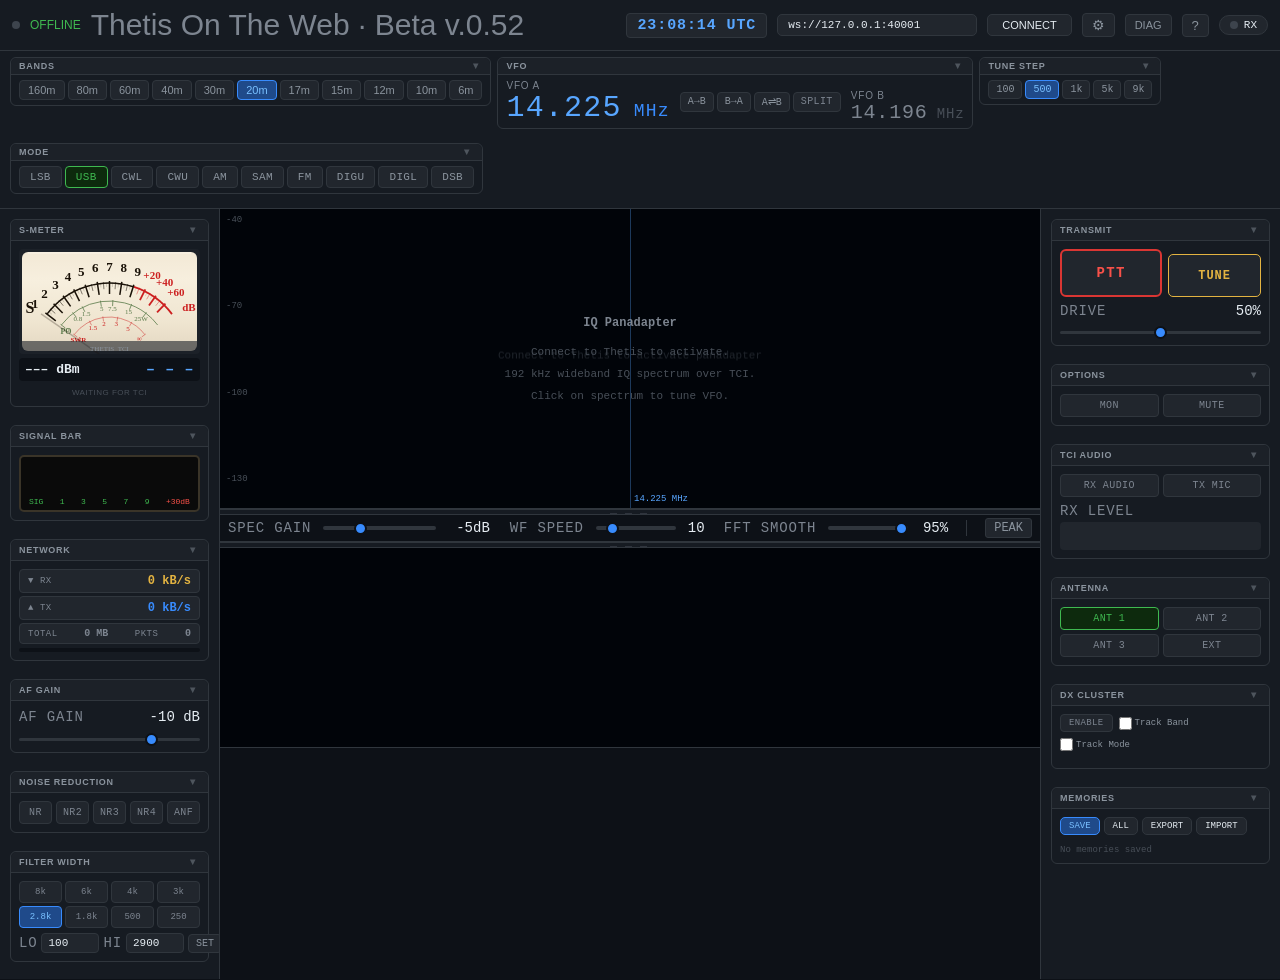
<file: website/index.html>
<!DOCTYPE html>
<html lang="en">
<head>
<meta charset="UTF-8">
<meta name="viewport" content="width=device-width, initial-scale=1.0, maximum-scale=1.0, user-scalable=no">
<title>Thetis On The Web</title>
<!-- PWA / mobile standalone install — inline data-URL manifest since the app is a single file. -->
<meta name="theme-color" content="#0d1117">
<meta name="apple-mobile-web-app-capable" content="yes">
<meta name="apple-mobile-web-app-status-bar-style" content="black-translucent">
<meta name="apple-mobile-web-app-title" content="TOTW">
<meta name="mobile-web-app-capable" content="yes">
<link rel="manifest" href='data:application/manifest+json;utf8,{"name":"Thetis On The Web","short_name":"TOTW","display":"standalone","orientation":"any","background_color":"%230d1117","theme_color":"%230d1117","start_url":".","scope":"./"}'>
<link rel="stylesheet" href="assets/totw.css">
</head>
<body style="touch-action: manipulation;">

<!-- ── TOP BAR ── -->
<div class="top-bar">
  <div class="status-dot" id="sDot"></div>
  <span class="status-label" id="sLabel">OFFLINE</span>
  <span class="callsign">Thetis On The Web · Beta v.0.52</span>
  <a id="updateBadge" href="https://github.com/n9bc/thetis-on-the-web/releases" target="_blank"
     style="display:none;font-size:11px;font-family:'SF Mono',monospace;background:#2d4a1e;color:#56d364;
            border:1px solid #3fb950;border-radius:4px;padding:3px 10px;text-decoration:none;
            white-space:nowrap;cursor:pointer;" title="Click to open releases page">
    ⬆ Update available
  </a>
  <!-- Shown alongside update badge — reminds user to back up settings before upgrading -->
  <button id="exportBeforeUpdate" onclick="exportSettings()"
     style="display:none;font-size:11px;font-family:'SF Mono',monospace;background:#2d2200;color:#e3b341;
            border:1px solid #6a4e00;border-radius:4px;padding:3px 10px;cursor:pointer;white-space:nowrap;"
     title="Export your settings now so you can restore them after upgrading">
    ⬇ Backup settings
  </button>
  <div class="spacer"></div>
  <span class="utc-clock" id="utcClock">00:00:00 UTC</span>

  <input type="text" class="conn-input" id="hostInput" value="ws://127.0.0.1:40001" />
  <button class="btn-connect" id="connBtn" onclick="toggleConn()">CONNECT</button>

  <!-- Settings gear -->
  <button class="band-btn" onclick="openModal('settingsModal');this.blur()" title="Settings" style="font-size:14px;padding:3px 9px;">⚙</button>
  <button class="band-btn" onclick="openModal('diagModal');this.blur()" title="Diagnostics" style="font-size:11px;padding:4px 9px;">DIAG</button>
  <!-- Keyboard shortcut help -->
  <button class="band-btn" onclick="openModal('keysModal');this.blur()" title="Keyboard shortcuts" style="font-size:13px;padding:3px 9px;">?</button>

  <!-- TX/RX pill -->
  <div style="display:flex;align-items:center;gap:6px;padding:3px 10px;background:#21262d;border:1px solid #30363d;border-radius:20px;">
    <div class="status-dot" id="txrxDot"></div>
    <span class="mono" style="font-size:11px;" id="txrxLabel">RX</span>
  </div>
</div>

<!-- ── FREQ DOCK ── -->
<div class="freq-dock" id="freqDock">

  <!-- Bands -->
  <div class="dock-panel" id="dpBands">
    <div class="dock-handle"><span class="dock-title">Bands</span><span class="dock-collapse" title="Collapse/expand">▾</span></div>
    <div class="dock-body">
      <div style="display:flex;flex-wrap:wrap;gap:3px;">
        <button class="band-btn" data-band="160m">160m</button>
        <button class="band-btn" data-band="80m">80m</button>
        <button class="band-btn" data-band="60m">60m</button>
        <button class="band-btn" data-band="40m">40m</button>
        <button class="band-btn" data-band="30m">30m</button>
        <button class="band-btn active" data-band="20m">20m</button>
        <button class="band-btn" data-band="17m">17m</button>
        <button class="band-btn" data-band="15m">15m</button>
        <button class="band-btn" data-band="12m">12m</button>
        <button class="band-btn" data-band="10m">10m</button>
        <button class="band-btn" data-band="6m">6m</button>
      </div>
    </div>
  </div>

  <!-- VFO -->
  <div class="dock-panel" id="dpVFO">
    <div class="dock-handle"><span class="dock-title">VFO</span><span class="dock-collapse" title="Collapse/expand">▾</span></div>
    <div class="dock-body">
      <div style="display:flex;align-items:flex-end;gap:10px;flex-wrap:wrap;">
        <div class="vfo-block">
          <div class="vfo-label">VFO A</div>
          <div class="vfo-freq" id="vfoADisp" ondblclick="editFreq('A')">14.225<span class="mhz"> MHz</span></div>
          <input class="vfo-freq-input" id="vfoAIn" onblur="commitFreq('A')" onkeydown="freqKey(event,'A')" />
        </div>
        <div class="vfo-swap-row">
          <button class="vbtn" onclick="vfoSwap('A2B')">A→B</button>
          <button class="vbtn" onclick="vfoSwap('B2A')">B→A</button>
          <button class="vbtn" onclick="vfoSwap('SWAP')">A⇌B</button>
          <button class="chip" id="splitC" onclick="tog('split')">SPLIT</button>
        </div>
        <div class="vfo-block">
          <div class="vfo-label">VFO B <span id="vfoBMode" style="margin-left:6px;"></span></div>
          <div class="vfo-freq secondary" id="vfoBDisp" ondblclick="editFreq('B')">14.196<span class="mhz"> MHz</span></div>
          <input class="vfo-freq-input" id="vfoBIn" onblur="commitFreq('B')" onkeydown="freqKey(event,'B')" style="font-size:20px;width:180px;color:#7d8590;" />
        </div>
      </div>
    </div>
  </div>

  <!-- Tune Step -->
  <div class="dock-panel" id="dpStep">
    <div class="dock-handle"><span class="dock-title">Tune Step</span><span class="dock-collapse" title="Collapse/expand">▾</span></div>
    <div class="dock-body">
      <div class="step-row" id="stepRow">
        <button class="sbtn" data-hz="100" onclick="setStep(this,100)">100</button>
        <button class="sbtn active" data-hz="500" onclick="setStep(this,500)">500</button>
        <button class="sbtn" data-hz="1000" onclick="setStep(this,1000)">1k</button>
        <button class="sbtn" data-hz="5000" onclick="setStep(this,5000)">5k</button>
        <button class="sbtn" data-hz="9000" onclick="setStep(this,9000)">9k</button>
      </div>
    </div>
  </div>

  <!-- Mode -->
  <div class="dock-panel" id="dpMode">
    <div class="dock-handle"><span class="dock-title">Mode</span><span class="dock-collapse" title="Collapse/expand">▾</span></div>
    <div class="dock-body">
      <div class="mode-grid" id="modeBtns">
        <button class="mode-btn" data-m="LSB" onclick="setMode('LSB')">LSB</button>
        <button class="mode-btn active" data-m="USB" onclick="setMode('USB')">USB</button>
        <button class="mode-btn" data-m="CWL" onclick="setMode('CWL')">CWL</button>
        <button class="mode-btn" data-m="CWU" onclick="setMode('CWU')">CWU</button>
        <button class="mode-btn" data-m="AM" onclick="setMode('AM')">AM</button>
        <button class="mode-btn" data-m="SAM" onclick="setMode('SAM')">SAM</button>
        <button class="mode-btn" data-m="NFM" onclick="setMode('NFM')">FM</button>
        <button class="mode-btn" data-m="DIGU" onclick="setMode('DIGU')">DIGU</button>
        <button class="mode-btn" data-m="DIGL" onclick="setMode('DIGL')">DIGL</button>
        <button class="mode-btn" data-m="DSB" onclick="setMode('DSB')">DSB</button>
      </div>
    </div>
  </div>

  <!-- Tuning Slider (hidden by default, enable in Settings → Panel Visibility) -->
  <div class="dock-panel dp-hidden" id="dpTuning">
    <div class="dock-handle"><span class="dock-title">Tuning Slider</span><span class="dock-collapse" title="Collapse/expand">▾</span></div>
    <div class="dock-body">
      <div class="tuning-knob-container">
        <input type="range" class="tuning-slider" id="tuningSlider" min="-50" max="50" value="0" step="1"
          oninput="adjustFrequency(this.value)" onmouseup="resetSlider()" ontouchend="resetSlider()">
        <span class="tuning-knob-label" id="tuningStepLabel">TUNE (500Hz)</span>
      </div>
    </div>
  </div>

</div>

<!-- ── BODY ── -->
<div class="body-grid">

  <!-- ══ LEFT — RECEIVE ══ -->
  <div class="side-panel" id="leftPanel">

    <div class="dock-panel" id="dpSMeter">
      <div class="dock-handle"><span class="dock-title">S-Meter</span><span class="dock-collapse" title="Collapse/expand">▾</span></div>
      <div class="dock-body">
        <canvas class="smeter-canvas" id="smeterC"></canvas>
        <div class="smeter-readout">
          <span class="smeter-dbm" id="smDbm">–––  dBm</span>
          <span class="smeter-sunit" id="smSunit">– – –</span>
        </div>
        <div style="text-align:center;margin-top:2px;"><span class="smeter-src" id="smSrc">waiting for tci</span></div>
      </div>
    </div>

    <div class="dock-panel" id="dpSigBar">
      <div class="dock-handle"><span class="dock-title">Signal Bar</span><span class="dock-collapse" title="Collapse/expand">▾</span></div>
      <div class="dock-body">
        <div class="led-meter-wrap">
          <canvas class="led-meter-canvas" id="ledMeterC"></canvas>
          <div class="led-meter-label">
            <span>SIG</span><span>1</span><span>3</span><span>5</span><span>7</span><span>9</span>
            <span class="led-red">+30dB</span>
          </div>
        </div>
      </div>
    </div>

    <div class="dock-panel" id="dpNetwork">
      <div class="dock-handle"><span class="dock-title">Network</span><span class="dock-collapse" title="Collapse/expand">▾</span></div>
      <div class="dock-body">
        <div class="bw-display">
          <span class="bw-label">▼ RX</span>
          <span class="bw-value" id="netRx">0 kB/s</span>
        </div>
        <div class="bw-display" style="margin-top:3px;">
          <span class="bw-label">▲ TX</span>
          <span class="bw-value" id="netTx" style="color:#388bfd;">0 kB/s</span>
        </div>
        <div class="bw-display" style="margin-top:3px;">
          <span class="bw-label">TOTAL</span>
          <span class="bw-value" id="netTotal" style="font-size:10px;color:#7d8590;">0 MB</span>
          <span class="bw-label">PKTS</span>
          <span class="bw-value" id="netPkts" style="font-size:10px;color:#7d8590;">0</span>
        </div>
        <div style="margin-top:4px;background:#0d1117;border-radius:3px;height:4px;overflow:hidden;">
          <div id="netBar" style="height:100%;width:0%;background:linear-gradient(90deg,#3fb950,#e3b341,#f85149);border-radius:3px;transition:width 0.3s;"></div>
        </div>
      </div>
    </div>


    <div class="dock-panel" id="dpAFGain">
      <div class="dock-handle"><span class="dock-title">AF Gain</span><span class="dock-collapse" title="Collapse/expand">▾</span></div>
      <div class="dock-body">
        <div class="ctrl-head" style="display:flex;justify-content:space-between;margin-bottom:4px;">
          <span class="ctrl-lbl">AF GAIN</span><span class="ctrl-val" id="afV">-10 dB</span>
        </div>
        <input type="range" min="-40" max="0" value="-10" step="1" id="afSlider" oninput="sl('af',this.value)" style="width:100%">
      </div>
    </div>




    <div class="dock-panel" id="dpNR">
      <div class="dock-handle"><span class="dock-title">Noise Reduction</span><span class="dock-collapse" title="Collapse/expand">▾</span></div>
      <div class="dock-body">
        <div class="chip-grid" style="grid-template-columns:repeat(5,1fr);gap:4px;">
          <button class="chip" id="nr1C" onclick="setNR(1)">NR</button>
          <button class="chip" id="nr2C" onclick="setNR(2)">NR2</button>
          <button class="chip" id="nr3C" onclick="setNR(3)">NR3</button>
          <button class="chip" id="nr4C" onclick="setNR(4)">NR4</button>
          <button class="chip" id="anfC" onclick="togANF()">ANF</button>
        </div>
      </div>
    </div>


    <div class="dock-panel" id="dpFilter">
      <div class="dock-handle"><span class="dock-title">Filter Width</span><span class="dock-collapse" title="Collapse/expand">▾</span></div>
      <div class="dock-body">
        <div class="filter-grid" id="filtG">
          <button class="f-btn" data-bw="8000"  onclick="setFilt(this)">8k</button>
          <button class="f-btn" data-bw="6000"  onclick="setFilt(this)">6k</button>
          <button class="f-btn" data-bw="4000"  onclick="setFilt(this)">4k</button>
          <button class="f-btn" data-bw="3000"  onclick="setFilt(this)">3k</button>
          <button class="f-btn active" data-bw="2800" onclick="setFilt(this)">2.8k</button>
          <button class="f-btn" data-bw="1800"  onclick="setFilt(this)">1.8k</button>
          <button class="f-btn" data-bw="500"   onclick="setFilt(this)">500</button>
          <button class="f-btn" data-bw="250"   onclick="setFilt(this)">250</button>
        </div>
        <div style="display:flex;gap:4px;margin-top:5px;align-items:center;">
          <span class="ctrl-lbl">LO</span>
          <input type="number" class="num-in" id="flo" value="100">
          <span class="ctrl-lbl">HI</span>
          <input type="number" class="num-in" id="fhi" value="2900">
          <button class="sbtn" onclick="customFilt()">SET</button>
        </div>
      </div>
    </div>




    <div class="dock-panel" id="dpTCILog">
      <div class="dock-handle">
        <span class="dock-title">TCI Log</span>
        <span class="dock-collapse" title="Collapse/expand">▾</span>
      </div>
      <div class="dock-body" style="padding:4px 4px 4px;">
        <div class="tci-log" id="tciLog" style="flex:none;height:160px;border-top:none;"></div>
        <div style="display:flex;justify-content:flex-end;gap:4px;padding-top:3px;">
          <button onclick="copyTciLog()" style="font-size:8px;padding:1px 7px;background:#21262d;border:1px solid #30363d;border-radius:3px;color:#484f58;cursor:pointer;" id="logCopyBtn">COPY</button>
          <button onclick="el('tciLog').innerHTML='';logN=0;" style="font-size:8px;padding:1px 7px;background:#21262d;border:1px solid #30363d;border-radius:3px;color:#484f58;cursor:pointer;">CLEAR</button>
        </div>
      </div>
    </div>

  </div><!-- end left -->

  <!-- ══ CENTER ══ -->
  <div class="center">

    <!-- Spectrum -->
    <div class="spectrum-wrap" id="specWrap">
      <canvas class="spec" id="specC"></canvas>
      <div id="specHover" style="position:absolute;display:none;pointer-events:none;z-index:6;background:rgba(1,4,9,0.9);border:1px solid #30363d;border-radius:4px;padding:3px 7px;font-family:'SF Mono','Consolas',monospace;font-size:10px;color:#e6edf3;"></div>
      <div class="db-labels">
        <span>-40</span><span>-70</span><span>-100</span><span>-130</span>
      </div>
      <div class="vfo-cursor" id="vfoCursor" data-f="14.225 MHz"></div>
      <div class="spec-overlay" id="specMsg">
        <div class="spec-msg">
          <strong>IQ Panadapter</strong>
          Connect to Thetis to activate.<br>
          192 kHz wideband IQ spectrum over TCI.<br>
          Click on spectrum to tune VFO.<br>
        </div>
      </div>
    </div>

    <!-- Spectrum resize handle -->
    <div class="spec-resize-handle" id="specResizeHandle" title="Drag to resize spectrum"></div>

    <!-- Spectrum gain + waterfall speed sliders -->
    <div class="spec-ctrl-bar">
      <span class="ctrl-lbl" style="white-space:nowrap;">SPEC GAIN</span>
      <input type="range" min="-60" max="120" value="-5" step="1" id="specGainSlider" style="flex:1;height:4px;cursor:pointer;"
        oninput="specGain=parseInt(this.value);document.getElementById('specGainV').textContent=(specGain>=0?'+':'')+specGain+'dB';saveState()">
      <span id="specGainV" class="ctrl-val" style="width:42px;text-align:right;">-5dB</span>
      <span class="ctrl-lbl" style="white-space:nowrap;margin-left:8px;">WF SPEED</span>
      <input type="range" min="1" max="60" value="10" step="1" id="wfSpeedSlider" style="width:80px;height:4px;cursor:pointer;"
        oninput="wfSpeed=parseInt(this.value);document.getElementById('wfSpeedV').textContent=this.value;saveState()">
      <span id="wfSpeedV" class="ctrl-val" style="width:16px;text-align:right;">10</span>
      <span class="ctrl-lbl" style="white-space:nowrap;margin-left:8px;">FFT SMOOTH</span>
      <input type="range" min="0" max="95" value="95" step="5" id="fftSmoothSlider" style="width:80px;height:4px;cursor:pointer;"
        oninput="IQ.smooth=parseInt(this.value)/100;if(S.analyser){S.analyser.smoothingTimeConstant=parseInt(this.value)/100;}document.getElementById('fftSpeedV').textContent=this.value+'%';saveState()">
      <span id="fftSpeedV" class="ctrl-val" style="width:28px;text-align:right;">95%</span>
      <div class="spec-ctrl-divider"></div>
      <button id="peakHoldBtn" onclick="togglePeakHold()" class="wf-theme-btn" style="padding:2px 8px;">PEAK</button>
    </div>

    <!-- Waterfall resize handle -->
    <div class="wf-resize-handle" id="wfResizeHandle" title="Drag to resize waterfall"></div>

    <!-- Waterfall -->
    <div class="wf-wrap" id="wfWrap">
      <canvas class="wf" id="wfC"></canvas>
    </div>

    <!-- Center-bottom dock zone (panels can be dragged here) -->
    <div class="center-dock" id="centerDock"></div>

  </div><!-- end center -->

  <!-- ══ RIGHT — TRANSMIT ══ -->
  <div class="side-panel right" id="rightPanel">


    <div class="dock-panel" id="dpTransmit">
      <div class="dock-handle"><span class="dock-title">Transmit</span><span class="dock-collapse" title="Collapse/expand">▾</span></div>
      <div class="dock-body">
        <div style="display:flex;gap:6px;margin-bottom:6px;">
          <button class="ptt-btn" id="pttBtn"
            onmousedown="setPTT(true)" onmouseup="setPTT(false)" onmouseleave="setPTT(false)"
            ontouchstart="event.preventDefault();setPTT(true);" ontouchend="event.preventDefault();setPTT(false);">PTT</button>
          <button class="tune-btn" id="tuneBtn" onclick="togTune()">TUNE</button>
        </div>
        <div class="ctrl-head" style="display:flex;justify-content:space-between;margin-bottom:3px;">
          <span class="ctrl-lbl">DRIVE</span><span class="ctrl-val" id="drV">50%</span>
        </div>
        <input type="range" min="0" max="100" value="50" step="1" oninput="sl('drive',this.value)" style="width:100%">
      </div>
    </div>



    <div class="dock-panel" id="dpOptions">
      <div class="dock-handle"><span class="dock-title">Options</span><span class="dock-collapse" title="Collapse/expand">▾</span></div>
      <div class="dock-body">
        <div class="chip-grid">
          <button class="chip" id="monC"    onclick="tog('mon')">MON</button>
          <button class="chip" id="muteC"   onclick="tog('mute')">MUTE</button>
        </div>
      </div>
    </div>


    <div class="dock-panel" id="dpTCIAudio">
      <div class="dock-handle"><span class="dock-title">TCI Audio</span><span class="dock-collapse" title="Collapse/expand">▾</span></div>
      <div class="dock-body">
        <div class="chip-grid" style="margin-bottom:6px;">
          <button class="chip" id="rxAuC" onclick="togAudio('rx')">RX AUDIO</button>
          <button class="chip" id="txMcC" onclick="togAudio('tx')">TX MIC</button>
        </div>
        <span class="ctrl-lbl" style="display:block;margin-bottom:3px;">RX LEVEL</span>
        <div class="audio-wrap"><canvas class="audio-cv" id="auMtr"></canvas></div>
        <div id="micLvlWrap" style="display:none;margin-top:5px;">
          <span class="ctrl-lbl" style="display:block;margin-bottom:3px;">MIC LEVEL</span>
          <div class="meter-bg"><div class="meter-fill" id="micLvlBar" style="width:0%;background:linear-gradient(90deg,#3fb950 0%,#e3b341 70%,#f85149 100%);"></div></div>
        </div>
      </div>
    </div>


    <div class="dock-panel" id="dpAntenna">
      <div class="dock-handle"><span class="dock-title">Antenna</span><span class="dock-collapse" title="Collapse/expand">▾</span></div>
      <div class="dock-body">
        <div class="chip-grid">
          <button class="chip on"  id="a1C" onclick="setAnt(1)">ANT 1</button>
          <button class="chip"     id="a2C" onclick="setAnt(2)">ANT 2</button>
          <button class="chip"     id="a3C" onclick="setAnt(3)">ANT 3</button>
          <button class="chip"     id="aXC" onclick="setAnt(0)">EXT</button>
        </div>
      </div>
    </div>


    <div class="dock-panel" id="dpRX2">
      <div class="dock-handle"><span class="dock-title">Second Receiver</span><span class="dock-collapse" title="Collapse/expand">▾</span></div>
      <div class="dock-body">
        <button class="chip" id="rx2C" onclick="togRX2()" style="margin-bottom:6px;">RX2 ON</button>
        <div class="ctrl-head" style="display:flex;justify-content:space-between;margin-bottom:3px;">
          <span class="ctrl-lbl">RX2 AF</span><span class="ctrl-val" id="rx2V">-20 dB</span>
        </div>
        <input type="range" min="-40" max="0" value="-20" step="1" id="rx2AfSlider" oninput="sl('rx2',this.value)" style="width:100%">
      </div>
    </div>


    <div class="dock-panel" id="dpDXCluster">
      <div class="dock-handle"><span class="dock-title">DX Cluster</span><span class="dock-collapse" title="Collapse/expand">▾</span></div>
      <div class="dock-body">
        <div style="display:flex;gap:6px;align-items:center;margin-bottom:6px;flex-wrap:wrap;">
          <button class="chip" id="dxEnableC" onclick="togDXCluster()" style="font-size:9px;padding:3px 8px;">ENABLE</button>
          <label style="display:flex;align-items:center;gap:3px;font-size:9px;color:#8b949e;font-family:'SF Mono',monospace;cursor:pointer;">
            <input type="checkbox" id="dxTrackBand" onchange="dxApplyFilter()" style="cursor:pointer;"> Track Band
          </label>
          <label style="display:flex;align-items:center;gap:3px;font-size:9px;color:#8b949e;font-family:'SF Mono',monospace;cursor:pointer;">
            <input type="checkbox" id="dxTrackMode" onchange="dxApplyFilter()" style="cursor:pointer;"> Track Mode
          </label>
        </div>
        <div id="dxList" style="max-height:130px;overflow-y:auto;font-family:'SF Mono',monospace;font-size:11px;line-height:1.8;"></div>
        <div style="margin-top:3px;font-size:9px;color:#484f58;font-family:'SF Mono',monospace;text-align:right;" id="dxAge"></div>
      </div>
    </div>

    <div class="dock-panel" id="dpMemories">
      <div class="dock-handle"><span class="dock-title">Memories</span><span class="dock-collapse" title="Collapse/expand">▾</span></div>
      <div class="dock-body">
        <div style="display:flex;gap:4px;margin-bottom:5px;flex-wrap:wrap;">
          <button class="mbtn pri" onclick="memSave()" style="font-size:9px;padding:3px 8px;">SAVE</button>
          <button class="mbtn" onclick="openModal('memModal')" style="font-size:9px;padding:3px 8px;">ALL</button>
          <button class="mbtn" onclick="memExport()" style="font-size:9px;padding:3px 8px;">EXPORT</button>
          <button class="mbtn" onclick="memImportClick()" style="font-size:9px;padding:3px 8px;">IMPORT</button>
          <input type="file" id="memImportFile" accept=".json" style="display:none" onchange="memImportLoad(this)">
        </div>
        <div id="memListShort" style="max-height:120px;overflow-y:auto;"></div>
      </div>
    </div>

  </div><!-- end right -->

</div><!-- end body-grid -->

<!-- DX hover tooltip -->
<div id="dxTooltip"></div>

<!-- ── SETTINGS MODAL ── -->
<div class="modal-overlay hidden" id="settingsModal">
  <div class="modal-box" style="min-width:400px;">
    <div class="modal-title">
      <span>⚙ Settings</span>
      <button class="modal-close" onclick="closeModal('settingsModal')">✕</button>
    </div>
    <label class="modal-lbl">Callsign / Operator</label>
    <input class="modal-in" id="cfgCall" placeholder="W1AW" maxlength="12">
    <div style="display:grid;grid-template-columns:1fr 1fr;gap:8px;">
      <div><label class="modal-lbl">Grid Square</label>
      <input class="modal-in" id="cfgGrid" placeholder="FN31" maxlength="8"></div>
      <div><label class="modal-lbl">Name</label>
      <input class="modal-in" id="cfgName" placeholder="Operator name" maxlength="24"></div>
    </div>
    <div class="modal-sep"></div>
    <div class="modal-row">
      <label>Auto-connect on startup</label>
      <input type="checkbox" id="cfgAutoConn">
    </div>
    <div class="modal-row" title="Sent on connect and whenever IQ starts. It changes the radio's sample rate, unless another client is already receiving IQ: then the server keeps its current rate and the log says so.">
      <label>IQ sample rate (next connect or IQ restart)</label>
      <select id="cfgIqSampleRate" style="background:#21262d;border:1px solid #30363d;color:#e6edf3;border-radius:4px;padding:3px 6px;font-family:'SF Mono',monospace;font-size:11px;">
        <option value="48000">48 kHz · ~3 Mbit/s</option>
        <option value="96000">96 kHz · ~6 Mbit/s</option>
        <option value="192000">192 kHz · ~12 Mbit/s</option>
        <option value="384000">384 kHz · ~25 Mbit/s</option>
      </select>
    </div>
    <div class="modal-row">
      <label>Show digital mode markers on panadapter</label>
      <input type="checkbox" id="cfgDigMarkers" checked>
    </div>
    <div class="modal-row">
      <label>Spacebar PTT mode</label>
      <select id="cfgPttMode" style="background:#21262d;border:1px solid #30363d;color:#e6edf3;border-radius:4px;padding:3px 6px;font-family:'SF Mono',monospace;font-size:11px;">
        <option value="momentary">Momentary (hold)</option>
        <option value="toggle">Toggle (click)</option>
      </select>
    </div>
    <div class="modal-row">
      <label>PTT watchdog timeout (minutes)</label>
      <input type="number" id="cfgPttTimeout" min="1" max="30" value="3" style="width:60px;" class="modal-in" style="margin-bottom:0;">
    </div>
    <div class="modal-sep"></div>
    <div style="display:grid;grid-template-columns:1fr 1fr;gap:8px;">
      <div><label class="modal-lbl">dB Floor</label>
      <input type="number" class="modal-in" id="cfgDbFloor" value="-140" min="-200" max="-50"></div>
      <div><label class="modal-lbl">dB Ceiling</label>
      <input type="number" class="modal-in" id="cfgDbCeil" value="-30" min="-100" max="0"></div>
    </div>
    <label class="modal-lbl">Color Theme — Spectrum &amp; Waterfall</label>
    <select class="modal-in" id="cfgColorTheme" onchange="setColorTheme(this.value)" style="margin-bottom:8px;width:100%;cursor:pointer;">
      <optgroup label="── Standard ──">
        <option value="classic">Classic — blue trace</option>
        <option value="heat">Heat — orange trace</option>
        <option value="gray">Gray — gray trace</option>
        <option value="night">Night — green trace</option>
        <option value="amber">Amber — amber trace</option>
      </optgroup>
      <optgroup label="── NFL ──">
        <option value="nfl_chiefs">Chiefs — black / crimson / gold</option>
        <option value="nfl_ravens">Ravens — black / purple / gold</option>
        <option value="nfl_broncos">Broncos — black / navy / orange</option>
        <option value="nfl_seahawks">Seahawks — navy / green</option>
        <option value="nfl_dolphins">Dolphins — black / teal / orange</option>
        <option value="nfl_raiders">Raiders — black / silver</option>
        <option value="nfl_niners">49ers — black / red / gold</option>
        <option value="nfl_packers">Packers — dark green / gold</option>
      </optgroup>
    </select>
    <label class="modal-lbl">UI Color Theme</label>
    <select class="modal-in" id="cfgUITheme" onchange="applyUITheme(this.value)" style="margin-bottom:8px;width:100%;cursor:pointer;">
      <optgroup label="── General ──">
        <option value="dark">Dark (default)</option>
        <option value="midnight">Midnight — warm near-black</option>
        <option value="navy">Navy — dark blue</option>
        <option value="forest">Forest — deep green</option>
        <option value="charcoal">Charcoal — medium gray</option>
        <option value="warm">Warm — taupe brown</option>
        <option value="parchment">Parchment — warm light</option>
        <option value="daylight">Daylight — clean light gray</option>
      </optgroup>
      <optgroup label="── NFL — AFC East ──">
        <option value="bills">Buffalo Bills — blue &amp; red</option>
        <option value="dolphins">Miami Dolphins — teal &amp; orange</option>
        <option value="patriots">New England Patriots — navy &amp; red</option>
        <option value="jets">New York Jets — green &amp; white</option>
      </optgroup>
      <optgroup label="── NFL — AFC North ──">
        <option value="ravens">Baltimore Ravens — purple &amp; gold</option>
        <option value="bengals">Cincinnati Bengals — black &amp; orange</option>
        <option value="browns">Cleveland Browns — brown &amp; orange</option>
        <option value="steelers">Pittsburgh Steelers — black &amp; gold</option>
      </optgroup>
      <optgroup label="── NFL — AFC South ──">
        <option value="texans">Houston Texans — navy &amp; red</option>
        <option value="colts">Indianapolis Colts — blue &amp; silver</option>
        <option value="jaguars">Jacksonville Jaguars — black &amp; gold</option>
        <option value="titans">Tennessee Titans — navy &amp; powder blue</option>
      </optgroup>
      <optgroup label="── NFL — AFC West ──">
        <option value="broncos">Denver Broncos — navy &amp; orange</option>
        <option value="chiefs">Kansas City Chiefs — red &amp; gold</option>
        <option value="raiders">Las Vegas Raiders — black &amp; silver</option>
        <option value="chargers">Los Angeles Chargers — navy &amp; gold</option>
      </optgroup>
      <optgroup label="── NFL — NFC East ──">
        <option value="cowboys">Dallas Cowboys — navy &amp; silver</option>
        <option value="giants">New York Giants — blue &amp; red</option>
        <option value="eagles">Philadelphia Eagles — midnight green &amp; silver</option>
        <option value="commanders">Washington Commanders — burgundy &amp; gold</option>
      </optgroup>
      <optgroup label="── NFL — NFC North ──">
        <option value="bears">Chicago Bears — navy &amp; orange</option>
        <option value="lions">Detroit Lions — blue &amp; silver</option>
        <option value="packers">Green Bay Packers — green &amp; gold</option>
        <option value="vikings">Minnesota Vikings — purple &amp; gold</option>
      </optgroup>
      <optgroup label="── NFL — NFC South ──">
        <option value="falcons">Atlanta Falcons — black &amp; red</option>
        <option value="panthers">Carolina Panthers — black &amp; blue</option>
        <option value="saints">New Orleans Saints — black &amp; gold</option>
        <option value="bucs">Tampa Bay Buccaneers — red &amp; pewter</option>
      </optgroup>
      <optgroup label="── NFL — NFC West ──">
        <option value="cardinals">Arizona Cardinals — cardinal &amp; black</option>
        <option value="rams">Los Angeles Rams — blue &amp; gold</option>
        <option value="niners">San Francisco 49ers — red &amp; gold</option>
        <option value="seahawks">Seattle Seahawks — navy &amp; green</option>
      </optgroup>
    </select>
    <div class="modal-sep"></div>

    <!-- DX Cluster Filters -->
    <div style="font-size:11px;font-weight:600;color:#e6edf3;margin-bottom:10px;letter-spacing:0.04em;">DX Cluster Filters</div>

    <div style="display:grid;grid-template-columns:1fr 1fr;gap:8px;margin-bottom:8px;">
      <div>
        <label class="modal-lbl">My Continent</label>
        <select class="modal-in" id="cfgMyContinent" style="margin-bottom:0;">
          <option value="">— not set —</option>
          <option value="NA">NA — North America</option>
          <option value="SA">SA — South America</option>
          <option value="EU">EU — Europe</option>
          <option value="AF">AF — Africa</option>
          <option value="AS">AS — Asia</option>
          <option value="OC">OC — Oceania</option>
        </select>
      </div>
      <div>
        <label class="modal-lbl">My CQ Zone (1–40)</label>
        <input type="number" class="modal-in" id="cfgMyZone" min="1" max="40" placeholder="e.g. 5" style="margin-bottom:0;">
      </div>
    </div>

    <div class="modal-row">
      <label>Only show spots where DX is in my CQ zone</label>
      <input type="checkbox" id="cfgDxOnlyMyZone">
    </div>
    <div class="modal-row">
      <label>Hide DX on my continent (true DX only)</label>
      <input type="checkbox" id="cfgDxHideMyContinent">
    </div>
    <div class="modal-row">
      <label>Only spots from my continent (local spotters)</label>
      <input type="checkbox" id="cfgDxLocalSpotters">
    </div>

    <div style="display:grid;grid-template-columns:1fr 1fr;gap:8px;margin-bottom:8px;">
      <div>
        <label class="modal-lbl">Max spot age</label>
        <select class="modal-in" id="cfgDxMaxAge" style="margin-bottom:0;">
          <option value="0">All time</option>
          <option value="15">15 minutes</option>
          <option value="30" selected>30 minutes</option>
          <option value="60">1 hour</option>
          <option value="120">2 hours</option>
        </select>
      </div>
      <div>
        <label class="modal-lbl">DX continent</label>
        <select class="modal-in" id="cfgDxContinent" style="margin-bottom:0;">
          <option value="">All continents</option>
          <option value="NA">NA — North America</option>
          <option value="SA">SA — South America</option>
          <option value="EU">EU — Europe</option>
          <option value="AF">AF — Africa</option>
          <option value="AS">AS — Asia</option>
          <option value="OC">OC — Oceania</option>
        </select>
      </div>
    </div>

    <div class="modal-sep"></div>

    <!-- Layout Presets -->
    <div style="font-size:11px;font-weight:600;color:#e6edf3;margin-bottom:10px;letter-spacing:0.04em;">Layout Presets</div>
    <div style="display:flex;gap:6px;flex-wrap:wrap;margin-bottom:10px;">
      <button class="mbtn" onclick="applyLayoutPreset('dx')">DX Hunting</button>
      <button class="mbtn" onclick="applyLayoutPreset('mobile')">Compact</button>
      <button class="mbtn" onclick="applyLayoutPreset('full')">Full Station</button>
    </div>

    <!-- Panel Visibility -->
    <div style="font-size:11px;font-weight:600;color:#e6edf3;margin-bottom:10px;letter-spacing:0.04em;">Panel Visibility</div>
    <div style="display:grid;grid-template-columns:1fr 1fr;gap:4px 16px;margin-bottom:10px;font-size:11px;">
      <div class="modal-row" style="margin:0;padding:2px 0;"><label>Bands</label><input type="checkbox" id="vis_dpBands" checked></div>
      <div class="modal-row" style="margin:0;padding:2px 0;"><label>VFO</label><input type="checkbox" id="vis_dpVFO" checked></div>
      <div class="modal-row" style="margin:0;padding:2px 0;"><label>Tune Step</label><input type="checkbox" id="vis_dpStep" checked></div>
      <div class="modal-row" style="margin:0;padding:2px 0;"><label>Mode</label><input type="checkbox" id="vis_dpMode" checked></div>
      <div class="modal-row" style="margin:0;padding:2px 0;"><label>Tuning Slider</label><input type="checkbox" id="vis_dpTuning"></div>
      <div class="modal-row" style="margin:0;padding:2px 0;"><label>S-Meter</label><input type="checkbox" id="vis_dpSMeter" checked></div>
      <div class="modal-row" style="margin:0;padding:2px 0;"><label>Signal Bar</label><input type="checkbox" id="vis_dpSigBar" checked></div>
      <div class="modal-row" style="margin:0;padding:2px 0;"><label>Network</label><input type="checkbox" id="vis_dpNetwork" checked></div>
      <div class="modal-row" style="margin:0;padding:2px 0;"><label>AF Gain</label><input type="checkbox" id="vis_dpAFGain" checked></div>
      <div class="modal-row" style="margin:0;padding:2px 0;"><label>Noise Reduction</label><input type="checkbox" id="vis_dpNR" checked></div>
      <div class="modal-row" style="margin:0;padding:2px 0;"><label>Filter Width</label><input type="checkbox" id="vis_dpFilter" checked></div>
      <div class="modal-row" style="margin:0;padding:2px 0;"><label>TCI Log</label><input type="checkbox" id="vis_dpTCILog" checked></div>
      <div class="modal-row" style="margin:0;padding:2px 0;"><label>Transmit</label><input type="checkbox" id="vis_dpTransmit" checked></div>
      <div class="modal-row" style="margin:0;padding:2px 0;"><label>Options</label><input type="checkbox" id="vis_dpOptions" checked></div>
      <div class="modal-row" style="margin:0;padding:2px 0;"><label>TCI Audio</label><input type="checkbox" id="vis_dpTCIAudio" checked></div>
      <div class="modal-row" style="margin:0;padding:2px 0;"><label>Antenna</label><input type="checkbox" id="vis_dpAntenna" checked></div>
      <div class="modal-row" style="margin:0;padding:2px 0;"><label>Second Receiver</label><input type="checkbox" id="vis_dpRX2"></div>
      <div class="modal-row" style="margin:0;padding:2px 0;"><label>DX Cluster</label><input type="checkbox" id="vis_dpDXCluster" checked></div>
      <div class="modal-row" style="margin:0;padding:2px 0;"><label>Memories</label><input type="checkbox" id="vis_dpMemories" checked></div>
    </div>
    <div class="modal-sep"></div>

    <!-- Greyline Map -->
    <div style="font-size:11px;font-weight:600;color:#e6edf3;margin-bottom:10px;letter-spacing:0.04em;">Greyline Propagation Map</div>
    <div class="modal-row">
      <label>Show greyline map overlay on panadapter</label>
      <input type="checkbox" id="cfgGreyline">
    </div>
    <div style="margin-bottom:8px;">
      <label class="modal-lbl">Greyline image URL (refreshed every 5 min)</label>
      <input class="modal-in" id="cfgGreylineUrl" placeholder="https://pure-editions.com/on7off/greyline.jpg" style="font-size:11px;">
    </div>
    <div style="display:grid;grid-template-columns:1fr 1fr;gap:8px;margin-bottom:8px;">
      <div>
        <label class="modal-lbl">Opacity (0–100%)</label>
        <input type="number" class="modal-in" id="cfgGreylineOpacity" min="10" max="100" value="80" style="margin-bottom:0;">
      </div>
    </div>

    <div class="modal-sep"></div>

    <!-- Settings export / import -->
    <div style="font-size:11px;font-weight:600;color:#e6edf3;margin-bottom:6px;letter-spacing:0.04em;">Backup &amp; Restore</div>
    <div style="font-size:10px;color:#e3b341;background:#2d2200;border:1px solid #6a4e00;border-radius:4px;padding:6px 9px;margin-bottom:8px;">
      ⚠ Export your settings before upgrading to a new version — especially if you open TOTW as a local file.
    </div>
    <div style="display:flex;gap:8px;margin-bottom:4px;">
      <button class="mbtn" onclick="exportSettings()" style="flex:1;">⬇ Export settings…</button>
      <button class="mbtn" onclick="el('importSettingsFile').click()" style="flex:1;">⬆ Import settings…</button>
      <!-- Hidden file input — triggered by the Import button above -->
      <input type="file" id="importSettingsFile" accept=".json" style="display:none" onchange="importSettings(this)">
    </div>
    <div style="display:flex;gap:8px;margin-bottom:4px;">
      <button class="mbtn" onclick="exportAllState()" style="flex:1;">Export full backup</button>
      <button class="mbtn" onclick="el('importAllStateFile').click()" style="flex:1;">Import full backup</button>
      <input type="file" id="importAllStateFile" accept=".json" style="display:none" onchange="importAllState(this)">
    </div>
    <div style="font-size:10px;color:#7d8590;margin-bottom:8px;">Saves all settings, themes, and filters to a JSON file you can reload after upgrading.</div>

    <div class="modal-sep"></div>
    <div style="display:flex;gap:8px;justify-content:flex-end;align-items:center;">
      <button class="mbtn danger" onclick="resetSettings()" style="margin-right:auto;">Reset to Defaults</button>
      <button class="mbtn" onclick="closeModal('settingsModal')">Cancel</button>
      <button class="mbtn pri" onclick="saveSettings()">Save</button>
    </div>
  </div>
</div>

<!-- DIAGNOSTICS MODAL -->
<div class="modal-overlay hidden" id="diagModal">
  <div class="modal-box" style="min-width:520px;max-width:720px;">
    <div class="modal-title">
      <span>Diagnostics</span>
      <button class="modal-close" onclick="closeModal('diagModal')">x</button>
    </div>
    <div id="diagSummary" style="display:grid;grid-template-columns:1fr 1fr;gap:8px;margin-bottom:10px;"></div>
    <textarea id="diagText" readonly style="width:100%;height:240px;background:#0d1117;border:1px solid #30363d;border-radius:5px;color:#e6edf3;font-family:'SF Mono','Consolas',monospace;font-size:11px;padding:8px;resize:vertical;"></textarea>
    <div style="display:flex;gap:8px;justify-content:flex-end;margin-top:10px;">
      <button class="mbtn" onclick="copyDiagnostics()">Copy</button>
      <button class="mbtn" onclick="refreshDiagnostics()">Refresh</button>
      <button class="mbtn pri" onclick="closeModal('diagModal')">Close</button>
    </div>
  </div>
</div>

<!-- ── KEYBOARD SHORTCUTS MODAL ── -->
<div class="modal-overlay hidden" id="keysModal">
  <div class="modal-box" style="min-width:360px;">
    <div class="modal-title">
      <span>⌨ Keyboard Shortcuts</span>
      <button class="modal-close" onclick="closeModal('keysModal')">✕</button>
    </div>
    <div class="keys-grid">
      <span class="kbd">Space</span><span class="kdesc">PTT (momentary hold)</span>
      <span class="kbd">F1–F4</span><span class="kdesc">Recall memories 1–4</span>
      <span class="kbd">↑ / ↓</span><span class="kdesc">VFO step up / down</span>
      <span class="kbd">Ctrl+↑/↓</span><span class="kdesc">Large step (×10)</span>
      <span class="kbd">M</span><span class="kdesc">Save current freq to memory</span>
      <span class="kbd">Ctrl+scroll</span><span class="kdesc">Zoom in/out on panadapter</span>
      <span class="kbd">Dbl-click spec</span><span class="kdesc">Reset zoom</span>
      <span class="kbd">D</span><span class="kdesc">Toggle digital mode markers</span>
      <span class="kbd">X</span><span class="kdesc">Toggle DX cluster overlay</span>
      <span class="kbd">P</span><span class="kdesc">Toggle peak hold</span>
      <span class="kbd">?</span><span class="kdesc">This help overlay</span>
      <span class="kbd">Esc</span><span class="kdesc">Close modals / cancel</span>
    </div>
    <div style="margin-top:16px;border-top:1px solid #30363d;padding-top:12px;">
      <div style="font-size:9px;font-weight:600;letter-spacing:0.1em;text-transform:uppercase;color:#484f58;margin-bottom:8px;">Contributors</div>
      <div style="display:flex;flex-wrap:wrap;gap:6px;">
        <span class="kbd">N9BC</span><span class="kdesc">Brent</span>
        <span class="kbd">N8SDR</span><span class="kdesc">Rick</span>
        <span class="kbd">KC8YTK</span><span class="kdesc">Tim</span>
        <span class="kbd">VK2LAT</span><span class="kdesc">Murry</span>
        <span class="kbd">ON7OFF</span><span class="kdesc">Kurt</span>
        <span class="kbd" style="font-size:9px;">Claude.ai</span><span class="kdesc">Sonnet 4.6</span>
      </div>
    </div>
    <div style="text-align:right;margin-top:14px;">
      <button class="mbtn pri" onclick="closeModal('keysModal')">OK</button>
    </div>
  </div>
</div>

<!-- ── MEMORIES MODAL ── -->
<div class="modal-overlay hidden" id="memModal">
  <div class="modal-box" style="min-width:420px;">
    <div class="modal-title">
      <span>♦ Frequency Memories</span>
      <button class="modal-close" onclick="closeModal('memModal')">✕</button>
    </div>
    <div style="display:flex;gap:6px;margin-bottom:10px;flex-wrap:wrap;">
      <button class="mbtn pri" onclick="memSave()">Save current freq</button>
      <button class="mbtn" onclick="memExport()">Export JSON</button>
      <button class="mbtn" onclick="memImportClick()">Import JSON</button>
      <button class="mbtn danger" onclick="memClearAll()">Clear all</button>
    </div>
    <div id="memModalList"></div>
    <div style="text-align:right;margin-top:10px;">
      <button class="mbtn pri" onclick="closeModal('memModal')">Close</button>
    </div>
  </div>
</div>

<!-- ════════════════════ JS ════════════════════ -->
<script src="assets/totw.js"></script>

<!-- ── MOBILE TOUCH BAR ──
     Shown only on touch-capable devices (html[data-touch] set by JS).
     Left: rotary VFO knob canvas  |  Center: freq + mode readout  |  Right: PTT button -->
<div id="mobileBar">

  <!-- Left: rotary VFO knob + controls drawer toggle stacked -->
  <div style="display:flex;flex-direction:column;align-items:center;gap:5px;flex-shrink:0;">
    <canvas id="vfoKnob" width="86" height="86"></canvas>
    <button id="mobileMenuBtn" onclick="toggleMobileDrawer()">☰</button>
  </div>

  <!-- Center: VFO A frequency + mode/band readout -->
  <div id="mobileBarCenter">
    <div id="mobileBarFreq">14.225.00</div>
    <div id="mobileBarInfo">USB · 20m</div>
  </div>

  <!-- Right: PTT — uses setPTT(true/false), matching the desktop button exactly -->
  <button class="ptt-btn" id="pttBtnMobile"
    ontouchstart="event.preventDefault();setPTT(true);"
    ontouchend="event.preventDefault();setPTT(false);"
    onmousedown="setPTT(true)" onmouseup="setPTT(false)" onmouseleave="setPTT(false)">
    PTT
  </button>

</div>

<!-- ── MOBILE CONTROLS DRAWER ── -->
<!-- Slide-up panel with band/mode/filter/step/AF controls. Shown only on touch devices. -->
<div id="mobileDrawerBackdrop" onclick="toggleMobileDrawer()"></div>
<div id="mobileDrawer">

  <!-- Drag handle / close affordance -->
  <div style="text-align:center;margin-bottom:10px;">
    <div style="width:40px;height:4px;background:#30363d;border-radius:2px;display:inline-block;"></div>
  </div>

  <!-- Band -->
  <span class="mdrw-lbl">Band</span>
  <div class="mdrw-row">
    <button class="band-btn" data-band="160m">160m</button>
    <button class="band-btn" data-band="80m">80m</button>
    <button class="band-btn" data-band="60m">60m</button>
    <button class="band-btn" data-band="40m">40m</button>
    <button class="band-btn" data-band="30m">30m</button>
    <button class="band-btn" data-band="20m">20m</button>
    <button class="band-btn" data-band="17m">17m</button>
    <button class="band-btn" data-band="15m">15m</button>
    <button class="band-btn" data-band="12m">12m</button>
    <button class="band-btn" data-band="10m">10m</button>
    <button class="band-btn" data-band="6m">6m</button>
  </div>

  <!-- Mode -->
  <span class="mdrw-lbl">Mode</span>
  <div class="mdrw-row">
    <button class="mode-btn" data-m="LSB"  onclick="setMode('LSB')">LSB</button>
    <button class="mode-btn" data-m="USB"  onclick="setMode('USB')">USB</button>
    <button class="mode-btn" data-m="CWL"  onclick="setMode('CWL')">CWL</button>
    <button class="mode-btn" data-m="CWU"  onclick="setMode('CWU')">CWU</button>
    <button class="mode-btn" data-m="AM"   onclick="setMode('AM')">AM</button>
    <button class="mode-btn" data-m="NFM"  onclick="setMode('NFM')">FM</button>
    <button class="mode-btn" data-m="DIGU" onclick="setMode('DIGU')">DIGU</button>
    <button class="mode-btn" data-m="DIGL" onclick="setMode('DIGL')">DIGL</button>
  </div>

  <!-- Filter -->
  <span class="mdrw-lbl">Filter</span>
  <div class="mdrw-row">
    <button class="f-btn" data-bw="8000"  onclick="setFilt(this)">8k</button>
    <button class="f-btn" data-bw="6000"  onclick="setFilt(this)">6k</button>
    <button class="f-btn" data-bw="4000"  onclick="setFilt(this)">4k</button>
    <button class="f-btn" data-bw="3000"  onclick="setFilt(this)">3k</button>
    <button class="f-btn" data-bw="2800"  onclick="setFilt(this)">2.8k</button>
    <button class="f-btn" data-bw="1800"  onclick="setFilt(this)">1.8k</button>
    <button class="f-btn" data-bw="500"   onclick="setFilt(this)">500</button>
    <button class="f-btn" data-bw="250"   onclick="setFilt(this)">250</button>
  </div>

  <!-- Tune Step -->
  <span class="mdrw-lbl">Tune Step</span>
  <div class="mdrw-row">
    <button class="sbtn" data-hz="100"  onclick="setStep(this,100)">100</button>
    <button class="sbtn" data-hz="500"  onclick="setStep(this,500)">500</button>
    <button class="sbtn" data-hz="1000" onclick="setStep(this,1000)">1k</button>
    <button class="sbtn" data-hz="5000" onclick="setStep(this,5000)">5k</button>
    <button class="sbtn" data-hz="9000" onclick="setStep(this,9000)">9k</button>
  </div>

  <!-- AF Gain -->
  <span class="mdrw-lbl">AF Gain</span>
  <div class="mdrw-slider-row">
    <span style="font-size:11px;color:#7d8590;font-family:'SF Mono',monospace;">VOL</span>
    <input type="range" min="-40" max="0" value="-10" step="1" id="afSliderMobile"
      oninput="sl('af',this.value);el('afSlider').value=this.value;">
    <span id="afVMobile">-10 dB</span>
  </div>

  <!-- TUNE + close row -->
  <div style="display:flex;gap:8px;margin-top:14px;align-items:center;">
    <button class="tune-btn" id="tuneBtnMobile" onclick="togTune()" style="flex:1;min-height:44px;font-size:15px;">TUNE</button>
    <button onclick="toggleMobileDrawer()" style="flex:1;min-height:44px;font-size:14px;background:#21262d;border:1px solid #30363d;color:#7d8590;border-radius:6px;cursor:pointer;">✕ Close</button>
  </div>

</div>
</body>
</html>
</file>
<file: website/assets/totw.css>
* { box-sizing: border-box; margin: 0; padding: 0; }

body {
  font-family: -apple-system, BlinkMacSystemFont, 'Segoe UI', sans-serif;
  background: #0d1117;
  color: #e6edf3;
  font-size: 13px;
  min-height: 100vh;
}

/* ── MONOSPACE for radio values ── */
.mono { font-family: 'SF Mono', 'Consolas', 'Fira Code', monospace; }

/* ── TOP STATUS BAR ── */
.top-bar {
  display: flex;
  align-items: center;
  gap: 10px;
  padding: 8px 12px;
  background: #161b22;
  border-bottom: 1px solid #30363d;
  flex-wrap: wrap;
}
.callsign { font-size: 30px; color: #7d8590; }
.status-dot { width: 8px; height: 8px; border-radius: 50%; background: #3d444d; flex-shrink: 0; transition: background 0.3s; }
.status-dot.rx  { background: #3fb950; box-shadow: 0 0 6px #3fb950; }
.status-dot.tx  { background: #f85149; box-shadow: 0 0 6px #f85149; }
.status-label   { font-size: 12px; color: #3fb950; transition: color 0.3s; }
.status-label.tx { color: #f85149; }

.spacer { flex: 1; }

.conn-input {
  font-family: 'SF Mono','Consolas',monospace;
  font-size: 11px;
  background: #21262d;
  border: 1px solid #30363d;
  color: #e6edf3;
  padding: 4px 10px;
  border-radius: 5px;
  width: 200px;
  outline: none;
}
.conn-input:focus { border-color: #388bfd; }

.btn-connect {
  font-size: 11px;
  font-weight: 500;
  padding: 4px 14px;
  background: #21262d;
  border: 1px solid #30363d;
  color: #e6edf3;
  border-radius: 5px;
  cursor: pointer;
  transition: all 0.15s;
}
.btn-connect:hover  { background: #30363d; }
.btn-connect.on     { background: #0d2a0d; border-color: #3fb950; color: #3fb950; }
.btn-connect.err    { background: #3d0d0d; border-color: #f85149; color: #f85149; }

/* Band buttons in top bar */
.band-btn {
  font-size: 11px;
  padding: 3px 8px;
  background: #21262d;
  border: 1px solid #30363d;
  border-radius: 4px;
  color: #8b949e;
  cursor: pointer;
  transition: all 0.15s;
}
.band-btn:hover { background: #30363d; color: #e6edf3; }
.band-btn.active { background: #1f4a8a; border-color: #388bfd; color: #79c0ff; }

/* ── FREQ ROW ── */
.freq-row {
  display: flex;
  align-items: flex-end;
  gap: 16px;
  padding: 10px 12px;
  background: #161b22;
  border-bottom: 1px solid #30363d;
  flex-wrap: wrap;
}

.vfo-block { display: flex; flex-direction: column; gap: 2px; }
.vfo-label { font-size: 10px; color: #7d8590; letter-spacing: 0.08em; text-transform: uppercase; }

.vfo-freq {
  font-family: 'SF Mono','Consolas',monospace;
  font-size: 30px;
  font-weight: 500;
  letter-spacing: 0.04em;
  color: #58a6ff;
  cursor: pointer;
  line-height: 1;
  user-select: none;
}
.vfo-freq .mhz { font-size: 18px; color: #388bfd; }
.vfo-freq .vfo-digit {
  cursor: pointer;
  padding: 0 0.5px;
  border-radius: 2px;
  transition: background 0.1s, color 0.1s;
}
/* Gap between the kHz digit and the 100 Hz digit: 7.123 4 reads as 7123.4 kHz at a glance */
.vfo-freq .vfo-digit.sub-khz { margin-left: 0.3em; }
.vfo-freq .vfo-digit:hover { background: #388bfd33; color: #79c0ff; }
.vfo-freq.secondary .vfo-digit:hover { background: #30363d; color: #e6edf3; }
.vfo-freq.secondary { font-size: 20px; color: #7d8590; }
.vfo-freq.secondary .mhz { font-size: 14px; color: #484f58; }

.vfo-freq-input {
  display: none;
  font-family: 'SF Mono','Consolas',monospace;
  font-size: 28px;
  background: transparent;
  border: none;
  border-bottom: 1px solid #388bfd;
  color: #58a6ff;
  outline: none;
  width: 230px;
}

.vfo-divider { width: 1px; background: #30363d; align-self: stretch; margin: 0 4px; }

/* VFO swap buttons */
.vfo-swap-row { display: flex; gap: 3px; align-self: center; }
.vbtn {
  font-size: 10px;
  padding: 3px 7px;
  background: #21262d;
  border: 1px solid #30363d;
  color: #8b949e;
  border-radius: 4px;
  cursor: pointer;
  transition: all 0.15s;
  font-family: 'SF Mono','Consolas',monospace;
}
.vbtn:hover { background: #30363d; color: #e6edf3; border-color: #388bfd; }
/* SPLIT sits among the VFO buttons: a chip for its on state, sized like them */
.vfo-swap-row .chip { padding: 3px 7px; }

/* Step buttons */
.step-row { display: flex; gap: 3px; align-self: center; }
.sbtn {
  font-size: 10px;
  padding: 3px 7px;
  background: #21262d;
  border: 1px solid #30363d;
  color: #8b949e;
  border-radius: 4px;
  cursor: pointer;
  font-family: 'SF Mono','Consolas',monospace;
  transition: all 0.15s;
}
.sbtn.active { background: #1f4a8a; border-color: #388bfd; color: #79c0ff; }

/* Mode buttons */
.mode-grid { display: flex; gap: 3px; flex-wrap: wrap; align-self: center; }
.mode-btn {
  font-size: 11px;
  padding: 4px 10px;
  background: #21262d;
  border: 1px solid #30363d;
  color: #8b949e;
  border-radius: 4px;
  cursor: pointer;
  font-family: 'SF Mono','Consolas',monospace;
  letter-spacing: 0.03em;
  transition: all 0.15s;
}
.mode-btn:hover { background: #30363d; color: #e6edf3; }
.mode-btn.active { background: #0d2a0d; border-color: #3fb950; color: #3fb950; }

/* ── MAIN BODY ── */
.body-grid {
  display: grid;
  grid-template-columns: 220px 1fr 240px;
  height: calc(100vh - 130px); /* fill viewport, not just min */
}

/* ── SIDE PANELS ── */
.side-panel {
  background: #161b22;
  border-right: 1px solid #30363d;
  padding: 10px;
  display: flex;
  flex-direction: column;
  gap: 10px;
  overflow-y: auto;
}
.side-panel.right { border-right: none; border-left: 1px solid #30363d; }

/* ── CENTER-BOTTOM DOCK ZONE ── */
.center-dock {
  background: #161b22;
  border-top: 1px solid #30363d;
  display: flex;
  flex-direction: row;
  flex-wrap: wrap;
  gap: 8px;
  padding: 8px;
  overflow-x: auto;
  overflow-y: visible;
  flex-shrink: 0;
}
.center-dock:empty { display: none; }
.center-dock > .dock-panel {
  min-width: 200px;
  flex: 0 0 auto;
  /* Allow the user to drag-resize panels horizontally while docked below the waterfall */
  resize: horizontal;
  overflow: hidden;
}

.sec-title {
  font-size: 9px;
  color: #484f58;
  letter-spacing: 0.12em;
  text-transform: uppercase;
  padding-bottom: 5px;
  border-bottom: 1px solid #21262d;
  font-family: 'SF Mono','Consolas',monospace;
}

/* ── CTRL CARD (slider rows) ── */
.ctrl-card {
  background: #21262d;
  border: 1px solid #30363d;
  border-radius: 6px;
  padding: 8px 10px;
}
.ctrl-head { display: flex; justify-content: space-between; align-items: center; margin-bottom: 5px; }
.ctrl-lbl { font-size: 14px; color: #7d8590; letter-spacing: 0.06em; font-family: 'SF Mono','Consolas',monospace; }
.ctrl-val { font-size: 14px; color: #e6edf3; font-family: 'SF Mono','Consolas',monospace; }

input[type=range] {
  -webkit-appearance: none;
  width: 100%;
  height: 3px;
  background: #30363d;
  border-radius: 2px;
  outline: none;
  cursor: pointer;
}
input[type=range]::-webkit-slider-thumb {
  -webkit-appearance: none;
  width: 13px;
  height: 13px;
  border-radius: 50%;
  background: #388bfd;
  border: 2px solid #0d1117;
  cursor: pointer;
  transition: transform 0.1s;
}
input[type=range]::-webkit-slider-thumb:hover { transform: scale(1.25); }

/* ── METER ── */
.meter-card {
  background: #21262d;
  border: 1px solid #30363d;
  border-radius: 6px;
  padding: 8px 10px;
}
.meter-head { display: flex; justify-content: space-between; margin-bottom: 5px; }
.meter-bg { background: #0d1117; border-radius: 3px; height: 7px; overflow: hidden; }
.meter-fill { height: 100%; border-radius: 3px; transition: width 0.12s ease; width: 0%; }
.meter-fill.s    { background: linear-gradient(90deg, #3fb950 0%, #e3b341 70%, #f85149 100%); }
.meter-fill.tx   { background: linear-gradient(90deg, #388bfd 0%, #388bfd 80%, #f85149 100%); }
.meter-scale { display: flex; justify-content: space-between; margin-top: 3px; }
.meter-scale span { font-size: 8px; color: #484f58; font-family: 'SF Mono','Consolas',monospace; }

/* ── TOGGLE CHIPS ── */
.chip-grid { display: grid; grid-template-columns: 1fr 1fr; gap: 4px; }
.chip-grid.three { grid-template-columns: 1fr 1fr 1fr; }
.chip-grid.four  { grid-template-columns: 1fr 1fr 1fr 1fr; }
.chip {
  font-size: 10px;
  padding: 5px 4px;
  background: #21262d;
  border: 1px solid #30363d;
  color: #7d8590;
  border-radius: 4px;
  cursor: pointer;
  text-align: center;
  font-family: 'SF Mono','Consolas',monospace;
  letter-spacing: 0.04em;
  transition: all 0.15s;
}
.chip:hover { background: #30363d; color: #e6edf3; }
.chip.on  { background: #0d2a0d; border-color: #3fb950; color: #3fb950; }
.chip.amber { background: #2a1f0d; border-color: #e3b341; color: #e3b341; }
.chip.blue  { background: #0d1f3c; border-color: #388bfd; color: #79c0ff; }

/* ── PTT ── */
.ptt-btn {
  width: 100%;
  padding: 14px;
  background: #21262d;
  border: 2px solid #da3633;
  color: #f85149;
  border-radius: 6px;
  font-size: 14px;
  font-weight: 600;
  letter-spacing: 0.1em;
  cursor: pointer;
  transition: all 0.1s;
  font-family: 'SF Mono','Consolas',monospace;
}
.ptt-btn:hover { background: #3d0d0d; }
.ptt-btn.active { background: #f85149; color: #fff; box-shadow: 0 0 18px #f8514960; }

.tune-btn {
  width: 100%;
  padding: 7px;
  background: #21262d;
  border: 1px solid #e3b341;
  color: #e3b341;
  border-radius: 5px;
  font-size: 12px;
  font-weight: 600;
  letter-spacing: 0.08em;
  cursor: pointer;
  margin-top: 5px;
  font-family: 'SF Mono','Consolas',monospace;
  transition: all 0.1s;
}
.tune-btn:hover { background: #2a1f0d; }
.tune-btn.active { background: #e3b341; color: #0d1117; }


/* ── FILTER ── */
.filter-grid { display: grid; grid-template-columns: repeat(4, 1fr); gap: 3px; }
.f-btn {
  font-size: 9px;
  padding: 5px 2px;
  background: #21262d;
  border: 1px solid #30363d;
  color: #7d8590;
  border-radius: 4px;
  cursor: pointer;
  text-align: center;
  font-family: 'SF Mono','Consolas',monospace;
  transition: all 0.15s;
}
.f-btn:hover { background: #30363d; color: #e6edf3; }
.f-btn.active { background: #1f4a8a; border-color: #388bfd; color: #79c0ff; }

/* ── S-METER ── */
.smeter-canvas { width: 100%; height: 105px; display: block; border-radius: 4px; }
.smeter-readout {
  display: flex;
  justify-content: space-between;
  align-items: baseline;
  margin-top: 4px;
  padding: 3px 6px;
  background: #0d1117;
  border-radius: 4px;
  font-family: 'SF Mono','Consolas',monospace;
}
.smeter-dbm { font-size: 13px; color: #e6edf3; font-weight: 600; }
.smeter-sunit { font-size: 15px; color: #58a6ff; font-weight: 700; letter-spacing: 0.04em; }
.smeter-src { font-size: 8px; color: #484f58; letter-spacing: 0.06em; text-transform: uppercase; }

/* LED bar S-meter (CB style) */
.led-meter-wrap {
  background: #0a0a0a;
  border: 2px solid #3a3428;
  border-radius: 5px;
  padding: 6px 8px 4px;
  position: relative;
}
.led-meter-canvas { width: 100%; height: 32px; display: block; }
.led-meter-label {
  display: flex;
  justify-content: space-between;
  font-size: 8px;
  font-family: 'SF Mono','Consolas',monospace;
  margin-top: 2px;
}
.led-meter-label span { color: #3fb950; }
.led-meter-label .led-red { color: #f85149; }

/* Bandwidth display */
.bw-display {
  display: flex;
  justify-content: space-between;
  align-items: center;
  padding: 4px 8px;
  background: #21262d;
  border: 1px solid #30363d;
  border-radius: 4px;
  font-family: 'SF Mono','Consolas',monospace;
}
.bw-label { font-size: 9px; color: #7d8590; letter-spacing: 0.06em; }
.bw-value { font-size: 12px; color: #e3b341; font-weight: 600; }

/* ── AGC ── */


/* ── CENTER PANEL ── */
.center { display: flex; flex-direction: column; background: #0d1117; height: 100%; overflow: hidden; }

/* spectrum */
.spectrum-wrap {
  height: 300px;
  flex-shrink: 0;
  position: relative;
  background: #010409;
  border-bottom: 1px solid #30363d;
  min-height: 80px;
  overflow: hidden;
}

/* spectrum resize handle */
.spec-resize-handle {
  height: 6px;
  background: #161b22;
  border-top: 1px solid #30363d;
  border-bottom: 1px solid #30363d;
  cursor: ns-resize;
  flex-shrink: 0;
  display: flex;
  align-items: center;
  justify-content: center;
  transition: background 0.15s;
}
.spec-resize-handle:hover { background: #21262d; }
.spec-resize-handle::after {
  content: '— — —';
  font-size: 7px;
  letter-spacing: 3px;
  color: #484f58;
  pointer-events: none;
}
canvas.spec { position: absolute; inset: 0; width: 100%; height: 100%; }

.spec-overlay {
  position: absolute;
  inset: 0;
  display: flex;
  align-items: center;
  justify-content: center;
  pointer-events: none;
}
.spec-msg {
  text-align: center;
  font-family: 'SF Mono','Consolas',monospace;
  font-size: 11px;
  color: #484f58;
  line-height: 2;
}
.spec-msg strong { color: #7d8590; display: block; font-size: 12px; margin-bottom: 6px; }

/* db labels */
.db-labels {
  position: absolute;
  left: 6px; top: 6px; bottom: 24px;
  display: flex; flex-direction: column; justify-content: space-between;
  pointer-events: none;
}
.db-labels span { font-family: 'SF Mono','Consolas',monospace; font-size: 9px; color: #484f58; }

/* VFO cursor */
.vfo-cursor {
  position: absolute;
  top: 0; bottom: 0;
  width: 1px;
  background: #58a6ff55;
  left: 50%;
  pointer-events: none;
}
.vfo-cursor::after {
  content: attr(data-f);
  position: absolute;
  bottom: 4px; left: 4px;
  font-family: 'SF Mono','Consolas',monospace;
  font-size: 9px;
  color: #58a6ff;
  white-space: nowrap;
}

/* waterfall */
.wf-wrap {
  height: 200px;
  position: relative;
  background: #010409;
  border-bottom: 1px solid #30363d;
  overflow: hidden;
  flex-shrink: 0;
}

/* spectrum/waterfall resize handle */
.wf-resize-handle {
  height: 6px;
  background: #161b22;
  border-top: 1px solid #30363d;
  border-bottom: 1px solid #30363d;
  cursor: ns-resize;
  flex-shrink: 0;
  display: flex;
  align-items: center;
  justify-content: center;
  transition: background 0.15s;
}
.wf-resize-handle:hover { background: #21262d; }
.wf-resize-handle::after {
  content: '— — —';
  font-size: 7px;
  letter-spacing: 3px;
  color: #484f58;
  pointer-events: none;
}
canvas.wf { position: absolute; inset: 0; width: 100%; height: 100%; }

/* TCI log */
.tci-log {
  flex: 1;
  min-height: 40px;
  overflow-y: auto;
  padding: 6px 10px;
  font-family: 'SF Mono','Consolas',monospace;
  font-size: 10px;
  color: #484f58;
  line-height: 1.7;
  border-top: 1px solid #30363d;
  background: #161b22;
}
.log-tx  { color: #388bfd; }
.log-rx  { color: #3fb950; }
.log-err { color: #f85149; }
.log-sys { color: #484f58; }

/* ── SPECTRUM CONTROL BAR (Spec Gain / WF Speed / FFT Smooth / Peak) ── */
.spec-ctrl-bar {
  display: flex;
  align-items: center;
  gap: 12px;
  padding: 3px 8px;
  background: #0d1117;
  border-bottom: 1px solid #30363d;
}
.spec-ctrl-divider {
  width: 1px; height: 16px;
  background: #30363d;
  margin: 0 6px; flex-shrink: 0;
}

/* waterfall theme + peak hold buttons */
.wf-theme-btn {
  font-size: 12px;
  padding: 2px 6px;
  background: #21262d;
  border: 1px solid #30363d;
  border-radius: 3px;
  color: #8b949e;
  cursor: pointer;
  font-family: 'SF Mono', monospace;
  white-space: nowrap;
  transition: all 0.15s;
}
.wf-theme-btn:hover { background: #30363d; color: #e6edf3; }
.wf-theme-btn.active { background: #1f4a8a; border-color: #388bfd; color: #79c0ff; }

/* audio vis */
.audio-wrap {
  height: 28px;
  background: #21262d;
  border-radius: 4px;
  overflow: hidden;
}
canvas.audio-cv { width: 100%; height: 100%; }

/* scrollbar */
::-webkit-scrollbar { width: 4px; }
::-webkit-scrollbar-track { background: #161b22; }
::-webkit-scrollbar-thumb { background: #30363d; border-radius: 2px; }

/* custom number input in filter section */
.num-in {
  font-family: 'SF Mono','Consolas',monospace;
  font-size: 11px;
  background: #21262d;
  border: 1px solid #30363d;
  color: #e6edf3;
  padding: 3px 6px;
  border-radius: 4px;
  outline: none;
  width: 58px;
  -moz-appearance: textfield;
}
.num-in:focus { border-color: #388bfd; }
.num-in::-webkit-outer-spin-button,
.num-in::-webkit-inner-spin-button { -webkit-appearance: none; margin: 0; }

/* ── TABLET (iPad landscape/portrait) ── */
@media (max-width: 1100px) {
  .body-grid { grid-template-columns: 200px 1fr 210px; }
}

/* ── TABLET PORTRAIT / LARGE PHONE ── */
@media (max-width: 860px) {
  /* Stack into single column: controls top, spectrum middle, tx bottom */
  .body-grid {
    grid-template-columns: 1fr;
    grid-template-rows: auto 1fr auto;
    height: auto;
    min-height: calc(100vh - 90px);
  }
  .side-panel {
    border-right: none;
    border-bottom: 1px solid #30363d;
    /* Horizontal scrolling row of panels on mobile */
    flex-direction: row;
    flex-wrap: wrap;
    overflow-y: visible;
    overflow-x: auto;
    padding: 8px;
    gap: 8px;
  }
  .side-panel.right {
    border-left: none;
    border-top: 1px solid #30363d;
  }
  .dock-panel { min-width: 160px; flex: 0 0 auto; }
  .center { min-height: 400px; }
  .spectrum-wrap { min-height: 200px; }
  .wf-wrap { height: 80px; }
  .tci-log { height: 70px; }

  /* Bigger touch targets */
  .band-btn { padding: 6px 10px; font-size: 12px; }
  .chip { min-height: 36px; font-size: 12px; }
  .agc-btn { min-height: 36px; }
  .f-btn { min-height: 36px; font-size: 11px; }
  .mode-btn { min-height: 36px; font-size: 11px; }
  .ptt-btn { min-height: 60px; font-size: 18px; }
  .tune-btn { min-height: 60px; font-size: 14px; }
  .sbtn { min-height: 32px; }
  input[type=range] { height: 20px; }
  .conn-input { width: 160px; }

  /* Freq row wraps cleanly */
  .freq-row { gap: 10px; padding: 8px; }
  .vfo-freq { font-size: 24px; }
  .vfo-freq.secondary { font-size: 18px; }
}

/* ── PHONE (iPhone) ── */
@media (max-width: 480px) {
  .top-bar { gap: 6px; padding: 6px 8px; }
  .band-btn { padding: 5px 7px; font-size: 11px; }
  /* Hide VFO B on very small screens */
  .vfo-block:last-of-type { display: none; }
  .vfo-freq { font-size: 28px; }
  .freq-row { padding: 6px 8px; }
  .body-grid { grid-template-columns: 1fr; }
  .dock-panel { min-width: 140px; }
  .ptt-btn { font-size: 20px; min-height: 70px; }
  .spectrum-wrap { min-height: 180px; }
}

/* ── MOBILE TOUCH BAR ── */
/* Fixed bar at the bottom of the screen — only visible on touch devices.
   JS sets data-touch on <html> when touch device AND screen width ≤ 1100px. */
#mobileBar {
  display: none;           /* hidden by default; shown only by html[data-touch] below */
  position: fixed;
  bottom: 0; left: 0; right: 0;
  height: 110px;
  background: #161b22;
  border-top: 2px solid #30363d;
  z-index: 900;
  align-items: center;
  justify-content: space-between;
  padding: 8px 16px;
  gap: 12px;
}
/* Activated by JS touch-detection */
html[data-touch] #mobileBar { display: flex; }
/* Push page content up so spectrum isn't hidden behind the bar */
html[data-touch] body { padding-bottom: 120px; }

/* VFO rotary knob canvas */
#vfoKnob { touch-action: none; cursor: grab; display: block; }
#vfoKnob:active { cursor: grabbing; }

/* Center readout inside the mobile bar */
#mobileBarCenter {
  flex: 1;
  display: flex;
  flex-direction: column;
  align-items: center;
  gap: 4px;
}
#mobileBarFreq {
  font-family: 'SF Mono','Consolas',monospace;
  font-size: 22px;
  font-weight: 700;
  color: #58a6ff;
  letter-spacing: 0.04em;
}
#mobileBarInfo {
  font-family: 'SF Mono','Consolas',monospace;
  font-size: 12px;
  color: #7d8590;
  letter-spacing: 0.06em;
}
/* PTT button in mobile bar */
#pttBtnMobile {
  width: 90px; height: 84px;
  font-size: 20px;
  flex-shrink: 0;
}
#pttBtnMobile.active { background: #da3633; border-color: #f85149; color: #fff; }

/* Menu button in mobile bar */
#mobileMenuBtn {
  background: #21262d; border: 1px solid #30363d; color: #8b949e;
  border-radius: 6px; padding: 5px 10px; font-size: 18px; cursor: pointer;
  font-family: sans-serif; line-height: 1;
}
#mobileMenuBtn.open { border-color: #388bfd; color: #58a6ff; background: #1a2535; }

/* ── MOBILE LAYOUT: hide desktop chrome, full-screen spectrum ── */
/* These rules only activate when JS sets data-touch on <html>  */
html[data-touch] .side-panel   { display: none !important; }
html[data-touch] .freq-dock    { display: none !important; }
html[data-touch] .center-dock  { display: none !important; }
html[data-touch] .body-grid {
  grid-template-columns: 1fr !important;
  /* Fill viewport minus top bar (~50px) and fixed mobile bar (110px) */
  height: calc(100dvh - 160px);
}
html[data-touch] .center { height: 100%; }
/* Give spectrum most of the space; waterfall a comfortable slice */
html[data-touch] .spectrum-wrap { flex: 3 1 0 !important; min-height: 0 !important; }
html[data-touch] .wf-wrap       { flex: 1 1 0 !important; min-height: 60px !important; height: auto !important; }

/* ── SLIDE-UP CONTROL DRAWER ── */
#mobileDrawer {
  display: none; /* JS shows this only on touch devices */
  position: fixed;
  left: 0; right: 0;
  bottom: 110px; /* sits just above the mobile bar */
  background: #161b22;
  border-top: 2px solid #388bfd;
  border-radius: 14px 14px 0 0;
  z-index: 870;
  max-height: 65vh;
  overflow-y: auto;
  -webkit-overflow-scrolling: touch;
  padding: 14px 16px 20px;
  /* Closed: translated fully below the screen so it's invisible */
  transform: translateY(calc(100% + 110px));
  transition: transform 0.28s cubic-bezier(0.4, 0, 0.2, 1);
}
html[data-touch] #mobileDrawer { display: block; }
#mobileDrawer.open { transform: translateY(0); }

/* Dim overlay behind drawer */
#mobileDrawerBackdrop {
  display: none; position: fixed; inset: 0;
  background: rgba(0,0,0,0.55); z-index: 860;
}
#mobileDrawerBackdrop.open { display: block; }

/* Drawer section labels */
.mdrw-lbl {
  font-size: 9px; color: #484f58;
  font-family: 'SF Mono','Consolas',monospace;
  letter-spacing: 0.12em; text-transform: uppercase;
  margin: 12px 0 5px; display: block;
}
.mdrw-lbl:first-child { margin-top: 0; }

/* Drawer button rows — larger tap targets than desktop */
.mdrw-row {
  display: flex; flex-wrap: wrap; gap: 6px;
}
.mdrw-row .band-btn { padding: 8px 12px; font-size: 14px; min-height: 40px; }
.mdrw-row .mode-btn { padding: 8px 14px; font-size: 14px; min-height: 40px; }
.mdrw-row .f-btn    { padding: 8px 12px; font-size: 14px; min-height: 40px; }
.mdrw-row .sbtn     { padding: 8px 14px; font-size: 14px; min-height: 40px; }

/* AF Gain slider row in drawer */
.mdrw-slider-row {
  display: flex; align-items: center; gap: 10px; margin-top: 4px;
}
.mdrw-slider-row input[type=range] { flex: 1; height: 6px; }
.mdrw-slider-row span { font-family: 'SF Mono','Consolas',monospace; font-size: 12px;
  color: #e6edf3; min-width: 52px; text-align: right; }

/* ── UTC CLOCK ── */
.utc-clock { font-family:'SF Mono','Consolas',monospace; font-size:15px; color:#58a6ff; background:#21262d; border:1px solid #30363d; padding:3px 10px; border-radius:4px; white-space:nowrap; letter-spacing:0.06em; font-weight:600; }

/* ── MODAL OVERLAY ── */
.modal-overlay { position:fixed; inset:0; background:rgba(1,4,9,0.88); z-index:10000; display:flex; align-items:center; justify-content:center; }
.modal-overlay.hidden { display:none; }
.modal-box { background:#161b22; border:1px solid #30363d; border-radius:10px; padding:20px 24px; min-width:340px; max-width:520px; max-height:82vh; overflow-y:auto; box-shadow:0 16px 48px rgba(0,0,0,0.8); position:relative; }
.modal-title { font-size:14px; font-weight:600; color:#e6edf3; margin-bottom:16px; display:flex; justify-content:space-between; align-items:center; }
.modal-close { font-size:18px; color:#7d8590; cursor:pointer; background:none; border:none; line-height:1; }
.modal-close:hover { color:#e6edf3; }
.modal-sep { height:1px; background:#21262d; margin:10px 0; }
.modal-lbl { font-size:10px; color:#7d8590; letter-spacing:0.08em; text-transform:uppercase; font-family:'SF Mono','Consolas',monospace; display:block; margin-bottom:4px; }
.modal-in { width:100%; background:#21262d; border:1px solid #30363d; color:#e6edf3; padding:5px 9px; border-radius:4px; font-family:'SF Mono','Consolas',monospace; font-size:12px; outline:none; margin-bottom:8px; }
.modal-in:focus { border-color:#388bfd; }
.modal-row { display:flex; gap:8px; align-items:center; margin-bottom:6px; }
.modal-row label { flex:1; font-size:11px; color:#8b949e; }
.mbtn { font-size:11px; padding:5px 12px; background:#21262d; border:1px solid #30363d; color:#e6edf3; border-radius:5px; cursor:pointer; font-family:'SF Mono','Consolas',monospace; }
.mbtn:hover { background:#30363d; }
.mbtn.pri { background:#1f4a8a; border-color:#388bfd; color:#79c0ff; }
.mbtn.pri:hover { background:#2a5ba0; }
.mbtn.danger { border-color:#da3633; color:#f85149; }
.mbtn.danger:hover { background:#3d0d0d; }

/* ── RIT ── */
.rit-display { font-family:'SF Mono','Consolas',monospace; font-size:12px; color:#e3b341; min-width:58px; text-align:right; }
.rit-btn { font-size:11px; padding:2px 7px; background:#21262d; border:1px solid #30363d; color:#8b949e; border-radius:3px; cursor:pointer; font-family:'SF Mono','Consolas',monospace; }
.rit-btn:hover { background:#30363d; color:#e6edf3; }
.rit-btn.on { background:#2a1f0d; border-color:#e3b341; color:#e3b341; }

/* ── DX TOOLTIP ── */
#dxTooltip { position:fixed; background:#0d1117; border:1px solid #388bfd; border-radius:5px; padding:6px 10px; font-family:'SF Mono','Consolas',monospace; font-size:11px; color:#e6edf3; pointer-events:none; z-index:9999; display:none; box-shadow:0 4px 16px rgba(0,0,0,0.7); line-height:1.7; }

/* ── MEMORIES ── */
.mem-row td { padding:2px 4px; font-family:'SF Mono','Consolas',monospace; font-size:10px; }
.mem-row:hover td { background:#21262d; cursor:pointer; }
.mem-freq { color:#58a6ff; }
.mem-mode { color:#3fb950; }
.mem-name { color:#8b949e; max-width:80px; overflow:hidden; text-overflow:ellipsis; white-space:nowrap; }
.mem-del { color:#484f58; }
.mem-del:hover { color:#f85149; }
.mem-table { width:100%; border-collapse:collapse; }

/* ── PROPAGATION ── */
.prop-grid { display:grid; grid-template-columns:1fr 1fr; gap:4px; }
.prop-cell { background:#0d1117; border:1px solid #21262d; border-radius:3px; padding:3px 5px; text-align:center; }
.prop-val { font-size:15px; font-weight:700; font-family:'SF Mono','Consolas',monospace; color:#e6edf3; display:block; }
.prop-key { font-size:8px; color:#484f58; letter-spacing:0.06em; }
.prop-cond { font-size:9px; font-weight:600; font-family:'SF Mono','Consolas',monospace; padding:2px 5px; border-radius:3px; }
.cond-good { background:#0d2a0d; color:#3fb950; }
.cond-fair { background:#2a1f0d; color:#e3b341; }
.cond-poor { background:#3d0d0d; color:#f85149; }

/* ── RECORDER ── */
.rec-btn { font-size:11px; padding:3px 9px; background:#21262d; border:1px solid #30363d; color:#8b949e; border-radius:4px; cursor:pointer; font-family:'SF Mono','Consolas',monospace; display:flex; align-items:center; gap:5px; }
.rec-btn:hover { background:#30363d; color:#e6edf3; }
.rec-btn.on { background:#3d0d0d; border-color:#f85149; color:#f85149; }
.rec-dot { width:6px; height:6px; border-radius:50%; background:currentColor; flex-shrink:0; }

/* ── KEYBOARD OVERLAY ── */
.keys-grid { display:grid; grid-template-columns:auto 1fr; gap:4px 14px; align-items:center; }
.kbd { font-family:'SF Mono','Consolas',monospace; font-size:11px; background:#21262d; border:1px solid #30363d; border-radius:4px; padding:2px 7px; color:#e6edf3; text-align:center; white-space:nowrap; }
.kdesc { font-size:11px; color:#8b949e; }

/* ── DOCK PANELS ── */
.dock-panel {
  background: #161b22;
  border: 1px solid #30363d;
  border-radius: 6px;
  margin-bottom: 8px;
  user-select: none;
  transition: box-shadow 0.1s;
}
.dock-panel.dragging-ghost {
  opacity: 0.35;
  pointer-events: none;
}
.dock-handle {
  display: flex;
  align-items: center;
  justify-content: space-between;
  padding: 5px 8px;
  background: #1c2128;
  border-bottom: 1px solid #30363d;
  border-radius: 6px 6px 0 0;
  cursor: grab;
  font-size: 9px;
  font-weight: 600;
  letter-spacing: 0.08em;
  text-transform: uppercase;
  color: #8b949e;
}
.dock-handle:active { cursor: grabbing; }
.dock-handle .dock-title { pointer-events: none; flex: 1; }
.dock-handle .dock-collapse {
  font-size: 10px;
  cursor: pointer;
  opacity: 0.45;
  padding: 0 4px;
  line-height: 1;
  pointer-events: all;
}
.dock-handle .dock-collapse:hover { opacity: 1; }
.dock-body { padding: 8px; }
.dock-panel.collapsed .dock-body { display: none; }
.dock-panel.collapsed .dock-handle { border-bottom: none; border-radius: 6px; }

/* Drop indicator — shown between panels during drag */
.dock-drop-indicator {
  height: 3px;
  background: #388bfd;
  border-radius: 2px;
  margin: 2px 0;
  display: none;
  pointer-events: none;
}
.dock-drop-indicator.active { display: block; }

/* Drag clone following cursor */
#dock-drag-clone {
  position: fixed;
  z-index: 9999;
  pointer-events: none;
  opacity: 0.85;
  box-shadow: 0 8px 32px rgba(0,0,0,0.7);
  border-radius: 6px;
  min-width: 170px;
  max-width: 220px;
}

/* ── TUNING SLIDER ── */
.tuning-knob-container {
  display: flex;
  flex-direction: column;
  align-items: center;
  gap: 8px;
  align-self: center;
  width: 100%;
  max-width: 280px;
}
.tuning-knob-container.hidden { display: none; }
.tuning-slider {
  -webkit-appearance: none;
  appearance: none;
  width: 100%;
  height: 40px;
  background: #30363d;
  border-radius: 20px;
  outline: none;
  cursor: pointer;
  position: relative;
}
.tuning-slider:hover { background: #40464d; }
.tuning-slider::-webkit-slider-thumb {
  -webkit-appearance: none;
  appearance: none;
  width: 60px;
  height: 60px;
  border-radius: 50%;
  background: #388bfd;
  border: 3px solid #0d1117;
  cursor: pointer;
  box-shadow: 0 2px 8px rgba(0,0,0,0.3);
  transition: background 0.15s, transform 0.15s;
}
.tuning-slider::-webkit-slider-thumb:hover { background: #4a9eff; transform: scale(1.05); }
.tuning-slider::-webkit-slider-thumb:active { transform: scale(1.1); box-shadow: 0 4px 12px rgba(0,0,0,0.4); }
.tuning-slider::-moz-range-thumb {
  width: 60px; height: 60px; border-radius: 50%;
  background: #388bfd; border: 3px solid #0d1117;
  cursor: pointer; box-shadow: 0 2px 8px rgba(0,0,0,0.3);
}
.tuning-slider::-moz-range-thumb:hover { background: #4a9eff; }
.tuning-slider::-moz-range-thumb:active { box-shadow: 0 4px 12px rgba(0,0,0,0.4); }
.tuning-knob-label {
  font-size: 11px; color: #7d8590;
  font-family: 'SF Mono','Consolas',monospace;
  letter-spacing: 0.06em; text-transform: uppercase; font-weight: 600;
}
@media (max-width: 860px) {
  .tuning-knob-container { max-width: 100%; gap: 12px; }
  .tuning-slider { height: 50px; }
  .tuning-slider::-webkit-slider-thumb { width: 70px; height: 70px; }
  .tuning-slider::-moz-range-thumb { width: 70px; height: 70px; }
  .tuning-knob-label { font-size: 14px; }
}
@media (max-width: 480px) {
  .tuning-slider { height: 60px; }
  .tuning-slider::-webkit-slider-thumb { width: 80px; height: 80px; }
  .tuning-slider::-moz-range-thumb { width: 80px; height: 80px; }
  .tuning-knob-label { font-size: 16px; }
}

/* ── FREQ DOCK ZONE ── */
.freq-dock {
  display: flex;
  flex-direction: row;
  flex-wrap: wrap;
  align-items: flex-start;
  gap: 6px;
  padding: 6px 10px;
  background: #161b22;
  border-bottom: 1px solid #30363d;
  overflow-x: auto;
  flex-shrink: 0;
}
.freq-dock > .dock-panel { flex: 0 0 auto; }
.freq-dock .dock-body { padding: 5px 8px; }
.freq-dock .dock-handle { padding: 3px 8px; }
/* Hidden panels (visibility controlled via settings) */
.dock-panel.dp-hidden { display: none !important; }

/* ── TCI LOG — allow text selection for copy/paste ── */
.tci-log { user-select: text; cursor: text; }

/* ── UI COLOR THEMES ──
   Applied as data-ui-theme on <html>. Overrides structural panel, text, and slider colors.
   "dark" is the default — no override needed, it inherits the base stylesheet.
   The 8 themes range from near-black to fully light for different environments. */

/* ── THEME HELPERS — shared slider mixin via per-theme rules ── */

/* Midnight — warm near-black, easier on eyes than blue-tinted dark */
[data-ui-theme="midnight"] body              { background: #13100c; color: #ede8e0; }
[data-ui-theme="midnight"] .top-bar          { background: #1e1912; border-color: #332810; }
[data-ui-theme="midnight"] .freq-row         { background: #1e1912; border-color: #332810; }
[data-ui-theme="midnight"] .side-panel       { background: #13100c; border-color: #332810; }
[data-ui-theme="midnight"] .center           { background: #13100c; }
[data-ui-theme="midnight"] .dock-panel       { background: #1e1912; border-color: #332810; }
[data-ui-theme="midnight"] .dock-handle      { background: #28201a; border-color: #332810; }
[data-ui-theme="midnight"] .modal-box        { background: #1e1912; border-color: #3d3020; }
[data-ui-theme="midnight"] .modal-in         { background: #13100c; border-color: #332810; color: #ede8e0; }
[data-ui-theme="midnight"] .conn-input       { background: #13100c; border-color: #332810; color: #ede8e0; }
[data-ui-theme="midnight"] .btn-connect      { background: #28201a; border-color: #332810; color: #ede8e0; }
[data-ui-theme="midnight"] .tci-log          { background: #13100c; border-color: #332810; color: #ede8e0; }
[data-ui-theme="midnight"] .smeter-readout   { background: #1e1912; }
[data-ui-theme="midnight"] .led-meter-wrap   { background: #1e1912; border-color: #332810; }
[data-ui-theme="midnight"] .center-dock      { background: #1a1510; border-color: #332810; }
[data-ui-theme="midnight"] .freq-dock        { background: #1e1912; border-color: #332810; }
[data-ui-theme="midnight"] .vfo-freq         { color: #f0d090; }
[data-ui-theme="midnight"] .vfo-freq .mhz    { color: #f0b040; }
[data-ui-theme="midnight"] .ctrl-lbl         { color: #a89060; }
[data-ui-theme="midnight"] .ctrl-val         { color: #ede8e0; }
[data-ui-theme="midnight"] .ctrl-head        { color: #ede8e0; }
[data-ui-theme="midnight"] .dock-title       { color: #d4b870; }
[data-ui-theme="midnight"] input[type=range] { background: #3d3020; }
[data-ui-theme="midnight"] input[type=range]::-webkit-slider-thumb { background: #c49020; border-color: #13100c; }
[data-ui-theme="midnight"] input[type=range]::-moz-range-thumb     { background: #c49020; border-color: #13100c; }

/* Navy — dark navy blue */
[data-ui-theme="navy"] body              { background: #060f1c; color: #c8dff0; }
[data-ui-theme="navy"] .top-bar          { background: #0b1930; border-color: #1c3660; }
[data-ui-theme="navy"] .freq-row         { background: #0b1930; border-color: #1c3660; }
[data-ui-theme="navy"] .side-panel       { background: #060f1c; border-color: #1c3660; }
[data-ui-theme="navy"] .center           { background: #060f1c; }
[data-ui-theme="navy"] .dock-panel       { background: #0b1930; border-color: #1c3660; }
[data-ui-theme="navy"] .dock-handle      { background: #081422; border-color: #1c3660; }
[data-ui-theme="navy"] .modal-box        { background: #0b1930; border-color: #1c3660; }
[data-ui-theme="navy"] .modal-in         { background: #060f1c; border-color: #1c3660; color: #c8dff0; }
[data-ui-theme="navy"] .conn-input       { background: #060f1c; border-color: #1c3660; color: #c8dff0; }
[data-ui-theme="navy"] .btn-connect      { background: #0b1930; border-color: #1c3660; color: #c8dff0; }
[data-ui-theme="navy"] .tci-log          { background: #060f1c; border-color: #1c3660; color: #c8dff0; }
[data-ui-theme="navy"] .smeter-readout   { background: #0b1930; }
[data-ui-theme="navy"] .led-meter-wrap   { background: #0b1930; border-color: #1c3660; }
[data-ui-theme="navy"] .center-dock      { background: #081422; border-color: #1c3660; }
[data-ui-theme="navy"] .freq-dock        { background: #0b1930; border-color: #1c3660; }
[data-ui-theme="navy"] .vfo-freq         { color: #79c0ff; }
[data-ui-theme="navy"] .vfo-freq .mhz    { color: #a5d6ff; }
[data-ui-theme="navy"] .ctrl-lbl         { color: #5880a8; }
[data-ui-theme="navy"] .ctrl-val         { color: #c8dff0; }
[data-ui-theme="navy"] .ctrl-head        { color: #c8dff0; }
[data-ui-theme="navy"] .dock-title       { color: #79c0ff; }
[data-ui-theme="navy"] input[type=range] { background: #1c3660; }
[data-ui-theme="navy"] input[type=range]::-webkit-slider-thumb { background: #388bfd; border-color: #060f1c; }
[data-ui-theme="navy"] input[type=range]::-moz-range-thumb     { background: #388bfd; border-color: #060f1c; }

/* Forest — deep forest green */
[data-ui-theme="forest"] body              { background: #061008; color: #c0e8c4; }
[data-ui-theme="forest"] .top-bar          { background: #0c1e10; border-color: #163d1c; }
[data-ui-theme="forest"] .freq-row         { background: #0c1e10; border-color: #163d1c; }
[data-ui-theme="forest"] .side-panel       { background: #061008; border-color: #163d1c; }
[data-ui-theme="forest"] .center           { background: #061008; }
[data-ui-theme="forest"] .dock-panel       { background: #0c1e10; border-color: #163d1c; }
[data-ui-theme="forest"] .dock-handle      { background: #091508; border-color: #163d1c; }
[data-ui-theme="forest"] .modal-box        { background: #0c1e10; border-color: #163d1c; }
[data-ui-theme="forest"] .modal-in         { background: #061008; border-color: #163d1c; color: #c0e8c4; }
[data-ui-theme="forest"] .conn-input       { background: #061008; border-color: #163d1c; color: #c0e8c4; }
[data-ui-theme="forest"] .btn-connect      { background: #0c1e10; border-color: #163d1c; color: #c0e8c4; }
[data-ui-theme="forest"] .tci-log          { background: #061008; border-color: #163d1c; color: #c0e8c4; }
[data-ui-theme="forest"] .smeter-readout   { background: #0c1e10; }
[data-ui-theme="forest"] .led-meter-wrap   { background: #0c1e10; border-color: #163d1c; }
[data-ui-theme="forest"] .center-dock      { background: #091508; border-color: #163d1c; }
[data-ui-theme="forest"] .freq-dock        { background: #0c1e10; border-color: #163d1c; }
[data-ui-theme="forest"] .vfo-freq         { color: #56d364; }
[data-ui-theme="forest"] .vfo-freq .mhz    { color: #7ce895; }
[data-ui-theme="forest"] .dock-title       { color: #56d364; }
[data-ui-theme="forest"] .ctrl-lbl         { color: #5a9860; }
[data-ui-theme="forest"] .ctrl-val         { color: #c0e8c4; }
[data-ui-theme="forest"] .ctrl-head        { color: #c0e8c4; }
[data-ui-theme="forest"] input[type=range] { background: #163d1c; }
[data-ui-theme="forest"] input[type=range]::-webkit-slider-thumb { background: #3fb950; border-color: #061008; }
[data-ui-theme="forest"] input[type=range]::-moz-range-thumb     { background: #3fb950; border-color: #061008; }

/* Charcoal — medium gray, comfortable in any lighting */
[data-ui-theme="charcoal"] body              { background: #2a2d33; color: #e4e8ee; }
[data-ui-theme="charcoal"] .top-bar          { background: #33373f; border-color: #484f5a; }
[data-ui-theme="charcoal"] .freq-row         { background: #33373f; border-color: #484f5a; }
[data-ui-theme="charcoal"] .side-panel       { background: #2a2d33; border-color: #484f5a; }
[data-ui-theme="charcoal"] .center           { background: #2a2d33; }
[data-ui-theme="charcoal"] .dock-panel       { background: #33373f; border-color: #484f5a; }
[data-ui-theme="charcoal"] .dock-handle      { background: #3c4048; border-color: #484f5a; }
[data-ui-theme="charcoal"] .modal-box        { background: #3c4048; border-color: #484f5a; }
[data-ui-theme="charcoal"] .modal-in         { background: #2a2d33; border-color: #484f5a; color: #e4e8ee; }
[data-ui-theme="charcoal"] .conn-input       { background: #2a2d33; border-color: #484f5a; color: #e4e8ee; }
[data-ui-theme="charcoal"] .btn-connect      { background: #33373f; border-color: #484f5a; color: #e4e8ee; }
[data-ui-theme="charcoal"] .tci-log          { background: #2a2d33; border-color: #484f5a; color: #e4e8ee; }
[data-ui-theme="charcoal"] .smeter-readout   { background: #33373f; }
[data-ui-theme="charcoal"] .led-meter-wrap   { background: #33373f; border-color: #484f5a; }
[data-ui-theme="charcoal"] .center-dock      { background: #303438; border-color: #484f5a; }
[data-ui-theme="charcoal"] .freq-dock        { background: #33373f; border-color: #484f5a; }
[data-ui-theme="charcoal"] .dock-title       { color: #c0ccd8; }
[data-ui-theme="charcoal"] .ctrl-lbl         { color: #a0a8b4; }
[data-ui-theme="charcoal"] .ctrl-val         { color: #e4e8ee; }
[data-ui-theme="charcoal"] .ctrl-head        { color: #e4e8ee; }
[data-ui-theme="charcoal"] .modal-lbl        { color: #a0a8b4; }
[data-ui-theme="charcoal"] input[type=range] { background: #484f5a; }
[data-ui-theme="charcoal"] input[type=range]::-webkit-slider-thumb { background: #5a8fd8; border-color: #2a2d33; }
[data-ui-theme="charcoal"] input[type=range]::-moz-range-thumb     { background: #5a8fd8; border-color: #2a2d33; }

/* Warm — warm taupe/brown, easy on the eyes for long sessions */
[data-ui-theme="warm"] body              { background: #26221c; color: #efe8dc; }
[data-ui-theme="warm"] .top-bar          { background: #32291f; border-color: #504030; }
[data-ui-theme="warm"] .freq-row         { background: #32291f; border-color: #504030; }
[data-ui-theme="warm"] .side-panel       { background: #26221c; border-color: #504030; }
[data-ui-theme="warm"] .center           { background: #26221c; }
[data-ui-theme="warm"] .dock-panel       { background: #32291f; border-color: #504030; }
[data-ui-theme="warm"] .dock-handle      { background: #3a3028; border-color: #504030; }
[data-ui-theme="warm"] .modal-box        { background: #3a3028; border-color: #504030; }
[data-ui-theme="warm"] .modal-in         { background: #26221c; border-color: #504030; color: #efe8dc; }
[data-ui-theme="warm"] .conn-input       { background: #26221c; border-color: #504030; color: #efe8dc; }
[data-ui-theme="warm"] .btn-connect      { background: #32291f; border-color: #504030; color: #efe8dc; }
[data-ui-theme="warm"] .tci-log          { background: #26221c; border-color: #504030; color: #efe8dc; }
[data-ui-theme="warm"] .smeter-readout   { background: #32291f; }
[data-ui-theme="warm"] .led-meter-wrap   { background: #32291f; border-color: #504030; }
[data-ui-theme="warm"] .center-dock      { background: #2c261e; border-color: #504030; }
[data-ui-theme="warm"] .freq-dock        { background: #32291f; border-color: #504030; }
[data-ui-theme="warm"] .vfo-freq         { color: #f0d898; }
[data-ui-theme="warm"] .vfo-freq .mhz    { color: #e3b341; }
[data-ui-theme="warm"] .dock-title       { color: #d4b870; }
[data-ui-theme="warm"] .ctrl-lbl         { color: #a09080; }
[data-ui-theme="warm"] .ctrl-val         { color: #efe8dc; }
[data-ui-theme="warm"] .ctrl-head        { color: #efe8dc; }
[data-ui-theme="warm"] .modal-lbl        { color: #a09080; }
[data-ui-theme="warm"] input[type=range] { background: #504030; }
[data-ui-theme="warm"] input[type=range]::-webkit-slider-thumb { background: #c49030; border-color: #26221c; }
[data-ui-theme="warm"] input[type=range]::-moz-range-thumb     { background: #c49030; border-color: #26221c; }

/* Parchment — warm beige, old-paper feel, light without being harsh */
[data-ui-theme="parchment"] body              { background: #f0e6cc; color: #2c1e0e; }
[data-ui-theme="parchment"] .top-bar          { background: #e8dab8; border-color: #c0a870; }
[data-ui-theme="parchment"] .freq-row         { background: #e8dab8; border-color: #c0a870; }
[data-ui-theme="parchment"] .side-panel       { background: #f0e6cc; border-color: #c0a870; }
[data-ui-theme="parchment"] .center           { background: #f0e6cc; }
[data-ui-theme="parchment"] .dock-panel       { background: #e8dab8; border-color: #c0a870; }
[data-ui-theme="parchment"] .dock-handle      { background: #ddd0a0; border-color: #c0a870; color: #2c1e0e; }
[data-ui-theme="parchment"] .modal-overlay    { background: rgba(0,0,0,0.4); }
[data-ui-theme="parchment"] .modal-box        { background: #e8dab8; border-color: #c0a870; }
[data-ui-theme="parchment"] .modal-in         { background: #f0e6cc; border-color: #c0a870; color: #2c1e0e; }
[data-ui-theme="parchment"] .conn-input       { background: #f0e6cc; border-color: #c0a870; color: #2c1e0e; }
[data-ui-theme="parchment"] .btn-connect      { background: #e8dab8; border-color: #c0a870; color: #2c1e0e; }
[data-ui-theme="parchment"] .tci-log          { background: #f0e6cc; border-color: #c0a870; color: #2c1e0e; }
[data-ui-theme="parchment"] .smeter-readout   { background: #e8dab8; }
[data-ui-theme="parchment"] .led-meter-wrap   { background: #e8dab8; border-color: #c0a870; }
[data-ui-theme="parchment"] .center-dock      { background: #ecdfc4; border-color: #c0a870; }
[data-ui-theme="parchment"] .freq-dock        { background: #e8dab8; border-color: #c0a870; }
[data-ui-theme="parchment"] .dock-title       { color: #5a3a18; }
[data-ui-theme="parchment"] .ctrl-lbl         { color: #806040; }
[data-ui-theme="parchment"] .ctrl-val         { color: #2c1e0e; }
[data-ui-theme="parchment"] .ctrl-head        { color: #2c1e0e; }
[data-ui-theme="parchment"] .modal-title      { color: #2c1e0e; }
[data-ui-theme="parchment"] .modal-lbl        { color: #806040; }
[data-ui-theme="parchment"] .modal-row label  { color: #2c1e0e; }
[data-ui-theme="parchment"] .modal-close      { color: #806040; }
[data-ui-theme="parchment"] .sbtn             { background: #ddd0a0; border-color: #c0a870; color: #2c1e0e; }
[data-ui-theme="parchment"] .sbtn.active      { background: #b07830; border-color: #8a5c1c; color: #fff; }
[data-ui-theme="parchment"] .mbtn             { background: #ddd0a0; border-color: #c0a870; color: #2c1e0e; }
[data-ui-theme="parchment"] .mbtn.pri         { background: #b07830; border-color: #8a5c1c; color: #fff; }
[data-ui-theme="parchment"] .band-btn         { background: #ddd0a0; border-color: #c0a870; color: #5a3a18; }
[data-ui-theme="parchment"] .mode-btn         { background: #ddd0a0; border-color: #c0a870; color: #5a3a18; }
[data-ui-theme="parchment"] .mode-btn.active  { background: #b07830; color: #fff; }
[data-ui-theme="parchment"] .vfo-freq         { color: #3a2010; }
[data-ui-theme="parchment"] .vfo-freq .mhz    { color: #8b4513; }
[data-ui-theme="parchment"] .vfo-freq.secondary { color: #806040; }
[data-ui-theme="parchment"] .callsign         { color: #806040; }
[data-ui-theme="parchment"] .status-label     { color: #3a7020; }
[data-ui-theme="parchment"] input[type=range] { background: #c0a870; }
[data-ui-theme="parchment"] input[type=range]::-webkit-slider-thumb { background: #8b4513; border-color: #f0e6cc; }
[data-ui-theme="parchment"] input[type=range]::-moz-range-thumb     { background: #8b4513; border-color: #f0e6cc; }

/* Daylight — clean soft gray, comfortable in bright rooms */
[data-ui-theme="daylight"] body              { background: #e8ecf0; color: #1a2030; }
[data-ui-theme="daylight"] .top-bar          { background: #f0f4f8; border-color: #c0cad4; }
[data-ui-theme="daylight"] .freq-row         { background: #f0f4f8; border-color: #c0cad4; }
[data-ui-theme="daylight"] .side-panel       { background: #e8ecf0; border-color: #c0cad4; }
[data-ui-theme="daylight"] .center           { background: #e8ecf0; }
[data-ui-theme="daylight"] .dock-panel       { background: #f0f4f8; border-color: #c0cad4; }
[data-ui-theme="daylight"] .dock-handle      { background: #dde3ea; border-color: #c0cad4; color: #1a2030; }
[data-ui-theme="daylight"] .modal-overlay    { background: rgba(0,0,0,0.35); }
[data-ui-theme="daylight"] .modal-box        { background: #f0f4f8; border-color: #c0cad4; }
[data-ui-theme="daylight"] .modal-in         { background: #e8ecf0; border-color: #c0cad4; color: #1a2030; }
[data-ui-theme="daylight"] .conn-input       { background: #e8ecf0; border-color: #c0cad4; color: #1a2030; }
[data-ui-theme="daylight"] .btn-connect      { background: #f0f4f8; border-color: #c0cad4; color: #1a2030; }
[data-ui-theme="daylight"] .tci-log          { background: #e8ecf0; border-color: #c0cad4; color: #1a2030; }
[data-ui-theme="daylight"] .smeter-readout   { background: #f0f4f8; }
[data-ui-theme="daylight"] .led-meter-wrap   { background: #f0f4f8; border-color: #c0cad4; }
[data-ui-theme="daylight"] .center-dock      { background: #e0e6ec; border-color: #c0cad4; }
[data-ui-theme="daylight"] .freq-dock        { background: #f0f4f8; border-color: #c0cad4; }
[data-ui-theme="daylight"] .dock-title       { color: #2040a0; }
[data-ui-theme="daylight"] .ctrl-lbl         { color: #506888; }
[data-ui-theme="daylight"] .ctrl-val         { color: #1a2030; }
[data-ui-theme="daylight"] .ctrl-head        { color: #1a2030; }
[data-ui-theme="daylight"] .modal-title      { color: #1a2030; }
[data-ui-theme="daylight"] .modal-lbl        { color: #506888; }
[data-ui-theme="daylight"] .modal-row label  { color: #1a2030; }
[data-ui-theme="daylight"] .modal-close      { color: #506888; }
[data-ui-theme="daylight"] .sbtn             { background: #dde3ea; border-color: #b0bcc8; color: #1a2030; }
[data-ui-theme="daylight"] .sbtn.active      { background: #0066cc; border-color: #0050a0; color: #fff; }
[data-ui-theme="daylight"] .mbtn             { background: #dde3ea; border-color: #b0bcc8; color: #1a2030; }
[data-ui-theme="daylight"] .mbtn.pri         { background: #0066cc; border-color: #0050a0; color: #fff; }
[data-ui-theme="daylight"] .band-btn         { background: #dde3ea; border-color: #b0bcc8; color: #304060; }
[data-ui-theme="daylight"] .mode-btn         { background: #dde3ea; border-color: #b0bcc8; color: #304060; }
[data-ui-theme="daylight"] .mode-btn.active  { background: #0066cc; color: #fff; }
[data-ui-theme="daylight"] .vfo-freq         { color: #0a1428; }
[data-ui-theme="daylight"] .vfo-freq .mhz    { color: #0060c0; }
[data-ui-theme="daylight"] .vfo-freq.secondary { color: #506888; }
[data-ui-theme="daylight"] .callsign         { color: #506888; }
[data-ui-theme="daylight"] .status-label     { color: #1a7030; }
[data-ui-theme="daylight"] input[type=range] { background: #b0bcc8; }
[data-ui-theme="daylight"] input[type=range]::-webkit-slider-thumb { background: #0066cc; border-color: #e8ecf0; }
[data-ui-theme="daylight"] input[type=range]::-moz-range-thumb     { background: #0066cc; border-color: #e8ecf0; }

/* Green Bay Packers — official dark green #203731 + gold #FFB612 */
[data-ui-theme="packers"] body              { background: #1a2e26; color: #f0f0e0; }
[data-ui-theme="packers"] .top-bar          { background: #203830; border-color: #2e5c40; }
[data-ui-theme="packers"] .freq-row         { background: #203830; border-color: #2e5c40; }
[data-ui-theme="packers"] .side-panel       { background: #1a2e26; border-color: #2e5c40; }
[data-ui-theme="packers"] .center           { background: #1a2e26; }
[data-ui-theme="packers"] .dock-panel       { background: #203830; border-color: #2e5c40; }
[data-ui-theme="packers"] .dock-handle      { background: #183028; border-color: #2e5c40; }
[data-ui-theme="packers"] .modal-box        { background: #203830; border-color: #2e5c40; }
[data-ui-theme="packers"] .modal-in         { background: #1a2e26; border-color: #2e5c40; color: #f0f0e0; }
[data-ui-theme="packers"] .conn-input       { background: #1a2e26; border-color: #2e5c40; color: #f0f0e0; }
[data-ui-theme="packers"] .btn-connect      { background: #203830; border-color: #2e5c40; color: #f0f0e0; }
[data-ui-theme="packers"] .tci-log          { background: #1a2e26; border-color: #2e5c40; color: #f0f0e0; }
[data-ui-theme="packers"] .smeter-readout   { background: #203830; }
[data-ui-theme="packers"] .led-meter-wrap   { background: #203830; border-color: #2e5c40; }
[data-ui-theme="packers"] .center-dock      { background: #1e3430; border-color: #2e5c40; }
[data-ui-theme="packers"] .freq-dock        { background: #203830; border-color: #2e5c40; }
[data-ui-theme="packers"] .dock-title       { color: #FFB612; }
[data-ui-theme="packers"] .ctrl-lbl         { color: #7ab890; }
[data-ui-theme="packers"] .ctrl-val         { color: #FFB612; }
[data-ui-theme="packers"] .ctrl-head        { color: #f0f0e0; }
[data-ui-theme="packers"] .modal-title      { color: #FFB612; }
[data-ui-theme="packers"] .modal-lbl        { color: #7ab890; }
[data-ui-theme="packers"] .modal-row label  { color: #f0f0e0; }
[data-ui-theme="packers"] .modal-close      { color: #7ab890; }
[data-ui-theme="packers"] .vfo-freq         { color: #FFB612; }
[data-ui-theme="packers"] .vfo-freq .mhz    { color: #ffd060; }
[data-ui-theme="packers"] .vfo-freq.secondary { color: #7ab890; }
[data-ui-theme="packers"] .callsign         { color: #7ab890; }
[data-ui-theme="packers"] .status-label     { color: #56d364; }
[data-ui-theme="packers"] .sbtn             { background: #183028; border-color: #2e5c40; color: #f0f0e0; }
[data-ui-theme="packers"] .sbtn.active      { background: #FFB612; border-color: #d49000; color: #1a2e26; }
[data-ui-theme="packers"] .mbtn             { background: #183028; border-color: #2e5c40; color: #f0f0e0; }
[data-ui-theme="packers"] .mbtn.pri         { background: #FFB612; border-color: #d49000; color: #1a2e26; }
[data-ui-theme="packers"] .band-btn         { background: #183028; border-color: #2e5c40; color: #90c8a0; }
[data-ui-theme="packers"] .mode-btn         { background: #183028; border-color: #2e5c40; color: #90c8a0; }
[data-ui-theme="packers"] .mode-btn.active  { background: #FFB612; border-color: #d49000; color: #1a2e26; }
[data-ui-theme="packers"] input[type=range] { background: #2e5c40; }
[data-ui-theme="packers"] input[type=range]::-webkit-slider-thumb { background: #FFB612; border-color: #1a2e26; }
[data-ui-theme="packers"] input[type=range]::-moz-range-thumb     { background: #FFB612; border-color: #1a2e26; }

/* ── SPEC CTRL BAR + WF-THEME-BTN overrides per UI theme ── */
[data-ui-theme="midnight"] .spec-ctrl-bar      { background: #13100c; border-color: #332810; }
[data-ui-theme="midnight"] .spec-ctrl-divider  { background: #332810; }
[data-ui-theme="midnight"] .wf-theme-btn       { background: #28201a; border-color: #332810; color: #a89060; }
[data-ui-theme="midnight"] .wf-theme-btn:hover { background: #3d3020; color: #ede8e0; }
[data-ui-theme="midnight"] .wf-theme-btn.active{ background: #8b6010; border-color: #c49020; color: #ede8e0; }

[data-ui-theme="navy"] .spec-ctrl-bar      { background: #060f1c; border-color: #1c3660; }
[data-ui-theme="navy"] .spec-ctrl-divider  { background: #1c3660; }
[data-ui-theme="navy"] .wf-theme-btn       { background: #081422; border-color: #1c3660; color: #5880a8; }
[data-ui-theme="navy"] .wf-theme-btn:hover { background: #1c3660; color: #c8dff0; }
[data-ui-theme="navy"] .wf-theme-btn.active{ background: #1a4090; border-color: #388bfd; color: #79c0ff; }

[data-ui-theme="forest"] .spec-ctrl-bar      { background: #061008; border-color: #163d1c; }
[data-ui-theme="forest"] .spec-ctrl-divider  { background: #163d1c; }
[data-ui-theme="forest"] .wf-theme-btn       { background: #091508; border-color: #163d1c; color: #5a9860; }
[data-ui-theme="forest"] .wf-theme-btn:hover { background: #163d1c; color: #c0e8c4; }
[data-ui-theme="forest"] .wf-theme-btn.active{ background: #1a5c24; border-color: #3fb950; color: #56d364; }

[data-ui-theme="charcoal"] .spec-ctrl-bar      { background: #2a2d33; border-color: #484f5a; }
[data-ui-theme="charcoal"] .spec-ctrl-divider  { background: #484f5a; }
[data-ui-theme="charcoal"] .wf-theme-btn       { background: #3c4048; border-color: #484f5a; color: #a0a8b4; }
[data-ui-theme="charcoal"] .wf-theme-btn:hover { background: #484f5a; color: #e4e8ee; }
[data-ui-theme="charcoal"] .wf-theme-btn.active{ background: #2a4a80; border-color: #5a8fd8; color: #c0d8f8; }

[data-ui-theme="warm"] .spec-ctrl-bar      { background: #26221c; border-color: #504030; }
[data-ui-theme="warm"] .spec-ctrl-divider  { background: #504030; }
[data-ui-theme="warm"] .wf-theme-btn       { background: #3a3028; border-color: #504030; color: #a09080; }
[data-ui-theme="warm"] .wf-theme-btn:hover { background: #504030; color: #efe8dc; }
[data-ui-theme="warm"] .wf-theme-btn.active{ background: #8a6010; border-color: #c49030; color: #ffe090; }

[data-ui-theme="parchment"] .spec-ctrl-bar      { background: #ecdfc4; border-color: #c0a870; }
[data-ui-theme="parchment"] .spec-ctrl-divider  { background: #c0a870; }
[data-ui-theme="parchment"] .wf-theme-btn       { background: #ddd0a0; border-color: #c0a870; color: #806040; }
[data-ui-theme="parchment"] .wf-theme-btn:hover { background: #c8b890; color: #2c1e0e; }
[data-ui-theme="parchment"] .wf-theme-btn.active{ background: #b07830; border-color: #8a5c1c; color: #fff8e8; }

[data-ui-theme="daylight"] .spec-ctrl-bar      { background: #dde3ea; border-color: #c0cad4; }
[data-ui-theme="daylight"] .spec-ctrl-divider  { background: #c0cad4; }
[data-ui-theme="daylight"] .wf-theme-btn       { background: #e8edf3; border-color: #c0cad4; color: #506888; }
[data-ui-theme="daylight"] .wf-theme-btn:hover { background: #c0cad4; color: #1a2030; }
[data-ui-theme="daylight"] .wf-theme-btn.active{ background: #0066cc; border-color: #0050a0; color: #ffffff; }

[data-ui-theme="packers"] .spec-ctrl-bar      { background: #1a2e26; border-color: #2e5c40; }
[data-ui-theme="packers"] .spec-ctrl-divider  { background: #2e5c40; }
[data-ui-theme="packers"] .wf-theme-btn       { background: #183028; border-color: #2e5c40; color: #7ab890; }
[data-ui-theme="packers"] .wf-theme-btn:hover { background: #2e5c40; color: #f0f0e0; }
[data-ui-theme="packers"] .wf-theme-btn.active{ background: #FFB612; border-color: #d49000; color: #1a2e26; }

/* ── PER-THEME BUTTON OVERRIDES ──
   Covers: .band-btn/.active  .mode-btn/.active  .sbtn/.active
           .f-btn/.active  .chip/.on  .vbtn
   PTT (red) and TUNE (amber) keep their universal danger/caution colors in all themes. */

/* Midnight — amber accent */
[data-ui-theme="midnight"] .band-btn         { background: #28201a; border-color: #332810; color: #c0a878; }
[data-ui-theme="midnight"] .band-btn.active  { background: #8b6010; border-color: #c49020; color: #ffe090; }
[data-ui-theme="midnight"] .band-btn:hover   { background: #3d3020; color: #ede8e0; }
[data-ui-theme="midnight"] .mode-btn         { background: #28201a; border-color: #332810; color: #c0a878; }
[data-ui-theme="midnight"] .mode-btn.active  { background: #8b6010; border-color: #c49020; color: #ffe090; }
[data-ui-theme="midnight"] .mode-btn:hover   { background: #3d3020; color: #ede8e0; }
[data-ui-theme="midnight"] .sbtn             { background: #28201a; border-color: #332810; color: #c0a878; }
[data-ui-theme="midnight"] .sbtn.active      { background: #8b6010; border-color: #c49020; color: #ffe090; }
[data-ui-theme="midnight"] .f-btn            { background: #28201a; border-color: #332810; color: #c0a878; }
[data-ui-theme="midnight"] .f-btn.active     { background: #8b6010; border-color: #c49020; color: #ffe090; }
[data-ui-theme="midnight"] .chip             { background: #28201a; border-color: #332810; color: #c0a878; }
[data-ui-theme="midnight"] .chip.on          { background: #3a2e08; border-color: #c49020; color: #ffe090; }
[data-ui-theme="midnight"] .vbtn             { background: #28201a; border-color: #332810; color: #c0a878; }
[data-ui-theme="midnight"] .vbtn:hover       { background: #3d3020; color: #ede8e0; }

/* Navy — blue accent */
[data-ui-theme="navy"] .band-btn         { background: #081422; border-color: #1c3660; color: #6898c8; }
[data-ui-theme="navy"] .band-btn.active  { background: #1a4090; border-color: #388bfd; color: #a5d6ff; }
[data-ui-theme="navy"] .band-btn:hover   { background: #1c3660; color: #c8dff0; }
[data-ui-theme="navy"] .mode-btn         { background: #081422; border-color: #1c3660; color: #6898c8; }
[data-ui-theme="navy"] .mode-btn.active  { background: #1a4090; border-color: #388bfd; color: #a5d6ff; }
[data-ui-theme="navy"] .mode-btn:hover   { background: #1c3660; color: #c8dff0; }
[data-ui-theme="navy"] .sbtn             { background: #081422; border-color: #1c3660; color: #6898c8; }
[data-ui-theme="navy"] .sbtn.active      { background: #1a4090; border-color: #388bfd; color: #a5d6ff; }
[data-ui-theme="navy"] .f-btn            { background: #081422; border-color: #1c3660; color: #6898c8; }
[data-ui-theme="navy"] .f-btn.active     { background: #1a4090; border-color: #388bfd; color: #a5d6ff; }
[data-ui-theme="navy"] .chip             { background: #081422; border-color: #1c3660; color: #6898c8; }
[data-ui-theme="navy"] .chip.on          { background: #0a2040; border-color: #388bfd; color: #79c0ff; }
[data-ui-theme="navy"] .vbtn             { background: #081422; border-color: #1c3660; color: #6898c8; }
[data-ui-theme="navy"] .vbtn:hover       { background: #1c3660; color: #c8dff0; }

/* Forest — green accent */
[data-ui-theme="forest"] .band-btn         { background: #091508; border-color: #163d1c; color: #60a868; }
[data-ui-theme="forest"] .band-btn.active  { background: #1a5c24; border-color: #3fb950; color: #7ce895; }
[data-ui-theme="forest"] .band-btn:hover   { background: #163d1c; color: #c0e8c4; }
[data-ui-theme="forest"] .mode-btn         { background: #091508; border-color: #163d1c; color: #60a868; }
[data-ui-theme="forest"] .mode-btn.active  { background: #1a5c24; border-color: #3fb950; color: #7ce895; }
[data-ui-theme="forest"] .mode-btn:hover   { background: #163d1c; color: #c0e8c4; }
[data-ui-theme="forest"] .sbtn             { background: #091508; border-color: #163d1c; color: #60a868; }
[data-ui-theme="forest"] .sbtn.active      { background: #1a5c24; border-color: #3fb950; color: #7ce895; }
[data-ui-theme="forest"] .f-btn            { background: #091508; border-color: #163d1c; color: #60a868; }
[data-ui-theme="forest"] .f-btn.active     { background: #1a5c24; border-color: #3fb950; color: #7ce895; }
[data-ui-theme="forest"] .chip             { background: #091508; border-color: #163d1c; color: #60a868; }
[data-ui-theme="forest"] .chip.on          { background: #0d3012; border-color: #3fb950; color: #56d364; }
[data-ui-theme="forest"] .vbtn             { background: #091508; border-color: #163d1c; color: #60a868; }
[data-ui-theme="forest"] .vbtn:hover       { background: #163d1c; color: #c0e8c4; }

/* Charcoal — steel blue accent */
[data-ui-theme="charcoal"] .band-btn         { background: #33373f; border-color: #484f5a; color: #a0a8b4; }
[data-ui-theme="charcoal"] .band-btn.active  { background: #2a4a80; border-color: #5a8fd8; color: #c0d8f8; }
[data-ui-theme="charcoal"] .band-btn:hover   { background: #484f5a; color: #e4e8ee; }
[data-ui-theme="charcoal"] .mode-btn         { background: #33373f; border-color: #484f5a; color: #a0a8b4; }
[data-ui-theme="charcoal"] .mode-btn.active  { background: #2a4a80; border-color: #5a8fd8; color: #c0d8f8; }
[data-ui-theme="charcoal"] .mode-btn:hover   { background: #484f5a; color: #e4e8ee; }
[data-ui-theme="charcoal"] .sbtn             { background: #33373f; border-color: #484f5a; color: #a0a8b4; }
[data-ui-theme="charcoal"] .sbtn.active      { background: #2a4a80; border-color: #5a8fd8; color: #c0d8f8; }
[data-ui-theme="charcoal"] .f-btn            { background: #33373f; border-color: #484f5a; color: #a0a8b4; }
[data-ui-theme="charcoal"] .f-btn.active     { background: #2a4a80; border-color: #5a8fd8; color: #c0d8f8; }
[data-ui-theme="charcoal"] .chip             { background: #33373f; border-color: #484f5a; color: #a0a8b4; }
[data-ui-theme="charcoal"] .chip.on          { background: #1a3a60; border-color: #5a8fd8; color: #c0d8f8; }
[data-ui-theme="charcoal"] .vbtn             { background: #33373f; border-color: #484f5a; color: #a0a8b4; }
[data-ui-theme="charcoal"] .vbtn:hover       { background: #484f5a; color: #e4e8ee; }

/* Warm — amber accent */
[data-ui-theme="warm"] .band-btn         { background: #3a3028; border-color: #504030; color: #b09070; }
[data-ui-theme="warm"] .band-btn.active  { background: #8a6010; border-color: #c49030; color: #ffe090; }
[data-ui-theme="warm"] .band-btn:hover   { background: #504030; color: #efe8dc; }
[data-ui-theme="warm"] .mode-btn         { background: #3a3028; border-color: #504030; color: #b09070; }
[data-ui-theme="warm"] .mode-btn.active  { background: #8a6010; border-color: #c49030; color: #ffe090; }
[data-ui-theme="warm"] .mode-btn:hover   { background: #504030; color: #efe8dc; }
[data-ui-theme="warm"] .sbtn             { background: #3a3028; border-color: #504030; color: #b09070; }
[data-ui-theme="warm"] .sbtn.active      { background: #8a6010; border-color: #c49030; color: #ffe090; }
[data-ui-theme="warm"] .f-btn            { background: #3a3028; border-color: #504030; color: #b09070; }
[data-ui-theme="warm"] .f-btn.active     { background: #8a6010; border-color: #c49030; color: #ffe090; }
[data-ui-theme="warm"] .chip             { background: #3a3028; border-color: #504030; color: #b09070; }
[data-ui-theme="warm"] .chip.on          { background: #3a2808; border-color: #c49030; color: #ffe090; }
[data-ui-theme="warm"] .vbtn             { background: #3a3028; border-color: #504030; color: #b09070; }
[data-ui-theme="warm"] .vbtn:hover       { background: #504030; color: #efe8dc; }

/* Parchment — brown accent; light base for all buttons */
[data-ui-theme="parchment"] .band-btn.active  { background: #b07830; border-color: #8a5c1c; color: #fff8e8; }
[data-ui-theme="parchment"] .band-btn:hover   { background: #c8b890; color: #2c1e0e; }
[data-ui-theme="parchment"] .f-btn            { background: #ddd0a0; border-color: #c0a870; color: #5a3a18; }
[data-ui-theme="parchment"] .f-btn.active     { background: #b07830; border-color: #8a5c1c; color: #fff8e8; }
[data-ui-theme="parchment"] .f-btn:hover      { background: #c8b890; color: #2c1e0e; }
[data-ui-theme="parchment"] .chip             { background: #ddd0a0; border-color: #c0a870; color: #5a3a18; }
[data-ui-theme="parchment"] .chip:hover       { background: #c8b890; color: #2c1e0e; }
[data-ui-theme="parchment"] .chip.on          { background: #8a5c1c; border-color: #b07830; color: #fff8e8; }
[data-ui-theme="parchment"] .chip.amber       { background: #8a5c1c; border-color: #b07830; color: #fff8e8; }
[data-ui-theme="parchment"] .chip.blue        { background: #3a5c8a; border-color: #5a8fd8; color: #c0d8f8; }
[data-ui-theme="parchment"] .vbtn             { background: #ddd0a0; border-color: #c0a870; color: #5a3a18; }
[data-ui-theme="parchment"] .vbtn:hover       { background: #c8b890; color: #2c1e0e; border-color: #b07830; }
[data-ui-theme="parchment"] .ptt-btn          { background: #ddd0a0; border-color: #c0a870; color: #8b2010; }
[data-ui-theme="parchment"] .tune-btn         { background: #ddd0a0; border-color: #c0a870; color: #6b4010; }

/* Daylight — blue accent; light base for all buttons */
[data-ui-theme="daylight"] .band-btn.active  { background: #0066cc; border-color: #0050a0; color: #ffffff; }
[data-ui-theme="daylight"] .band-btn:hover   { background: #c0cad4; color: #1a2030; }
[data-ui-theme="daylight"] .f-btn            { background: #dde3ea; border-color: #b0bcc8; color: #304060; }
[data-ui-theme="daylight"] .f-btn.active     { background: #0066cc; border-color: #0050a0; color: #ffffff; }
[data-ui-theme="daylight"] .f-btn:hover      { background: #c0cad4; color: #1a2030; }
[data-ui-theme="daylight"] .chip             { background: #dde3ea; border-color: #b0bcc8; color: #304060; }
[data-ui-theme="daylight"] .chip:hover       { background: #c0cad4; color: #1a2030; }
[data-ui-theme="daylight"] .chip.on          { background: #0d4020; border-color: #3fb950; color: #7ce895; }
[data-ui-theme="daylight"] .chip.amber       { background: #4a3000; border-color: #e3b341; color: #ffe090; }
[data-ui-theme="daylight"] .chip.blue        { background: #0066cc; border-color: #0050a0; color: #ffffff; }
[data-ui-theme="daylight"] .vbtn             { background: #dde3ea; border-color: #b0bcc8; color: #304060; }
[data-ui-theme="daylight"] .vbtn:hover       { background: #c0cad4; color: #1a2030; border-color: #0066cc; }
[data-ui-theme="daylight"] .ptt-btn          { background: #dde3ea; border-color: #b0bcc8; color: #8b1010; }
[data-ui-theme="daylight"] .tune-btn         { background: #dde3ea; border-color: #b0bcc8; color: #704000; }

/* Packers — gold accent; dark green base */
[data-ui-theme="packers"] .band-btn.active  { background: #FFB612; border-color: #d49000; color: #1a2e26; }
[data-ui-theme="packers"] .band-btn:hover   { background: #2e5c40; color: #f0f0e0; }
[data-ui-theme="packers"] .f-btn            { background: #183028; border-color: #2e5c40; color: #90c8a0; }
[data-ui-theme="packers"] .f-btn.active     { background: #FFB612; border-color: #d49000; color: #1a2e26; }
[data-ui-theme="packers"] .f-btn:hover      { background: #2e5c40; color: #f0f0e0; }
[data-ui-theme="packers"] .chip             { background: #183028; border-color: #2e5c40; color: #90c8a0; }
[data-ui-theme="packers"] .chip:hover       { background: #2e5c40; color: #f0f0e0; }
[data-ui-theme="packers"] .chip.on          { background: #4a5c10; border-color: #FFB612; color: #FFB612; }
[data-ui-theme="packers"] .chip.amber       { background: #4a3800; border-color: #FFB612; color: #FFB612; }
[data-ui-theme="packers"] .chip.blue        { background: #0a2050; border-color: #388bfd; color: #79c0ff; }
[data-ui-theme="packers"] .vbtn             { background: #183028; border-color: #2e5c40; color: #90c8a0; }
[data-ui-theme="packers"] .vbtn:hover       { background: #2e5c40; color: #f0f0e0; border-color: #FFB612; }

/* ══════════════════════════════════════════════════════════════════
   NFL TEAM THEMES  ·  All 31 non-Packers teams
   Pattern: dark bg → panel bg → border → accent → label → text
   ══════════════════════════════════════════════════════════════════ */

/* ── AFC EAST ── */

/* Bills — royal blue #00338D + red #C60C30 */
[data-ui-theme="bills"] body              { background: #081c38; color: #e0e8f8; }
[data-ui-theme="bills"] .top-bar          { background: #0a2848; border-color: #1a4488; }
[data-ui-theme="bills"] .freq-row         { background: #0a2848; border-color: #1a4488; }
[data-ui-theme="bills"] .side-panel       { background: #081c38; border-color: #1a4488; }
[data-ui-theme="bills"] .center           { background: #081c38; }
[data-ui-theme="bills"] .dock-panel       { background: #0a2848; border-color: #1a4488; }
[data-ui-theme="bills"] .dock-handle      { background: #061428; border-color: #1a4488; }
[data-ui-theme="bills"] .modal-box        { background: #0a2848; border-color: #1a4488; }
[data-ui-theme="bills"] .modal-in         { background: #081c38; border-color: #1a4488; color: #e0e8f8; }
[data-ui-theme="bills"] .conn-input       { background: #081c38; border-color: #1a4488; color: #e0e8f8; }
[data-ui-theme="bills"] .btn-connect      { background: #0a2848; border-color: #1a4488; color: #e0e8f8; }
[data-ui-theme="bills"] .tci-log          { background: #081c38; border-color: #1a4488; color: #e0e8f8; }
[data-ui-theme="bills"] .smeter-readout   { background: #0a2848; }
[data-ui-theme="bills"] .led-meter-wrap   { background: #0a2848; border-color: #1a4488; }
[data-ui-theme="bills"] .center-dock      { background: #091e40; border-color: #1a4488; }
[data-ui-theme="bills"] .freq-dock        { background: #0a2848; border-color: #1a4488; }
[data-ui-theme="bills"] .dock-title       { color: #C60C30; }
[data-ui-theme="bills"] .ctrl-lbl         { color: #6688cc; }
[data-ui-theme="bills"] .ctrl-val         { color: #C60C30; }
[data-ui-theme="bills"] .ctrl-head        { color: #e0e8f8; }
[data-ui-theme="bills"] .modal-title      { color: #C60C30; }
[data-ui-theme="bills"] .modal-lbl        { color: #6688cc; }
[data-ui-theme="bills"] .modal-row label  { color: #e0e8f8; }
[data-ui-theme="bills"] .modal-close      { color: #6688cc; }
[data-ui-theme="bills"] .vfo-freq         { color: #C60C30; }
[data-ui-theme="bills"] .vfo-freq .mhz    { color: #ff4060; }
[data-ui-theme="bills"] .vfo-freq.secondary { color: #6688cc; }
[data-ui-theme="bills"] .callsign         { color: #6688cc; }
[data-ui-theme="bills"] .status-label     { color: #56d364; }
[data-ui-theme="bills"] .sbtn             { background: #061428; border-color: #1a4488; color: #e0e8f8; }
[data-ui-theme="bills"] .sbtn.active      { background: #C60C30; border-color: #9a0020; color: #ffffff; }
[data-ui-theme="bills"] .mbtn             { background: #061428; border-color: #1a4488; color: #e0e8f8; }
[data-ui-theme="bills"] .mbtn.pri         { background: #C60C30; border-color: #9a0020; color: #ffffff; }
[data-ui-theme="bills"] .band-btn         { background: #061428; border-color: #1a4488; color: #6688cc; }
[data-ui-theme="bills"] .mode-btn         { background: #061428; border-color: #1a4488; color: #6688cc; }
[data-ui-theme="bills"] .mode-btn.active  { background: #C60C30; border-color: #9a0020; color: #ffffff; }
[data-ui-theme="bills"] input[type=range] { background: #1a4488; }
[data-ui-theme="bills"] input[type=range]::-webkit-slider-thumb { background: #C60C30; border-color: #081c38; }
[data-ui-theme="bills"] input[type=range]::-moz-range-thumb     { background: #C60C30; border-color: #081c38; }
[data-ui-theme="bills"] .spec-ctrl-bar    { background: #081c38; border-color: #1a4488; }
[data-ui-theme="bills"] .spec-ctrl-divider { background: #1a4488; }
[data-ui-theme="bills"] .wf-theme-btn     { background: #061428; border-color: #1a4488; color: #6688cc; }
[data-ui-theme="bills"] .wf-theme-btn:hover { background: #1a4488; color: #e0e8f8; }
[data-ui-theme="bills"] .wf-theme-btn.active { background: #C60C30; border-color: #9a0020; color: #ffffff; }
[data-ui-theme="bills"] .band-btn.active  { background: #C60C30; border-color: #9a0020; color: #ffffff; }
[data-ui-theme="bills"] .band-btn:hover   { background: #1a4488; color: #e0e8f8; }
[data-ui-theme="bills"] .f-btn            { background: #061428; border-color: #1a4488; color: #6688cc; }
[data-ui-theme="bills"] .f-btn.active     { background: #C60C30; border-color: #9a0020; color: #ffffff; }
[data-ui-theme="bills"] .f-btn:hover      { background: #1a4488; color: #e0e8f8; }
[data-ui-theme="bills"] .chip             { background: #061428; border-color: #1a4488; color: #6688cc; }
[data-ui-theme="bills"] .chip:hover       { background: #1a4488; color: #e0e8f8; }
[data-ui-theme="bills"] .chip.on          { background: #1a0010; border-color: #C60C30; color: #ff4060; }
[data-ui-theme="bills"] .chip.amber       { background: #3a2000; border-color: #e3b341; color: #ffe090; }
[data-ui-theme="bills"] .chip.blue        { background: #0a2050; border-color: #388bfd; color: #79c0ff; }
[data-ui-theme="bills"] .vbtn             { background: #061428; border-color: #1a4488; color: #6688cc; }
[data-ui-theme="bills"] .vbtn:hover       { background: #1a4488; color: #e0e8f8; border-color: #C60C30; }

/* Dolphins — teal + orange */
[data-ui-theme="dolphins"] body              { background: #003038; color: #e0f8f8; }
[data-ui-theme="dolphins"] .top-bar          { background: #004858; border-color: #007880; }
[data-ui-theme="dolphins"] .freq-row         { background: #004858; border-color: #007880; }
[data-ui-theme="dolphins"] .side-panel       { background: #003038; border-color: #007880; }
[data-ui-theme="dolphins"] .center           { background: #003038; }
[data-ui-theme="dolphins"] .dock-panel       { background: #004858; border-color: #007880; }
[data-ui-theme="dolphins"] .dock-handle      { background: #002838; border-color: #007880; }
[data-ui-theme="dolphins"] .modal-box        { background: #004858; border-color: #007880; }
[data-ui-theme="dolphins"] .modal-in         { background: #003038; border-color: #007880; color: #e0f8f8; }
[data-ui-theme="dolphins"] .conn-input       { background: #003038; border-color: #007880; color: #e0f8f8; }
[data-ui-theme="dolphins"] .btn-connect      { background: #004858; border-color: #007880; color: #e0f8f8; }
[data-ui-theme="dolphins"] .tci-log          { background: #003038; border-color: #007880; color: #e0f8f8; }
[data-ui-theme="dolphins"] .smeter-readout   { background: #004858; }
[data-ui-theme="dolphins"] .led-meter-wrap   { background: #004858; border-color: #007880; }
[data-ui-theme="dolphins"] .center-dock      { background: #003840; border-color: #007880; }
[data-ui-theme="dolphins"] .freq-dock        { background: #004858; border-color: #007880; }
[data-ui-theme="dolphins"] .dock-title       { color: #FC4C02; }
[data-ui-theme="dolphins"] .ctrl-lbl         { color: #40c0b0; }
[data-ui-theme="dolphins"] .ctrl-val         { color: #FC4C02; }
[data-ui-theme="dolphins"] .ctrl-head        { color: #e0f8f8; }
[data-ui-theme="dolphins"] .modal-title      { color: #FC4C02; }
[data-ui-theme="dolphins"] .modal-lbl        { color: #40c0b0; }
[data-ui-theme="dolphins"] .modal-row label  { color: #e0f8f8; }
[data-ui-theme="dolphins"] .modal-close      { color: #40c0b0; }
[data-ui-theme="dolphins"] .vfo-freq         { color: #FC4C02; }
[data-ui-theme="dolphins"] .vfo-freq .mhz    { color: #ff7040; }
[data-ui-theme="dolphins"] .vfo-freq.secondary { color: #40c0b0; }
[data-ui-theme="dolphins"] .callsign         { color: #40c0b0; }
[data-ui-theme="dolphins"] .status-label     { color: #56d364; }
[data-ui-theme="dolphins"] .sbtn             { background: #002838; border-color: #007880; color: #e0f8f8; }
[data-ui-theme="dolphins"] .sbtn.active      { background: #FC4C02; border-color: #c83800; color: #ffffff; }
[data-ui-theme="dolphins"] .mbtn             { background: #002838; border-color: #007880; color: #e0f8f8; }
[data-ui-theme="dolphins"] .mbtn.pri         { background: #FC4C02; border-color: #c83800; color: #ffffff; }
[data-ui-theme="dolphins"] .band-btn         { background: #002838; border-color: #007880; color: #40c0b0; }
[data-ui-theme="dolphins"] .mode-btn         { background: #002838; border-color: #007880; color: #40c0b0; }
[data-ui-theme="dolphins"] .mode-btn.active  { background: #FC4C02; border-color: #c83800; color: #ffffff; }
[data-ui-theme="dolphins"] input[type=range] { background: #007880; }
[data-ui-theme="dolphins"] input[type=range]::-webkit-slider-thumb { background: #FC4C02; border-color: #003038; }
[data-ui-theme="dolphins"] input[type=range]::-moz-range-thumb     { background: #FC4C02; border-color: #003038; }
[data-ui-theme="dolphins"] .spec-ctrl-bar    { background: #003038; border-color: #007880; }
[data-ui-theme="dolphins"] .spec-ctrl-divider { background: #007880; }
[data-ui-theme="dolphins"] .wf-theme-btn     { background: #002838; border-color: #007880; color: #40c0b0; }
[data-ui-theme="dolphins"] .wf-theme-btn:hover { background: #007880; color: #e0f8f8; }
[data-ui-theme="dolphins"] .wf-theme-btn.active { background: #FC4C02; border-color: #c83800; color: #ffffff; }
[data-ui-theme="dolphins"] .band-btn.active  { background: #FC4C02; border-color: #c83800; color: #ffffff; }
[data-ui-theme="dolphins"] .band-btn:hover   { background: #007880; color: #e0f8f8; }
[data-ui-theme="dolphins"] .f-btn            { background: #002838; border-color: #007880; color: #40c0b0; }
[data-ui-theme="dolphins"] .f-btn.active     { background: #FC4C02; border-color: #c83800; color: #ffffff; }
[data-ui-theme="dolphins"] .f-btn:hover      { background: #007880; color: #e0f8f8; }
[data-ui-theme="dolphins"] .chip             { background: #002838; border-color: #007880; color: #40c0b0; }
[data-ui-theme="dolphins"] .chip:hover       { background: #007880; color: #e0f8f8; }
[data-ui-theme="dolphins"] .chip.on          { background: #001c18; border-color: #FC4C02; color: #FC4C02; }
[data-ui-theme="dolphins"] .chip.amber       { background: #3a2000; border-color: #e3b341; color: #ffe090; }
[data-ui-theme="dolphins"] .chip.blue        { background: #0a2050; border-color: #388bfd; color: #79c0ff; }
[data-ui-theme="dolphins"] .vbtn             { background: #002838; border-color: #007880; color: #40c0b0; }
[data-ui-theme="dolphins"] .vbtn:hover       { background: #007880; color: #e0f8f8; border-color: #FC4C02; }

/* Patriots — navy + red */
[data-ui-theme="patriots"] body              { background: #001230; color: #d8e8f8; }
[data-ui-theme="patriots"] .top-bar          { background: #002244; border-color: #1a3366; }
[data-ui-theme="patriots"] .freq-row         { background: #002244; border-color: #1a3366; }
[data-ui-theme="patriots"] .side-panel       { background: #001230; border-color: #1a3366; }
[data-ui-theme="patriots"] .center           { background: #001230; }
[data-ui-theme="patriots"] .dock-panel       { background: #002244; border-color: #1a3366; }
[data-ui-theme="patriots"] .dock-handle      { background: #000c20; border-color: #1a3366; }
[data-ui-theme="patriots"] .modal-box        { background: #002244; border-color: #1a3366; }
[data-ui-theme="patriots"] .modal-in         { background: #001230; border-color: #1a3366; color: #d8e8f8; }
[data-ui-theme="patriots"] .conn-input       { background: #001230; border-color: #1a3366; color: #d8e8f8; }
[data-ui-theme="patriots"] .btn-connect      { background: #002244; border-color: #1a3366; color: #d8e8f8; }
[data-ui-theme="patriots"] .tci-log          { background: #001230; border-color: #1a3366; color: #d8e8f8; }
[data-ui-theme="patriots"] .smeter-readout   { background: #002244; }
[data-ui-theme="patriots"] .led-meter-wrap   { background: #002244; border-color: #1a3366; }
[data-ui-theme="patriots"] .center-dock      { background: #001a38; border-color: #1a3366; }
[data-ui-theme="patriots"] .freq-dock        { background: #002244; border-color: #1a3366; }
[data-ui-theme="patriots"] .dock-title       { color: #C60C30; }
[data-ui-theme="patriots"] .ctrl-lbl         { color: #5577aa; }
[data-ui-theme="patriots"] .ctrl-val         { color: #C60C30; }
[data-ui-theme="patriots"] .ctrl-head        { color: #d8e8f8; }
[data-ui-theme="patriots"] .modal-title      { color: #C60C30; }
[data-ui-theme="patriots"] .modal-lbl        { color: #5577aa; }
[data-ui-theme="patriots"] .modal-row label  { color: #d8e8f8; }
[data-ui-theme="patriots"] .modal-close      { color: #5577aa; }
[data-ui-theme="patriots"] .vfo-freq         { color: #C60C30; }
[data-ui-theme="patriots"] .vfo-freq .mhz    { color: #ff4060; }
[data-ui-theme="patriots"] .vfo-freq.secondary { color: #5577aa; }
[data-ui-theme="patriots"] .callsign         { color: #5577aa; }
[data-ui-theme="patriots"] .status-label     { color: #56d364; }
[data-ui-theme="patriots"] .sbtn             { background: #000c20; border-color: #1a3366; color: #d8e8f8; }
[data-ui-theme="patriots"] .sbtn.active      { background: #C60C30; border-color: #9a0020; color: #ffffff; }
[data-ui-theme="patriots"] .mbtn             { background: #000c20; border-color: #1a3366; color: #d8e8f8; }
[data-ui-theme="patriots"] .mbtn.pri         { background: #C60C30; border-color: #9a0020; color: #ffffff; }
[data-ui-theme="patriots"] .band-btn         { background: #000c20; border-color: #1a3366; color: #5577aa; }
[data-ui-theme="patriots"] .mode-btn         { background: #000c20; border-color: #1a3366; color: #5577aa; }
[data-ui-theme="patriots"] .mode-btn.active  { background: #C60C30; border-color: #9a0020; color: #ffffff; }
[data-ui-theme="patriots"] input[type=range] { background: #1a3366; }
[data-ui-theme="patriots"] input[type=range]::-webkit-slider-thumb { background: #C60C30; border-color: #001230; }
[data-ui-theme="patriots"] input[type=range]::-moz-range-thumb     { background: #C60C30; border-color: #001230; }
[data-ui-theme="patriots"] .spec-ctrl-bar    { background: #001230; border-color: #1a3366; }
[data-ui-theme="patriots"] .spec-ctrl-divider { background: #1a3366; }
[data-ui-theme="patriots"] .wf-theme-btn     { background: #000c20; border-color: #1a3366; color: #5577aa; }
[data-ui-theme="patriots"] .wf-theme-btn:hover { background: #1a3366; color: #d8e8f8; }
[data-ui-theme="patriots"] .wf-theme-btn.active { background: #C60C30; border-color: #9a0020; color: #ffffff; }
[data-ui-theme="patriots"] .band-btn.active  { background: #C60C30; border-color: #9a0020; color: #ffffff; }
[data-ui-theme="patriots"] .band-btn:hover   { background: #1a3366; color: #d8e8f8; }
[data-ui-theme="patriots"] .f-btn            { background: #000c20; border-color: #1a3366; color: #5577aa; }
[data-ui-theme="patriots"] .f-btn.active     { background: #C60C30; border-color: #9a0020; color: #ffffff; }
[data-ui-theme="patriots"] .f-btn:hover      { background: #1a3366; color: #d8e8f8; }
[data-ui-theme="patriots"] .chip             { background: #000c20; border-color: #1a3366; color: #5577aa; }
[data-ui-theme="patriots"] .chip:hover       { background: #1a3366; color: #d8e8f8; }
[data-ui-theme="patriots"] .chip.on          { background: #1a0010; border-color: #C60C30; color: #ff4060; }
[data-ui-theme="patriots"] .chip.amber       { background: #3a2000; border-color: #e3b341; color: #ffe090; }
[data-ui-theme="patriots"] .chip.blue        { background: #0a2050; border-color: #388bfd; color: #79c0ff; }
[data-ui-theme="patriots"] .vbtn             { background: #000c20; border-color: #1a3366; color: #5577aa; }
[data-ui-theme="patriots"] .vbtn:hover       { background: #1a3366; color: #d8e8f8; border-color: #C60C30; }

/* Jets — dark green + white */
[data-ui-theme="jets"] body              { background: #0a1c14; color: #e8f8f0; }
[data-ui-theme="jets"] .top-bar          { background: #125740; border-color: #1e7050; }
[data-ui-theme="jets"] .freq-row         { background: #125740; border-color: #1e7050; }
[data-ui-theme="jets"] .side-panel       { background: #0a1c14; border-color: #1e7050; }
[data-ui-theme="jets"] .center           { background: #0a1c14; }
[data-ui-theme="jets"] .dock-panel       { background: #125740; border-color: #1e7050; }
[data-ui-theme="jets"] .dock-handle      { background: #081408; border-color: #1e7050; }
[data-ui-theme="jets"] .modal-box        { background: #125740; border-color: #1e7050; }
[data-ui-theme="jets"] .modal-in         { background: #0a1c14; border-color: #1e7050; color: #e8f8f0; }
[data-ui-theme="jets"] .conn-input       { background: #0a1c14; border-color: #1e7050; color: #e8f8f0; }
[data-ui-theme="jets"] .btn-connect      { background: #125740; border-color: #1e7050; color: #e8f8f0; }
[data-ui-theme="jets"] .tci-log          { background: #0a1c14; border-color: #1e7050; color: #e8f8f0; }
[data-ui-theme="jets"] .smeter-readout   { background: #125740; }
[data-ui-theme="jets"] .led-meter-wrap   { background: #125740; border-color: #1e7050; }
[data-ui-theme="jets"] .center-dock      { background: #0e2018; border-color: #1e7050; }
[data-ui-theme="jets"] .freq-dock        { background: #125740; border-color: #1e7050; }
[data-ui-theme="jets"] .dock-title       { color: #ffffff; }
[data-ui-theme="jets"] .ctrl-lbl         { color: #60a880; }
[data-ui-theme="jets"] .ctrl-val         { color: #ffffff; }
[data-ui-theme="jets"] .ctrl-head        { color: #e8f8f0; }
[data-ui-theme="jets"] .modal-title      { color: #ffffff; }
[data-ui-theme="jets"] .modal-lbl        { color: #60a880; }
[data-ui-theme="jets"] .modal-row label  { color: #e8f8f0; }
[data-ui-theme="jets"] .modal-close      { color: #60a880; }
[data-ui-theme="jets"] .vfo-freq         { color: #7addb0; }
[data-ui-theme="jets"] .vfo-freq .mhz    { color: #a0f0d0; }
[data-ui-theme="jets"] .vfo-freq.secondary { color: #60a880; }
[data-ui-theme="jets"] .callsign         { color: #60a880; }
[data-ui-theme="jets"] .status-label     { color: #56d364; }
[data-ui-theme="jets"] .sbtn             { background: #081408; border-color: #1e7050; color: #e8f8f0; }
[data-ui-theme="jets"] .sbtn.active      { background: #1e8858; border-color: #0a1c14; color: #ffffff; }
[data-ui-theme="jets"] .mbtn             { background: #081408; border-color: #1e7050; color: #e8f8f0; }
[data-ui-theme="jets"] .mbtn.pri         { background: #1e8858; border-color: #0a1c14; color: #ffffff; }
[data-ui-theme="jets"] .band-btn         { background: #081408; border-color: #1e7050; color: #60a880; }
[data-ui-theme="jets"] .mode-btn         { background: #081408; border-color: #1e7050; color: #60a880; }
[data-ui-theme="jets"] .mode-btn.active  { background: #1e8858; border-color: #0a1c14; color: #ffffff; }
[data-ui-theme="jets"] input[type=range] { background: #1e7050; }
[data-ui-theme="jets"] input[type=range]::-webkit-slider-thumb { background: #60d0a0; border-color: #0a1c14; }
[data-ui-theme="jets"] input[type=range]::-moz-range-thumb     { background: #60d0a0; border-color: #0a1c14; }
[data-ui-theme="jets"] .spec-ctrl-bar    { background: #0a1c14; border-color: #1e7050; }
[data-ui-theme="jets"] .spec-ctrl-divider { background: #1e7050; }
[data-ui-theme="jets"] .wf-theme-btn     { background: #081408; border-color: #1e7050; color: #60a880; }
[data-ui-theme="jets"] .wf-theme-btn:hover { background: #1e7050; color: #e8f8f0; }
[data-ui-theme="jets"] .wf-theme-btn.active { background: #1e8858; border-color: #0a1c14; color: #ffffff; }
[data-ui-theme="jets"] .band-btn.active  { background: #1e8858; border-color: #0a1c14; color: #ffffff; }
[data-ui-theme="jets"] .band-btn:hover   { background: #1e7050; color: #e8f8f0; }
[data-ui-theme="jets"] .f-btn            { background: #081408; border-color: #1e7050; color: #60a880; }
[data-ui-theme="jets"] .f-btn.active     { background: #1e8858; border-color: #0a1c14; color: #ffffff; }
[data-ui-theme="jets"] .f-btn:hover      { background: #1e7050; color: #e8f8f0; }
[data-ui-theme="jets"] .chip             { background: #081408; border-color: #1e7050; color: #60a880; }
[data-ui-theme="jets"] .chip:hover       { background: #1e7050; color: #e8f8f0; }
[data-ui-theme="jets"] .chip.on          { background: #0d3020; border-color: #60d0a0; color: #60d0a0; }
[data-ui-theme="jets"] .chip.amber       { background: #3a2000; border-color: #e3b341; color: #ffe090; }
[data-ui-theme="jets"] .chip.blue        { background: #0a2050; border-color: #388bfd; color: #79c0ff; }
[data-ui-theme="jets"] .vbtn             { background: #081408; border-color: #1e7050; color: #60a880; }
[data-ui-theme="jets"] .vbtn:hover       { background: #1e7050; color: #e8f8f0; border-color: #60d0a0; }

/* ── AFC NORTH ── */

/* Ravens — deep purple + gold */
[data-ui-theme="ravens"] body              { background: #0d0828; color: #e8d8f8; }
[data-ui-theme="ravens"] .top-bar          { background: #1e1040; border-color: #382060; }
[data-ui-theme="ravens"] .freq-row         { background: #1e1040; border-color: #382060; }
[data-ui-theme="ravens"] .side-panel       { background: #0d0828; border-color: #382060; }
[data-ui-theme="ravens"] .center           { background: #0d0828; }
[data-ui-theme="ravens"] .dock-panel       { background: #1e1040; border-color: #382060; }
[data-ui-theme="ravens"] .dock-handle      { background: #080418; border-color: #382060; }
[data-ui-theme="ravens"] .modal-box        { background: #1e1040; border-color: #382060; }
[data-ui-theme="ravens"] .modal-in         { background: #0d0828; border-color: #382060; color: #e8d8f8; }
[data-ui-theme="ravens"] .conn-input       { background: #0d0828; border-color: #382060; color: #e8d8f8; }
[data-ui-theme="ravens"] .btn-connect      { background: #1e1040; border-color: #382060; color: #e8d8f8; }
[data-ui-theme="ravens"] .tci-log          { background: #0d0828; border-color: #382060; color: #e8d8f8; }
[data-ui-theme="ravens"] .smeter-readout   { background: #1e1040; }
[data-ui-theme="ravens"] .led-meter-wrap   { background: #1e1040; border-color: #382060; }
[data-ui-theme="ravens"] .center-dock      { background: #120a30; border-color: #382060; }
[data-ui-theme="ravens"] .freq-dock        { background: #1e1040; border-color: #382060; }
[data-ui-theme="ravens"] .dock-title       { color: #c9a030; }
[data-ui-theme="ravens"] .ctrl-lbl         { color: #8060c0; }
[data-ui-theme="ravens"] .ctrl-val         { color: #c9a030; }
[data-ui-theme="ravens"] .ctrl-head        { color: #e8d8f8; }
[data-ui-theme="ravens"] .modal-title      { color: #c9a030; }
[data-ui-theme="ravens"] .modal-lbl        { color: #8060c0; }
[data-ui-theme="ravens"] .modal-row label  { color: #e8d8f8; }
[data-ui-theme="ravens"] .modal-close      { color: #8060c0; }
[data-ui-theme="ravens"] .vfo-freq         { color: #c9a030; }
[data-ui-theme="ravens"] .vfo-freq .mhz    { color: #f0cc60; }
[data-ui-theme="ravens"] .vfo-freq.secondary { color: #8060c0; }
[data-ui-theme="ravens"] .callsign         { color: #8060c0; }
[data-ui-theme="ravens"] .status-label     { color: #56d364; }
[data-ui-theme="ravens"] .sbtn             { background: #080418; border-color: #382060; color: #e8d8f8; }
[data-ui-theme="ravens"] .sbtn.active      { background: #c9a030; border-color: #a07010; color: #0d0828; }
[data-ui-theme="ravens"] .mbtn             { background: #080418; border-color: #382060; color: #e8d8f8; }
[data-ui-theme="ravens"] .mbtn.pri         { background: #c9a030; border-color: #a07010; color: #0d0828; }
[data-ui-theme="ravens"] .band-btn         { background: #080418; border-color: #382060; color: #8060c0; }
[data-ui-theme="ravens"] .mode-btn         { background: #080418; border-color: #382060; color: #8060c0; }
[data-ui-theme="ravens"] .mode-btn.active  { background: #c9a030; border-color: #a07010; color: #0d0828; }
[data-ui-theme="ravens"] input[type=range] { background: #382060; }
[data-ui-theme="ravens"] input[type=range]::-webkit-slider-thumb { background: #c9a030; border-color: #0d0828; }
[data-ui-theme="ravens"] input[type=range]::-moz-range-thumb     { background: #c9a030; border-color: #0d0828; }
[data-ui-theme="ravens"] .spec-ctrl-bar    { background: #0d0828; border-color: #382060; }
[data-ui-theme="ravens"] .spec-ctrl-divider { background: #382060; }
[data-ui-theme="ravens"] .wf-theme-btn     { background: #080418; border-color: #382060; color: #8060c0; }
[data-ui-theme="ravens"] .wf-theme-btn:hover { background: #382060; color: #e8d8f8; }
[data-ui-theme="ravens"] .wf-theme-btn.active { background: #c9a030; border-color: #a07010; color: #0d0828; }
[data-ui-theme="ravens"] .band-btn.active  { background: #c9a030; border-color: #a07010; color: #0d0828; }
[data-ui-theme="ravens"] .band-btn:hover   { background: #382060; color: #e8d8f8; }
[data-ui-theme="ravens"] .f-btn            { background: #080418; border-color: #382060; color: #8060c0; }
[data-ui-theme="ravens"] .f-btn.active     { background: #c9a030; border-color: #a07010; color: #0d0828; }
[data-ui-theme="ravens"] .f-btn:hover      { background: #382060; color: #e8d8f8; }
[data-ui-theme="ravens"] .chip             { background: #080418; border-color: #382060; color: #8060c0; }
[data-ui-theme="ravens"] .chip:hover       { background: #382060; color: #e8d8f8; }
[data-ui-theme="ravens"] .chip.on          { background: #302010; border-color: #c9a030; color: #c9a030; }
[data-ui-theme="ravens"] .chip.amber       { background: #3a2000; border-color: #e3b341; color: #ffe090; }
[data-ui-theme="ravens"] .chip.blue        { background: #0a2050; border-color: #388bfd; color: #79c0ff; }
[data-ui-theme="ravens"] .vbtn             { background: #080418; border-color: #382060; color: #8060c0; }
[data-ui-theme="ravens"] .vbtn:hover       { background: #382060; color: #e8d8f8; border-color: #c9a030; }

/* Bengals — black + orange */
[data-ui-theme="bengals"] body              { background: #0c0e10; color: #f0e8e0; }
[data-ui-theme="bengals"] .top-bar          { background: #181f28; border-color: #2a3040; }
[data-ui-theme="bengals"] .freq-row         { background: #181f28; border-color: #2a3040; }
[data-ui-theme="bengals"] .side-panel       { background: #0c0e10; border-color: #2a3040; }
[data-ui-theme="bengals"] .center           { background: #0c0e10; }
[data-ui-theme="bengals"] .dock-panel       { background: #181f28; border-color: #2a3040; }
[data-ui-theme="bengals"] .dock-handle      { background: #080c10; border-color: #2a3040; }
[data-ui-theme="bengals"] .modal-box        { background: #181f28; border-color: #2a3040; }
[data-ui-theme="bengals"] .modal-in         { background: #0c0e10; border-color: #2a3040; color: #f0e8e0; }
[data-ui-theme="bengals"] .conn-input       { background: #0c0e10; border-color: #2a3040; color: #f0e8e0; }
[data-ui-theme="bengals"] .btn-connect      { background: #181f28; border-color: #2a3040; color: #f0e8e0; }
[data-ui-theme="bengals"] .tci-log          { background: #0c0e10; border-color: #2a3040; color: #f0e8e0; }
[data-ui-theme="bengals"] .smeter-readout   { background: #181f28; }
[data-ui-theme="bengals"] .led-meter-wrap   { background: #181f28; border-color: #2a3040; }
[data-ui-theme="bengals"] .center-dock      { background: #101418; border-color: #2a3040; }
[data-ui-theme="bengals"] .freq-dock        { background: #181f28; border-color: #2a3040; }
[data-ui-theme="bengals"] .dock-title       { color: #FB4F14; }
[data-ui-theme="bengals"] .ctrl-lbl         { color: #a07050; }
[data-ui-theme="bengals"] .ctrl-val         { color: #FB4F14; }
[data-ui-theme="bengals"] .ctrl-head        { color: #f0e8e0; }
[data-ui-theme="bengals"] .modal-title      { color: #FB4F14; }
[data-ui-theme="bengals"] .modal-lbl        { color: #a07050; }
[data-ui-theme="bengals"] .modal-row label  { color: #f0e8e0; }
[data-ui-theme="bengals"] .modal-close      { color: #a07050; }
[data-ui-theme="bengals"] .vfo-freq         { color: #FB4F14; }
[data-ui-theme="bengals"] .vfo-freq .mhz    { color: #ff7040; }
[data-ui-theme="bengals"] .vfo-freq.secondary { color: #a07050; }
[data-ui-theme="bengals"] .callsign         { color: #a07050; }
[data-ui-theme="bengals"] .status-label     { color: #56d364; }
[data-ui-theme="bengals"] .sbtn             { background: #080c10; border-color: #2a3040; color: #f0e8e0; }
[data-ui-theme="bengals"] .sbtn.active      { background: #FB4F14; border-color: #c83000; color: #ffffff; }
[data-ui-theme="bengals"] .mbtn             { background: #080c10; border-color: #2a3040; color: #f0e8e0; }
[data-ui-theme="bengals"] .mbtn.pri         { background: #FB4F14; border-color: #c83000; color: #ffffff; }
[data-ui-theme="bengals"] .band-btn         { background: #080c10; border-color: #2a3040; color: #a07050; }
[data-ui-theme="bengals"] .mode-btn         { background: #080c10; border-color: #2a3040; color: #a07050; }
[data-ui-theme="bengals"] .mode-btn.active  { background: #FB4F14; border-color: #c83000; color: #ffffff; }
[data-ui-theme="bengals"] input[type=range] { background: #2a3040; }
[data-ui-theme="bengals"] input[type=range]::-webkit-slider-thumb { background: #FB4F14; border-color: #0c0e10; }
[data-ui-theme="bengals"] input[type=range]::-moz-range-thumb     { background: #FB4F14; border-color: #0c0e10; }
[data-ui-theme="bengals"] .spec-ctrl-bar    { background: #0c0e10; border-color: #2a3040; }
[data-ui-theme="bengals"] .spec-ctrl-divider { background: #2a3040; }
[data-ui-theme="bengals"] .wf-theme-btn     { background: #080c10; border-color: #2a3040; color: #a07050; }
[data-ui-theme="bengals"] .wf-theme-btn:hover { background: #2a3040; color: #f0e8e0; }
[data-ui-theme="bengals"] .wf-theme-btn.active { background: #FB4F14; border-color: #c83000; color: #ffffff; }
[data-ui-theme="bengals"] .band-btn.active  { background: #FB4F14; border-color: #c83000; color: #ffffff; }
[data-ui-theme="bengals"] .band-btn:hover   { background: #2a3040; color: #f0e8e0; }
[data-ui-theme="bengals"] .f-btn            { background: #080c10; border-color: #2a3040; color: #a07050; }
[data-ui-theme="bengals"] .f-btn.active     { background: #FB4F14; border-color: #c83000; color: #ffffff; }
[data-ui-theme="bengals"] .f-btn:hover      { background: #2a3040; color: #f0e8e0; }
[data-ui-theme="bengals"] .chip             { background: #080c10; border-color: #2a3040; color: #a07050; }
[data-ui-theme="bengals"] .chip:hover       { background: #2a3040; color: #f0e8e0; }
[data-ui-theme="bengals"] .chip.on          { background: #2a1000; border-color: #FB4F14; color: #FB4F14; }
[data-ui-theme="bengals"] .chip.amber       { background: #3a2000; border-color: #e3b341; color: #ffe090; }
[data-ui-theme="bengals"] .chip.blue        { background: #0a2050; border-color: #388bfd; color: #79c0ff; }
[data-ui-theme="bengals"] .vbtn             { background: #080c10; border-color: #2a3040; color: #a07050; }
[data-ui-theme="bengals"] .vbtn:hover       { background: #2a3040; color: #f0e8e0; border-color: #FB4F14; }

/* Browns — dark brown + orange */
[data-ui-theme="browns"] body              { background: #180c00; color: #f0e0c8; }
[data-ui-theme="browns"] .top-bar          { background: #2c1800; border-color: #503000; }
[data-ui-theme="browns"] .freq-row         { background: #2c1800; border-color: #503000; }
[data-ui-theme="browns"] .side-panel       { background: #180c00; border-color: #503000; }
[data-ui-theme="browns"] .center           { background: #180c00; }
[data-ui-theme="browns"] .dock-panel       { background: #2c1800; border-color: #503000; }
[data-ui-theme="browns"] .dock-handle      { background: #100800; border-color: #503000; }
[data-ui-theme="browns"] .modal-box        { background: #2c1800; border-color: #503000; }
[data-ui-theme="browns"] .modal-in         { background: #180c00; border-color: #503000; color: #f0e0c8; }
[data-ui-theme="browns"] .conn-input       { background: #180c00; border-color: #503000; color: #f0e0c8; }
[data-ui-theme="browns"] .btn-connect      { background: #2c1800; border-color: #503000; color: #f0e0c8; }
[data-ui-theme="browns"] .tci-log          { background: #180c00; border-color: #503000; color: #f0e0c8; }
[data-ui-theme="browns"] .smeter-readout   { background: #2c1800; }
[data-ui-theme="browns"] .led-meter-wrap   { background: #2c1800; border-color: #503000; }
[data-ui-theme="browns"] .center-dock      { background: #221000; border-color: #503000; }
[data-ui-theme="browns"] .freq-dock        { background: #2c1800; border-color: #503000; }
[data-ui-theme="browns"] .dock-title       { color: #FF6a00; }
[data-ui-theme="browns"] .ctrl-lbl         { color: #c08040; }
[data-ui-theme="browns"] .ctrl-val         { color: #FF6a00; }
[data-ui-theme="browns"] .ctrl-head        { color: #f0e0c8; }
[data-ui-theme="browns"] .modal-title      { color: #FF6a00; }
[data-ui-theme="browns"] .modal-lbl        { color: #c08040; }
[data-ui-theme="browns"] .modal-row label  { color: #f0e0c8; }
[data-ui-theme="browns"] .modal-close      { color: #c08040; }
[data-ui-theme="browns"] .vfo-freq         { color: #FF6a00; }
[data-ui-theme="browns"] .vfo-freq .mhz    { color: #ff9040; }
[data-ui-theme="browns"] .vfo-freq.secondary { color: #c08040; }
[data-ui-theme="browns"] .callsign         { color: #c08040; }
[data-ui-theme="browns"] .status-label     { color: #56d364; }
[data-ui-theme="browns"] .sbtn             { background: #100800; border-color: #503000; color: #f0e0c8; }
[data-ui-theme="browns"] .sbtn.active      { background: #FF6a00; border-color: #c04a00; color: #ffffff; }
[data-ui-theme="browns"] .mbtn             { background: #100800; border-color: #503000; color: #f0e0c8; }
[data-ui-theme="browns"] .mbtn.pri         { background: #FF6a00; border-color: #c04a00; color: #ffffff; }
[data-ui-theme="browns"] .band-btn         { background: #100800; border-color: #503000; color: #c08040; }
[data-ui-theme="browns"] .mode-btn         { background: #100800; border-color: #503000; color: #c08040; }
[data-ui-theme="browns"] .mode-btn.active  { background: #FF6a00; border-color: #c04a00; color: #ffffff; }
[data-ui-theme="browns"] input[type=range] { background: #503000; }
[data-ui-theme="browns"] input[type=range]::-webkit-slider-thumb { background: #FF6a00; border-color: #180c00; }
[data-ui-theme="browns"] input[type=range]::-moz-range-thumb     { background: #FF6a00; border-color: #180c00; }
[data-ui-theme="browns"] .spec-ctrl-bar    { background: #180c00; border-color: #503000; }
[data-ui-theme="browns"] .spec-ctrl-divider { background: #503000; }
[data-ui-theme="browns"] .wf-theme-btn     { background: #100800; border-color: #503000; color: #c08040; }
[data-ui-theme="browns"] .wf-theme-btn:hover { background: #503000; color: #f0e0c8; }
[data-ui-theme="browns"] .wf-theme-btn.active { background: #FF6a00; border-color: #c04a00; color: #ffffff; }
[data-ui-theme="browns"] .band-btn.active  { background: #FF6a00; border-color: #c04a00; color: #ffffff; }
[data-ui-theme="browns"] .band-btn:hover   { background: #503000; color: #f0e0c8; }
[data-ui-theme="browns"] .f-btn            { background: #100800; border-color: #503000; color: #c08040; }
[data-ui-theme="browns"] .f-btn.active     { background: #FF6a00; border-color: #c04a00; color: #ffffff; }
[data-ui-theme="browns"] .f-btn:hover      { background: #503000; color: #f0e0c8; }
[data-ui-theme="browns"] .chip             { background: #100800; border-color: #503000; color: #c08040; }
[data-ui-theme="browns"] .chip:hover       { background: #503000; color: #f0e0c8; }
[data-ui-theme="browns"] .chip.on          { background: #2a1500; border-color: #FF6a00; color: #FF6a00; }
[data-ui-theme="browns"] .chip.amber       { background: #3a2000; border-color: #e3b341; color: #ffe090; }
[data-ui-theme="browns"] .chip.blue        { background: #0a2050; border-color: #388bfd; color: #79c0ff; }
[data-ui-theme="browns"] .vbtn             { background: #100800; border-color: #503000; color: #c08040; }
[data-ui-theme="browns"] .vbtn:hover       { background: #503000; color: #f0e0c8; border-color: #FF6a00; }

/* Steelers — black + gold */
[data-ui-theme="steelers"] body              { background: #0c0e10; color: #f0ece0; }
[data-ui-theme="steelers"] .top-bar          { background: #181c20; border-color: #303840; }
[data-ui-theme="steelers"] .freq-row         { background: #181c20; border-color: #303840; }
[data-ui-theme="steelers"] .side-panel       { background: #0c0e10; border-color: #303840; }
[data-ui-theme="steelers"] .center           { background: #0c0e10; }
[data-ui-theme="steelers"] .dock-panel       { background: #181c20; border-color: #303840; }
[data-ui-theme="steelers"] .dock-handle      { background: #080a0c; border-color: #303840; }
[data-ui-theme="steelers"] .modal-box        { background: #181c20; border-color: #303840; }
[data-ui-theme="steelers"] .modal-in         { background: #0c0e10; border-color: #303840; color: #f0ece0; }
[data-ui-theme="steelers"] .conn-input       { background: #0c0e10; border-color: #303840; color: #f0ece0; }
[data-ui-theme="steelers"] .btn-connect      { background: #181c20; border-color: #303840; color: #f0ece0; }
[data-ui-theme="steelers"] .tci-log          { background: #0c0e10; border-color: #303840; color: #f0ece0; }
[data-ui-theme="steelers"] .smeter-readout   { background: #181c20; }
[data-ui-theme="steelers"] .led-meter-wrap   { background: #181c20; border-color: #303840; }
[data-ui-theme="steelers"] .center-dock      { background: #101214; border-color: #303840; }
[data-ui-theme="steelers"] .freq-dock        { background: #181c20; border-color: #303840; }
[data-ui-theme="steelers"] .dock-title       { color: #FFB612; }
[data-ui-theme="steelers"] .ctrl-lbl         { color: #a09070; }
[data-ui-theme="steelers"] .ctrl-val         { color: #FFB612; }
[data-ui-theme="steelers"] .ctrl-head        { color: #f0ece0; }
[data-ui-theme="steelers"] .modal-title      { color: #FFB612; }
[data-ui-theme="steelers"] .modal-lbl        { color: #a09070; }
[data-ui-theme="steelers"] .modal-row label  { color: #f0ece0; }
[data-ui-theme="steelers"] .modal-close      { color: #a09070; }
[data-ui-theme="steelers"] .vfo-freq         { color: #FFB612; }
[data-ui-theme="steelers"] .vfo-freq .mhz    { color: #ffd060; }
[data-ui-theme="steelers"] .vfo-freq.secondary { color: #a09070; }
[data-ui-theme="steelers"] .callsign         { color: #a09070; }
[data-ui-theme="steelers"] .status-label     { color: #56d364; }
[data-ui-theme="steelers"] .sbtn             { background: #080a0c; border-color: #303840; color: #f0ece0; }
[data-ui-theme="steelers"] .sbtn.active      { background: #FFB612; border-color: #c88000; color: #0c0e10; }
[data-ui-theme="steelers"] .mbtn             { background: #080a0c; border-color: #303840; color: #f0ece0; }
[data-ui-theme="steelers"] .mbtn.pri         { background: #FFB612; border-color: #c88000; color: #0c0e10; }
[data-ui-theme="steelers"] .band-btn         { background: #080a0c; border-color: #303840; color: #a09070; }
[data-ui-theme="steelers"] .mode-btn         { background: #080a0c; border-color: #303840; color: #a09070; }
[data-ui-theme="steelers"] .mode-btn.active  { background: #FFB612; border-color: #c88000; color: #0c0e10; }
[data-ui-theme="steelers"] input[type=range] { background: #303840; }
[data-ui-theme="steelers"] input[type=range]::-webkit-slider-thumb { background: #FFB612; border-color: #0c0e10; }
[data-ui-theme="steelers"] input[type=range]::-moz-range-thumb     { background: #FFB612; border-color: #0c0e10; }
[data-ui-theme="steelers"] .spec-ctrl-bar    { background: #0c0e10; border-color: #303840; }
[data-ui-theme="steelers"] .spec-ctrl-divider { background: #303840; }
[data-ui-theme="steelers"] .wf-theme-btn     { background: #080a0c; border-color: #303840; color: #a09070; }
[data-ui-theme="steelers"] .wf-theme-btn:hover { background: #303840; color: #f0ece0; }
[data-ui-theme="steelers"] .wf-theme-btn.active { background: #FFB612; border-color: #c88000; color: #0c0e10; }
[data-ui-theme="steelers"] .band-btn.active  { background: #FFB612; border-color: #c88000; color: #0c0e10; }
[data-ui-theme="steelers"] .band-btn:hover   { background: #303840; color: #f0ece0; }
[data-ui-theme="steelers"] .f-btn            { background: #080a0c; border-color: #303840; color: #a09070; }
[data-ui-theme="steelers"] .f-btn.active     { background: #FFB612; border-color: #c88000; color: #0c0e10; }
[data-ui-theme="steelers"] .f-btn:hover      { background: #303840; color: #f0ece0; }
[data-ui-theme="steelers"] .chip             { background: #080a0c; border-color: #303840; color: #a09070; }
[data-ui-theme="steelers"] .chip:hover       { background: #303840; color: #f0ece0; }
[data-ui-theme="steelers"] .chip.on          { background: #2a2000; border-color: #FFB612; color: #FFB612; }
[data-ui-theme="steelers"] .chip.amber       { background: #3a2000; border-color: #e3b341; color: #ffe090; }
[data-ui-theme="steelers"] .chip.blue        { background: #0a2050; border-color: #388bfd; color: #79c0ff; }
[data-ui-theme="steelers"] .vbtn             { background: #080a0c; border-color: #303840; color: #a09070; }
[data-ui-theme="steelers"] .vbtn:hover       { background: #303840; color: #f0ece0; border-color: #FFB612; }

/* ── AFC SOUTH ── */

/* Texans — deep navy + red */
[data-ui-theme="texans"] body              { background: #020f18; color: #d0e0e8; }
[data-ui-theme="texans"] .top-bar          { background: #03202F; border-color: #0a3048; }
[data-ui-theme="texans"] .freq-row         { background: #03202F; border-color: #0a3048; }
[data-ui-theme="texans"] .side-panel       { background: #020f18; border-color: #0a3048; }
[data-ui-theme="texans"] .center           { background: #020f18; }
[data-ui-theme="texans"] .dock-panel       { background: #03202F; border-color: #0a3048; }
[data-ui-theme="texans"] .dock-handle      { background: #010810; border-color: #0a3048; }
[data-ui-theme="texans"] .modal-box        { background: #03202F; border-color: #0a3048; }
[data-ui-theme="texans"] .modal-in         { background: #020f18; border-color: #0a3048; color: #d0e0e8; }
[data-ui-theme="texans"] .conn-input       { background: #020f18; border-color: #0a3048; color: #d0e0e8; }
[data-ui-theme="texans"] .btn-connect      { background: #03202F; border-color: #0a3048; color: #d0e0e8; }
[data-ui-theme="texans"] .tci-log          { background: #020f18; border-color: #0a3048; color: #d0e0e8; }
[data-ui-theme="texans"] .smeter-readout   { background: #03202F; }
[data-ui-theme="texans"] .led-meter-wrap   { background: #03202F; border-color: #0a3048; }
[data-ui-theme="texans"] .center-dock      { background: #021520; border-color: #0a3048; }
[data-ui-theme="texans"] .freq-dock        { background: #03202F; border-color: #0a3048; }
[data-ui-theme="texans"] .dock-title       { color: #A71930; }
[data-ui-theme="texans"] .ctrl-lbl         { color: #3080a0; }
[data-ui-theme="texans"] .ctrl-val         { color: #c04060; }
[data-ui-theme="texans"] .ctrl-head        { color: #d0e0e8; }
[data-ui-theme="texans"] .modal-title      { color: #A71930; }
[data-ui-theme="texans"] .modal-lbl        { color: #3080a0; }
[data-ui-theme="texans"] .modal-row label  { color: #d0e0e8; }
[data-ui-theme="texans"] .modal-close      { color: #3080a0; }
[data-ui-theme="texans"] .vfo-freq         { color: #c04060; }
[data-ui-theme="texans"] .vfo-freq .mhz    { color: #e06080; }
[data-ui-theme="texans"] .vfo-freq.secondary { color: #3080a0; }
[data-ui-theme="texans"] .callsign         { color: #3080a0; }
[data-ui-theme="texans"] .status-label     { color: #56d364; }
[data-ui-theme="texans"] .sbtn             { background: #010810; border-color: #0a3048; color: #d0e0e8; }
[data-ui-theme="texans"] .sbtn.active      { background: #A71930; border-color: #800010; color: #ffffff; }
[data-ui-theme="texans"] .mbtn             { background: #010810; border-color: #0a3048; color: #d0e0e8; }
[data-ui-theme="texans"] .mbtn.pri         { background: #A71930; border-color: #800010; color: #ffffff; }
[data-ui-theme="texans"] .band-btn         { background: #010810; border-color: #0a3048; color: #3080a0; }
[data-ui-theme="texans"] .mode-btn         { background: #010810; border-color: #0a3048; color: #3080a0; }
[data-ui-theme="texans"] .mode-btn.active  { background: #A71930; border-color: #800010; color: #ffffff; }
[data-ui-theme="texans"] input[type=range] { background: #0a3048; }
[data-ui-theme="texans"] input[type=range]::-webkit-slider-thumb { background: #A71930; border-color: #020f18; }
[data-ui-theme="texans"] input[type=range]::-moz-range-thumb     { background: #A71930; border-color: #020f18; }
[data-ui-theme="texans"] .spec-ctrl-bar    { background: #020f18; border-color: #0a3048; }
[data-ui-theme="texans"] .spec-ctrl-divider { background: #0a3048; }
[data-ui-theme="texans"] .wf-theme-btn     { background: #010810; border-color: #0a3048; color: #3080a0; }
[data-ui-theme="texans"] .wf-theme-btn:hover { background: #0a3048; color: #d0e0e8; }
[data-ui-theme="texans"] .wf-theme-btn.active { background: #A71930; border-color: #800010; color: #ffffff; }
[data-ui-theme="texans"] .band-btn.active  { background: #A71930; border-color: #800010; color: #ffffff; }
[data-ui-theme="texans"] .band-btn:hover   { background: #0a3048; color: #d0e0e8; }
[data-ui-theme="texans"] .f-btn            { background: #010810; border-color: #0a3048; color: #3080a0; }
[data-ui-theme="texans"] .f-btn.active     { background: #A71930; border-color: #800010; color: #ffffff; }
[data-ui-theme="texans"] .f-btn:hover      { background: #0a3048; color: #d0e0e8; }
[data-ui-theme="texans"] .chip             { background: #010810; border-color: #0a3048; color: #3080a0; }
[data-ui-theme="texans"] .chip:hover       { background: #0a3048; color: #d0e0e8; }
[data-ui-theme="texans"] .chip.on          { background: #1a0010; border-color: #A71930; color: #c04060; }
[data-ui-theme="texans"] .chip.amber       { background: #3a2000; border-color: #e3b341; color: #ffe090; }
[data-ui-theme="texans"] .chip.blue        { background: #0a2050; border-color: #388bfd; color: #79c0ff; }
[data-ui-theme="texans"] .vbtn             { background: #010810; border-color: #0a3048; color: #3080a0; }
[data-ui-theme="texans"] .vbtn:hover       { background: #0a3048; color: #d0e0e8; border-color: #A71930; }

/* Colts — royal blue + silver */
[data-ui-theme="colts"] body              { background: #001530; color: #d8e4f0; }
[data-ui-theme="colts"] .top-bar          { background: #002C5F; border-color: #0a4090; }
[data-ui-theme="colts"] .freq-row         { background: #002C5F; border-color: #0a4090; }
[data-ui-theme="colts"] .side-panel       { background: #001530; border-color: #0a4090; }
[data-ui-theme="colts"] .center           { background: #001530; }
[data-ui-theme="colts"] .dock-panel       { background: #002C5F; border-color: #0a4090; }
[data-ui-theme="colts"] .dock-handle      { background: #000c20; border-color: #0a4090; }
[data-ui-theme="colts"] .modal-box        { background: #002C5F; border-color: #0a4090; }
[data-ui-theme="colts"] .modal-in         { background: #001530; border-color: #0a4090; color: #d8e4f0; }
[data-ui-theme="colts"] .conn-input       { background: #001530; border-color: #0a4090; color: #d8e4f0; }
[data-ui-theme="colts"] .btn-connect      { background: #002C5F; border-color: #0a4090; color: #d8e4f0; }
[data-ui-theme="colts"] .tci-log          { background: #001530; border-color: #0a4090; color: #d8e4f0; }
[data-ui-theme="colts"] .smeter-readout   { background: #002C5F; }
[data-ui-theme="colts"] .led-meter-wrap   { background: #002C5F; border-color: #0a4090; }
[data-ui-theme="colts"] .center-dock      { background: #001e44; border-color: #0a4090; }
[data-ui-theme="colts"] .freq-dock        { background: #002C5F; border-color: #0a4090; }
[data-ui-theme="colts"] .dock-title       { color: #A2AAAD; }
[data-ui-theme="colts"] .ctrl-lbl         { color: #5588cc; }
[data-ui-theme="colts"] .ctrl-val         { color: #A2AAAD; }
[data-ui-theme="colts"] .ctrl-head        { color: #d8e4f0; }
[data-ui-theme="colts"] .modal-title      { color: #A2AAAD; }
[data-ui-theme="colts"] .modal-lbl        { color: #5588cc; }
[data-ui-theme="colts"] .modal-row label  { color: #d8e4f0; }
[data-ui-theme="colts"] .modal-close      { color: #5588cc; }
[data-ui-theme="colts"] .vfo-freq         { color: #c8d0d4; }
[data-ui-theme="colts"] .vfo-freq .mhz    { color: #e0e8f0; }
[data-ui-theme="colts"] .vfo-freq.secondary { color: #5588cc; }
[data-ui-theme="colts"] .callsign         { color: #5588cc; }
[data-ui-theme="colts"] .status-label     { color: #56d364; }
[data-ui-theme="colts"] .sbtn             { background: #000c20; border-color: #0a4090; color: #d8e4f0; }
[data-ui-theme="colts"] .sbtn.active      { background: #A2AAAD; border-color: #707880; color: #001530; }
[data-ui-theme="colts"] .mbtn             { background: #000c20; border-color: #0a4090; color: #d8e4f0; }
[data-ui-theme="colts"] .mbtn.pri         { background: #A2AAAD; border-color: #707880; color: #001530; }
[data-ui-theme="colts"] .band-btn         { background: #000c20; border-color: #0a4090; color: #5588cc; }
[data-ui-theme="colts"] .mode-btn         { background: #000c20; border-color: #0a4090; color: #5588cc; }
[data-ui-theme="colts"] .mode-btn.active  { background: #A2AAAD; border-color: #707880; color: #001530; }
[data-ui-theme="colts"] input[type=range] { background: #0a4090; }
[data-ui-theme="colts"] input[type=range]::-webkit-slider-thumb { background: #A2AAAD; border-color: #001530; }
[data-ui-theme="colts"] input[type=range]::-moz-range-thumb     { background: #A2AAAD; border-color: #001530; }
[data-ui-theme="colts"] .spec-ctrl-bar    { background: #001530; border-color: #0a4090; }
[data-ui-theme="colts"] .spec-ctrl-divider { background: #0a4090; }
[data-ui-theme="colts"] .wf-theme-btn     { background: #000c20; border-color: #0a4090; color: #5588cc; }
[data-ui-theme="colts"] .wf-theme-btn:hover { background: #0a4090; color: #d8e4f0; }
[data-ui-theme="colts"] .wf-theme-btn.active { background: #A2AAAD; border-color: #707880; color: #001530; }
[data-ui-theme="colts"] .band-btn.active  { background: #A2AAAD; border-color: #707880; color: #001530; }
[data-ui-theme="colts"] .band-btn:hover   { background: #0a4090; color: #d8e4f0; }
[data-ui-theme="colts"] .f-btn            { background: #000c20; border-color: #0a4090; color: #5588cc; }
[data-ui-theme="colts"] .f-btn.active     { background: #A2AAAD; border-color: #707880; color: #001530; }
[data-ui-theme="colts"] .f-btn:hover      { background: #0a4090; color: #d8e4f0; }
[data-ui-theme="colts"] .chip             { background: #000c20; border-color: #0a4090; color: #5588cc; }
[data-ui-theme="colts"] .chip:hover       { background: #0a4090; color: #d8e4f0; }
[data-ui-theme="colts"] .chip.on          { background: #101e2a; border-color: #A2AAAD; color: #A2AAAD; }
[data-ui-theme="colts"] .chip.amber       { background: #3a2000; border-color: #e3b341; color: #ffe090; }
[data-ui-theme="colts"] .chip.blue        { background: #0a2050; border-color: #388bfd; color: #79c0ff; }
[data-ui-theme="colts"] .vbtn             { background: #000c20; border-color: #0a4090; color: #5588cc; }
[data-ui-theme="colts"] .vbtn:hover       { background: #0a4090; color: #d8e4f0; border-color: #A2AAAD; }

/* Jaguars — black + teal + gold */
[data-ui-theme="jaguars"] body              { background: #0a1818; color: #e0f0ec; }
[data-ui-theme="jaguars"] .top-bar          { background: #001824; border-color: #003040; }
[data-ui-theme="jaguars"] .freq-row         { background: #001824; border-color: #003040; }
[data-ui-theme="jaguars"] .side-panel       { background: #0a1818; border-color: #003040; }
[data-ui-theme="jaguars"] .center           { background: #0a1818; }
[data-ui-theme="jaguars"] .dock-panel       { background: #001824; border-color: #003040; }
[data-ui-theme="jaguars"] .dock-handle      { background: #000c10; border-color: #003040; }
[data-ui-theme="jaguars"] .modal-box        { background: #001824; border-color: #003040; }
[data-ui-theme="jaguars"] .modal-in         { background: #0a1818; border-color: #003040; color: #e0f0ec; }
[data-ui-theme="jaguars"] .conn-input       { background: #0a1818; border-color: #003040; color: #e0f0ec; }
[data-ui-theme="jaguars"] .btn-connect      { background: #001824; border-color: #003040; color: #e0f0ec; }
[data-ui-theme="jaguars"] .tci-log          { background: #0a1818; border-color: #003040; color: #e0f0ec; }
[data-ui-theme="jaguars"] .smeter-readout   { background: #001824; }
[data-ui-theme="jaguars"] .led-meter-wrap   { background: #001824; border-color: #003040; }
[data-ui-theme="jaguars"] .center-dock      { background: #051010; border-color: #003040; }
[data-ui-theme="jaguars"] .freq-dock        { background: #001824; border-color: #003040; }
[data-ui-theme="jaguars"] .dock-title       { color: #D7A22A; }
[data-ui-theme="jaguars"] .ctrl-lbl         { color: #30a090; }
[data-ui-theme="jaguars"] .ctrl-val         { color: #D7A22A; }
[data-ui-theme="jaguars"] .ctrl-head        { color: #e0f0ec; }
[data-ui-theme="jaguars"] .modal-title      { color: #D7A22A; }
[data-ui-theme="jaguars"] .modal-lbl        { color: #30a090; }
[data-ui-theme="jaguars"] .modal-row label  { color: #e0f0ec; }
[data-ui-theme="jaguars"] .modal-close      { color: #30a090; }
[data-ui-theme="jaguars"] .vfo-freq         { color: #D7A22A; }
[data-ui-theme="jaguars"] .vfo-freq .mhz    { color: #f0c060; }
[data-ui-theme="jaguars"] .vfo-freq.secondary { color: #30a090; }
[data-ui-theme="jaguars"] .callsign         { color: #30a090; }
[data-ui-theme="jaguars"] .status-label     { color: #56d364; }
[data-ui-theme="jaguars"] .sbtn             { background: #000c10; border-color: #003040; color: #e0f0ec; }
[data-ui-theme="jaguars"] .sbtn.active      { background: #D7A22A; border-color: #a07000; color: #001824; }
[data-ui-theme="jaguars"] .mbtn             { background: #000c10; border-color: #003040; color: #e0f0ec; }
[data-ui-theme="jaguars"] .mbtn.pri         { background: #D7A22A; border-color: #a07000; color: #001824; }
[data-ui-theme="jaguars"] .band-btn         { background: #000c10; border-color: #003040; color: #30a090; }
[data-ui-theme="jaguars"] .mode-btn         { background: #000c10; border-color: #003040; color: #30a090; }
[data-ui-theme="jaguars"] .mode-btn.active  { background: #D7A22A; border-color: #a07000; color: #001824; }
[data-ui-theme="jaguars"] input[type=range] { background: #003040; }
[data-ui-theme="jaguars"] input[type=range]::-webkit-slider-thumb { background: #D7A22A; border-color: #0a1818; }
[data-ui-theme="jaguars"] input[type=range]::-moz-range-thumb     { background: #D7A22A; border-color: #0a1818; }
[data-ui-theme="jaguars"] .spec-ctrl-bar    { background: #0a1818; border-color: #003040; }
[data-ui-theme="jaguars"] .spec-ctrl-divider { background: #003040; }
[data-ui-theme="jaguars"] .wf-theme-btn     { background: #000c10; border-color: #003040; color: #30a090; }
[data-ui-theme="jaguars"] .wf-theme-btn:hover { background: #003040; color: #e0f0ec; }
[data-ui-theme="jaguars"] .wf-theme-btn.active { background: #D7A22A; border-color: #a07000; color: #001824; }
[data-ui-theme="jaguars"] .band-btn.active  { background: #D7A22A; border-color: #a07000; color: #001824; }
[data-ui-theme="jaguars"] .band-btn:hover   { background: #003040; color: #e0f0ec; }
[data-ui-theme="jaguars"] .f-btn            { background: #000c10; border-color: #003040; color: #30a090; }
[data-ui-theme="jaguars"] .f-btn.active     { background: #D7A22A; border-color: #a07000; color: #001824; }
[data-ui-theme="jaguars"] .f-btn:hover      { background: #003040; color: #e0f0ec; }
[data-ui-theme="jaguars"] .chip             { background: #000c10; border-color: #003040; color: #30a090; }
[data-ui-theme="jaguars"] .chip:hover       { background: #003040; color: #e0f0ec; }
[data-ui-theme="jaguars"] .chip.on          { background: #1a2800; border-color: #D7A22A; color: #D7A22A; }
[data-ui-theme="jaguars"] .chip.amber       { background: #3a2000; border-color: #e3b341; color: #ffe090; }
[data-ui-theme="jaguars"] .chip.blue        { background: #0a2050; border-color: #388bfd; color: #79c0ff; }
[data-ui-theme="jaguars"] .vbtn             { background: #000c10; border-color: #003040; color: #30a090; }
[data-ui-theme="jaguars"] .vbtn:hover       { background: #003040; color: #e0f0ec; border-color: #D7A22A; }

/* Titans — navy + powder blue */
[data-ui-theme="titans"] body              { background: #061028; color: #d0e0f0; }
[data-ui-theme="titans"] .top-bar          { background: #0C2340; border-color: #1a4080; }
[data-ui-theme="titans"] .freq-row         { background: #0C2340; border-color: #1a4080; }
[data-ui-theme="titans"] .side-panel       { background: #061028; border-color: #1a4080; }
[data-ui-theme="titans"] .center           { background: #061028; }
[data-ui-theme="titans"] .dock-panel       { background: #0C2340; border-color: #1a4080; }
[data-ui-theme="titans"] .dock-handle      { background: #040a18; border-color: #1a4080; }
[data-ui-theme="titans"] .modal-box        { background: #0C2340; border-color: #1a4080; }
[data-ui-theme="titans"] .modal-in         { background: #061028; border-color: #1a4080; color: #d0e0f0; }
[data-ui-theme="titans"] .conn-input       { background: #061028; border-color: #1a4080; color: #d0e0f0; }
[data-ui-theme="titans"] .btn-connect      { background: #0C2340; border-color: #1a4080; color: #d0e0f0; }
[data-ui-theme="titans"] .tci-log          { background: #061028; border-color: #1a4080; color: #d0e0f0; }
[data-ui-theme="titans"] .smeter-readout   { background: #0C2340; }
[data-ui-theme="titans"] .led-meter-wrap   { background: #0C2340; border-color: #1a4080; }
[data-ui-theme="titans"] .center-dock      { background: #081830; border-color: #1a4080; }
[data-ui-theme="titans"] .freq-dock        { background: #0C2340; border-color: #1a4080; }
[data-ui-theme="titans"] .dock-title       { color: #4B92DB; }
[data-ui-theme="titans"] .ctrl-lbl         { color: #4070b0; }
[data-ui-theme="titans"] .ctrl-val         { color: #4B92DB; }
[data-ui-theme="titans"] .ctrl-head        { color: #d0e0f0; }
[data-ui-theme="titans"] .modal-title      { color: #4B92DB; }
[data-ui-theme="titans"] .modal-lbl        { color: #4070b0; }
[data-ui-theme="titans"] .modal-row label  { color: #d0e0f0; }
[data-ui-theme="titans"] .modal-close      { color: #4070b0; }
[data-ui-theme="titans"] .vfo-freq         { color: #4B92DB; }
[data-ui-theme="titans"] .vfo-freq .mhz    { color: #80c0f8; }
[data-ui-theme="titans"] .vfo-freq.secondary { color: #4070b0; }
[data-ui-theme="titans"] .callsign         { color: #4070b0; }
[data-ui-theme="titans"] .status-label     { color: #56d364; }
[data-ui-theme="titans"] .sbtn             { background: #040a18; border-color: #1a4080; color: #d0e0f0; }
[data-ui-theme="titans"] .sbtn.active      { background: #4B92DB; border-color: #2060b0; color: #061028; }
[data-ui-theme="titans"] .mbtn             { background: #040a18; border-color: #1a4080; color: #d0e0f0; }
[data-ui-theme="titans"] .mbtn.pri         { background: #4B92DB; border-color: #2060b0; color: #061028; }
[data-ui-theme="titans"] .band-btn         { background: #040a18; border-color: #1a4080; color: #4070b0; }
[data-ui-theme="titans"] .mode-btn         { background: #040a18; border-color: #1a4080; color: #4070b0; }
[data-ui-theme="titans"] .mode-btn.active  { background: #4B92DB; border-color: #2060b0; color: #061028; }
[data-ui-theme="titans"] input[type=range] { background: #1a4080; }
[data-ui-theme="titans"] input[type=range]::-webkit-slider-thumb { background: #4B92DB; border-color: #061028; }
[data-ui-theme="titans"] input[type=range]::-moz-range-thumb     { background: #4B92DB; border-color: #061028; }
[data-ui-theme="titans"] .spec-ctrl-bar    { background: #061028; border-color: #1a4080; }
[data-ui-theme="titans"] .spec-ctrl-divider { background: #1a4080; }
[data-ui-theme="titans"] .wf-theme-btn     { background: #040a18; border-color: #1a4080; color: #4070b0; }
[data-ui-theme="titans"] .wf-theme-btn:hover { background: #1a4080; color: #d0e0f0; }
[data-ui-theme="titans"] .wf-theme-btn.active { background: #4B92DB; border-color: #2060b0; color: #061028; }
[data-ui-theme="titans"] .band-btn.active  { background: #4B92DB; border-color: #2060b0; color: #061028; }
[data-ui-theme="titans"] .band-btn:hover   { background: #1a4080; color: #d0e0f0; }
[data-ui-theme="titans"] .f-btn            { background: #040a18; border-color: #1a4080; color: #4070b0; }
[data-ui-theme="titans"] .f-btn.active     { background: #4B92DB; border-color: #2060b0; color: #061028; }
[data-ui-theme="titans"] .f-btn:hover      { background: #1a4080; color: #d0e0f0; }
[data-ui-theme="titans"] .chip             { background: #040a18; border-color: #1a4080; color: #4070b0; }
[data-ui-theme="titans"] .chip:hover       { background: #1a4080; color: #d0e0f0; }
[data-ui-theme="titans"] .chip.on          { background: #0a1a30; border-color: #4B92DB; color: #4B92DB; }
[data-ui-theme="titans"] .chip.amber       { background: #3a2000; border-color: #e3b341; color: #ffe090; }
[data-ui-theme="titans"] .chip.blue        { background: #0a2050; border-color: #388bfd; color: #79c0ff; }
[data-ui-theme="titans"] .vbtn             { background: #040a18; border-color: #1a4080; color: #4070b0; }
[data-ui-theme="titans"] .vbtn:hover       { background: #1a4080; color: #d0e0f0; border-color: #4B92DB; }

/* ── AFC WEST ── */

/* Broncos — navy + orange */
[data-ui-theme="broncos"] body              { background: #001030; color: #d0d8e8; }
[data-ui-theme="broncos"] .top-bar          { background: #002244; border-color: #1a3366; }
[data-ui-theme="broncos"] .freq-row         { background: #002244; border-color: #1a3366; }
[data-ui-theme="broncos"] .side-panel       { background: #001030; border-color: #1a3366; }
[data-ui-theme="broncos"] .center           { background: #001030; }
[data-ui-theme="broncos"] .dock-panel       { background: #002244; border-color: #1a3366; }
[data-ui-theme="broncos"] .dock-handle      { background: #000820; border-color: #1a3366; }
[data-ui-theme="broncos"] .modal-box        { background: #002244; border-color: #1a3366; }
[data-ui-theme="broncos"] .modal-in         { background: #001030; border-color: #1a3366; color: #d0d8e8; }
[data-ui-theme="broncos"] .conn-input       { background: #001030; border-color: #1a3366; color: #d0d8e8; }
[data-ui-theme="broncos"] .btn-connect      { background: #002244; border-color: #1a3366; color: #d0d8e8; }
[data-ui-theme="broncos"] .tci-log          { background: #001030; border-color: #1a3366; color: #d0d8e8; }
[data-ui-theme="broncos"] .smeter-readout   { background: #002244; }
[data-ui-theme="broncos"] .led-meter-wrap   { background: #002244; border-color: #1a3366; }
[data-ui-theme="broncos"] .center-dock      { background: #001838; border-color: #1a3366; }
[data-ui-theme="broncos"] .freq-dock        { background: #002244; border-color: #1a3366; }
[data-ui-theme="broncos"] .dock-title       { color: #FB4F14; }
[data-ui-theme="broncos"] .ctrl-lbl         { color: #5577a8; }
[data-ui-theme="broncos"] .ctrl-val         { color: #FB4F14; }
[data-ui-theme="broncos"] .ctrl-head        { color: #d0d8e8; }
[data-ui-theme="broncos"] .modal-title      { color: #FB4F14; }
[data-ui-theme="broncos"] .modal-lbl        { color: #5577a8; }
[data-ui-theme="broncos"] .modal-row label  { color: #d0d8e8; }
[data-ui-theme="broncos"] .modal-close      { color: #5577a8; }
[data-ui-theme="broncos"] .vfo-freq         { color: #FB4F14; }
[data-ui-theme="broncos"] .vfo-freq .mhz    { color: #ff7840; }
[data-ui-theme="broncos"] .vfo-freq.secondary { color: #5577a8; }
[data-ui-theme="broncos"] .callsign         { color: #5577a8; }
[data-ui-theme="broncos"] .status-label     { color: #56d364; }
[data-ui-theme="broncos"] .sbtn             { background: #000820; border-color: #1a3366; color: #d0d8e8; }
[data-ui-theme="broncos"] .sbtn.active      { background: #FB4F14; border-color: #c83000; color: #ffffff; }
[data-ui-theme="broncos"] .mbtn             { background: #000820; border-color: #1a3366; color: #d0d8e8; }
[data-ui-theme="broncos"] .mbtn.pri         { background: #FB4F14; border-color: #c83000; color: #ffffff; }
[data-ui-theme="broncos"] .band-btn         { background: #000820; border-color: #1a3366; color: #5577a8; }
[data-ui-theme="broncos"] .mode-btn         { background: #000820; border-color: #1a3366; color: #5577a8; }
[data-ui-theme="broncos"] .mode-btn.active  { background: #FB4F14; border-color: #c83000; color: #ffffff; }
[data-ui-theme="broncos"] input[type=range] { background: #1a3366; }
[data-ui-theme="broncos"] input[type=range]::-webkit-slider-thumb { background: #FB4F14; border-color: #001030; }
[data-ui-theme="broncos"] input[type=range]::-moz-range-thumb     { background: #FB4F14; border-color: #001030; }
[data-ui-theme="broncos"] .spec-ctrl-bar    { background: #001030; border-color: #1a3366; }
[data-ui-theme="broncos"] .spec-ctrl-divider { background: #1a3366; }
[data-ui-theme="broncos"] .wf-theme-btn     { background: #000820; border-color: #1a3366; color: #5577a8; }
[data-ui-theme="broncos"] .wf-theme-btn:hover { background: #1a3366; color: #d0d8e8; }
[data-ui-theme="broncos"] .wf-theme-btn.active { background: #FB4F14; border-color: #c83000; color: #ffffff; }
[data-ui-theme="broncos"] .band-btn.active  { background: #FB4F14; border-color: #c83000; color: #ffffff; }
[data-ui-theme="broncos"] .band-btn:hover   { background: #1a3366; color: #d0d8e8; }
[data-ui-theme="broncos"] .f-btn            { background: #000820; border-color: #1a3366; color: #5577a8; }
[data-ui-theme="broncos"] .f-btn.active     { background: #FB4F14; border-color: #c83000; color: #ffffff; }
[data-ui-theme="broncos"] .f-btn:hover      { background: #1a3366; color: #d0d8e8; }
[data-ui-theme="broncos"] .chip             { background: #000820; border-color: #1a3366; color: #5577a8; }
[data-ui-theme="broncos"] .chip:hover       { background: #1a3366; color: #d0d8e8; }
[data-ui-theme="broncos"] .chip.on          { background: #2a1000; border-color: #FB4F14; color: #FB4F14; }
[data-ui-theme="broncos"] .chip.amber       { background: #3a2000; border-color: #e3b341; color: #ffe090; }
[data-ui-theme="broncos"] .chip.blue        { background: #0a2050; border-color: #388bfd; color: #79c0ff; }
[data-ui-theme="broncos"] .vbtn             { background: #000820; border-color: #1a3366; color: #5577a8; }
[data-ui-theme="broncos"] .vbtn:hover       { background: #1a3366; color: #d0d8e8; border-color: #FB4F14; }

/* Chiefs — dark crimson + gold */
[data-ui-theme="chiefs"] body              { background: #1a0008; color: #f0e0e8; }
[data-ui-theme="chiefs"] .top-bar          { background: #2e0010; border-color: #5a0020; }
[data-ui-theme="chiefs"] .freq-row         { background: #2e0010; border-color: #5a0020; }
[data-ui-theme="chiefs"] .side-panel       { background: #1a0008; border-color: #5a0020; }
[data-ui-theme="chiefs"] .center           { background: #1a0008; }
[data-ui-theme="chiefs"] .dock-panel       { background: #2e0010; border-color: #5a0020; }
[data-ui-theme="chiefs"] .dock-handle      { background: #100004; border-color: #5a0020; }
[data-ui-theme="chiefs"] .modal-box        { background: #2e0010; border-color: #5a0020; }
[data-ui-theme="chiefs"] .modal-in         { background: #1a0008; border-color: #5a0020; color: #f0e0e8; }
[data-ui-theme="chiefs"] .conn-input       { background: #1a0008; border-color: #5a0020; color: #f0e0e8; }
[data-ui-theme="chiefs"] .btn-connect      { background: #2e0010; border-color: #5a0020; color: #f0e0e8; }
[data-ui-theme="chiefs"] .tci-log          { background: #1a0008; border-color: #5a0020; color: #f0e0e8; }
[data-ui-theme="chiefs"] .smeter-readout   { background: #2e0010; }
[data-ui-theme="chiefs"] .led-meter-wrap   { background: #2e0010; border-color: #5a0020; }
[data-ui-theme="chiefs"] .center-dock      { background: #220010; border-color: #5a0020; }
[data-ui-theme="chiefs"] .freq-dock        { background: #2e0010; border-color: #5a0020; }
[data-ui-theme="chiefs"] .dock-title       { color: #FFB81C; }
[data-ui-theme="chiefs"] .ctrl-lbl         { color: #c04060; }
[data-ui-theme="chiefs"] .ctrl-val         { color: #FFB81C; }
[data-ui-theme="chiefs"] .ctrl-head        { color: #f0e0e8; }
[data-ui-theme="chiefs"] .modal-title      { color: #FFB81C; }
[data-ui-theme="chiefs"] .modal-lbl        { color: #c04060; }
[data-ui-theme="chiefs"] .modal-row label  { color: #f0e0e8; }
[data-ui-theme="chiefs"] .modal-close      { color: #c04060; }
[data-ui-theme="chiefs"] .vfo-freq         { color: #FFB81C; }
[data-ui-theme="chiefs"] .vfo-freq .mhz    { color: #ffd060; }
[data-ui-theme="chiefs"] .vfo-freq.secondary { color: #c04060; }
[data-ui-theme="chiefs"] .callsign         { color: #c04060; }
[data-ui-theme="chiefs"] .status-label     { color: #56d364; }
[data-ui-theme="chiefs"] .sbtn             { background: #100004; border-color: #5a0020; color: #f0e0e8; }
[data-ui-theme="chiefs"] .sbtn.active      { background: #FFB81C; border-color: #c88000; color: #1a0008; }
[data-ui-theme="chiefs"] .mbtn             { background: #100004; border-color: #5a0020; color: #f0e0e8; }
[data-ui-theme="chiefs"] .mbtn.pri         { background: #FFB81C; border-color: #c88000; color: #1a0008; }
[data-ui-theme="chiefs"] .band-btn         { background: #100004; border-color: #5a0020; color: #c04060; }
[data-ui-theme="chiefs"] .mode-btn         { background: #100004; border-color: #5a0020; color: #c04060; }
[data-ui-theme="chiefs"] .mode-btn.active  { background: #FFB81C; border-color: #c88000; color: #1a0008; }
[data-ui-theme="chiefs"] input[type=range] { background: #5a0020; }
[data-ui-theme="chiefs"] input[type=range]::-webkit-slider-thumb { background: #FFB81C; border-color: #1a0008; }
[data-ui-theme="chiefs"] input[type=range]::-moz-range-thumb     { background: #FFB81C; border-color: #1a0008; }
[data-ui-theme="chiefs"] .spec-ctrl-bar    { background: #1a0008; border-color: #5a0020; }
[data-ui-theme="chiefs"] .spec-ctrl-divider { background: #5a0020; }
[data-ui-theme="chiefs"] .wf-theme-btn     { background: #100004; border-color: #5a0020; color: #c04060; }
[data-ui-theme="chiefs"] .wf-theme-btn:hover { background: #5a0020; color: #f0e0e8; }
[data-ui-theme="chiefs"] .wf-theme-btn.active { background: #FFB81C; border-color: #c88000; color: #1a0008; }
[data-ui-theme="chiefs"] .band-btn.active  { background: #FFB81C; border-color: #c88000; color: #1a0008; }
[data-ui-theme="chiefs"] .band-btn:hover   { background: #5a0020; color: #f0e0e8; }
[data-ui-theme="chiefs"] .f-btn            { background: #100004; border-color: #5a0020; color: #c04060; }
[data-ui-theme="chiefs"] .f-btn.active     { background: #FFB81C; border-color: #c88000; color: #1a0008; }
[data-ui-theme="chiefs"] .f-btn:hover      { background: #5a0020; color: #f0e0e8; }
[data-ui-theme="chiefs"] .chip             { background: #100004; border-color: #5a0020; color: #c04060; }
[data-ui-theme="chiefs"] .chip:hover       { background: #5a0020; color: #f0e0e8; }
[data-ui-theme="chiefs"] .chip.on          { background: #2a1800; border-color: #FFB81C; color: #FFB81C; }
[data-ui-theme="chiefs"] .chip.amber       { background: #3a2000; border-color: #e3b341; color: #ffe090; }
[data-ui-theme="chiefs"] .chip.blue        { background: #0a2050; border-color: #388bfd; color: #79c0ff; }
[data-ui-theme="chiefs"] .vbtn             { background: #100004; border-color: #5a0020; color: #c04060; }
[data-ui-theme="chiefs"] .vbtn:hover       { background: #5a0020; color: #f0e0e8; border-color: #FFB81C; }

/* Raiders — black + silver */
[data-ui-theme="raiders"] body              { background: #0c0c0c; color: #e8e8e8; }
[data-ui-theme="raiders"] .top-bar          { background: #161616; border-color: #2e2e2e; }
[data-ui-theme="raiders"] .freq-row         { background: #161616; border-color: #2e2e2e; }
[data-ui-theme="raiders"] .side-panel       { background: #0c0c0c; border-color: #2e2e2e; }
[data-ui-theme="raiders"] .center           { background: #0c0c0c; }
[data-ui-theme="raiders"] .dock-panel       { background: #161616; border-color: #2e2e2e; }
[data-ui-theme="raiders"] .dock-handle      { background: #080808; border-color: #2e2e2e; }
[data-ui-theme="raiders"] .modal-box        { background: #161616; border-color: #2e2e2e; }
[data-ui-theme="raiders"] .modal-in         { background: #0c0c0c; border-color: #2e2e2e; color: #e8e8e8; }
[data-ui-theme="raiders"] .conn-input       { background: #0c0c0c; border-color: #2e2e2e; color: #e8e8e8; }
[data-ui-theme="raiders"] .btn-connect      { background: #161616; border-color: #2e2e2e; color: #e8e8e8; }
[data-ui-theme="raiders"] .tci-log          { background: #0c0c0c; border-color: #2e2e2e; color: #e8e8e8; }
[data-ui-theme="raiders"] .smeter-readout   { background: #161616; }
[data-ui-theme="raiders"] .led-meter-wrap   { background: #161616; border-color: #2e2e2e; }
[data-ui-theme="raiders"] .center-dock      { background: #101010; border-color: #2e2e2e; }
[data-ui-theme="raiders"] .freq-dock        { background: #161616; border-color: #2e2e2e; }
[data-ui-theme="raiders"] .dock-title       { color: #A5ACAF; }
[data-ui-theme="raiders"] .ctrl-lbl         { color: #888888; }
[data-ui-theme="raiders"] .ctrl-val         { color: #A5ACAF; }
[data-ui-theme="raiders"] .ctrl-head        { color: #e8e8e8; }
[data-ui-theme="raiders"] .modal-title      { color: #A5ACAF; }
[data-ui-theme="raiders"] .modal-lbl        { color: #888888; }
[data-ui-theme="raiders"] .modal-row label  { color: #e8e8e8; }
[data-ui-theme="raiders"] .modal-close      { color: #888888; }
[data-ui-theme="raiders"] .vfo-freq         { color: #c8cfd2; }
[data-ui-theme="raiders"] .vfo-freq .mhz    { color: #e8e8e8; }
[data-ui-theme="raiders"] .vfo-freq.secondary { color: #888888; }
[data-ui-theme="raiders"] .callsign         { color: #888888; }
[data-ui-theme="raiders"] .status-label     { color: #56d364; }
[data-ui-theme="raiders"] .sbtn             { background: #080808; border-color: #2e2e2e; color: #e8e8e8; }
[data-ui-theme="raiders"] .sbtn.active      { background: #A5ACAF; border-color: #707880; color: #0c0c0c; }
[data-ui-theme="raiders"] .mbtn             { background: #080808; border-color: #2e2e2e; color: #e8e8e8; }
[data-ui-theme="raiders"] .mbtn.pri         { background: #A5ACAF; border-color: #707880; color: #0c0c0c; }
[data-ui-theme="raiders"] .band-btn         { background: #080808; border-color: #2e2e2e; color: #888888; }
[data-ui-theme="raiders"] .mode-btn         { background: #080808; border-color: #2e2e2e; color: #888888; }
[data-ui-theme="raiders"] .mode-btn.active  { background: #A5ACAF; border-color: #707880; color: #0c0c0c; }
[data-ui-theme="raiders"] input[type=range] { background: #2e2e2e; }
[data-ui-theme="raiders"] input[type=range]::-webkit-slider-thumb { background: #A5ACAF; border-color: #0c0c0c; }
[data-ui-theme="raiders"] input[type=range]::-moz-range-thumb     { background: #A5ACAF; border-color: #0c0c0c; }
[data-ui-theme="raiders"] .spec-ctrl-bar    { background: #0c0c0c; border-color: #2e2e2e; }
[data-ui-theme="raiders"] .spec-ctrl-divider { background: #2e2e2e; }
[data-ui-theme="raiders"] .wf-theme-btn     { background: #080808; border-color: #2e2e2e; color: #888888; }
[data-ui-theme="raiders"] .wf-theme-btn:hover { background: #2e2e2e; color: #e8e8e8; }
[data-ui-theme="raiders"] .wf-theme-btn.active { background: #A5ACAF; border-color: #707880; color: #0c0c0c; }
[data-ui-theme="raiders"] .band-btn.active  { background: #A5ACAF; border-color: #707880; color: #0c0c0c; }
[data-ui-theme="raiders"] .band-btn:hover   { background: #2e2e2e; color: #e8e8e8; }
[data-ui-theme="raiders"] .f-btn            { background: #080808; border-color: #2e2e2e; color: #888888; }
[data-ui-theme="raiders"] .f-btn.active     { background: #A5ACAF; border-color: #707880; color: #0c0c0c; }
[data-ui-theme="raiders"] .f-btn:hover      { background: #2e2e2e; color: #e8e8e8; }
[data-ui-theme="raiders"] .chip             { background: #080808; border-color: #2e2e2e; color: #888888; }
[data-ui-theme="raiders"] .chip:hover       { background: #2e2e2e; color: #e8e8e8; }
[data-ui-theme="raiders"] .chip.on          { background: #182018; border-color: #A5ACAF; color: #A5ACAF; }
[data-ui-theme="raiders"] .chip.amber       { background: #3a2000; border-color: #e3b341; color: #ffe090; }
[data-ui-theme="raiders"] .chip.blue        { background: #0a2050; border-color: #388bfd; color: #79c0ff; }
[data-ui-theme="raiders"] .vbtn             { background: #080808; border-color: #2e2e2e; color: #888888; }
[data-ui-theme="raiders"] .vbtn:hover       { background: #2e2e2e; color: #e8e8e8; border-color: #A5ACAF; }

/* Chargers — navy + gold */
[data-ui-theme="chargers"] body              { background: #061828; color: #d8e8f8; }
[data-ui-theme="chargers"] .top-bar          { background: #0a2840; border-color: #103060; }
[data-ui-theme="chargers"] .freq-row         { background: #0a2840; border-color: #103060; }
[data-ui-theme="chargers"] .side-panel       { background: #061828; border-color: #103060; }
[data-ui-theme="chargers"] .center           { background: #061828; }
[data-ui-theme="chargers"] .dock-panel       { background: #0a2840; border-color: #103060; }
[data-ui-theme="chargers"] .dock-handle      { background: #040e18; border-color: #103060; }
[data-ui-theme="chargers"] .modal-box        { background: #0a2840; border-color: #103060; }
[data-ui-theme="chargers"] .modal-in         { background: #061828; border-color: #103060; color: #d8e8f8; }
[data-ui-theme="chargers"] .conn-input       { background: #061828; border-color: #103060; color: #d8e8f8; }
[data-ui-theme="chargers"] .btn-connect      { background: #0a2840; border-color: #103060; color: #d8e8f8; }
[data-ui-theme="chargers"] .tci-log          { background: #061828; border-color: #103060; color: #d8e8f8; }
[data-ui-theme="chargers"] .smeter-readout   { background: #0a2840; }
[data-ui-theme="chargers"] .led-meter-wrap   { background: #0a2840; border-color: #103060; }
[data-ui-theme="chargers"] .center-dock      { background: #082030; border-color: #103060; }
[data-ui-theme="chargers"] .freq-dock        { background: #0a2840; border-color: #103060; }
[data-ui-theme="chargers"] .dock-title       { color: #FFC20E; }
[data-ui-theme="chargers"] .ctrl-lbl         { color: #4090c0; }
[data-ui-theme="chargers"] .ctrl-val         { color: #FFC20E; }
[data-ui-theme="chargers"] .ctrl-head        { color: #d8e8f8; }
[data-ui-theme="chargers"] .modal-title      { color: #FFC20E; }
[data-ui-theme="chargers"] .modal-lbl        { color: #4090c0; }
[data-ui-theme="chargers"] .modal-row label  { color: #d8e8f8; }
[data-ui-theme="chargers"] .modal-close      { color: #4090c0; }
[data-ui-theme="chargers"] .vfo-freq         { color: #FFC20E; }
[data-ui-theme="chargers"] .vfo-freq .mhz    { color: #ffe060; }
[data-ui-theme="chargers"] .vfo-freq.secondary { color: #4090c0; }
[data-ui-theme="chargers"] .callsign         { color: #4090c0; }
[data-ui-theme="chargers"] .status-label     { color: #56d364; }
[data-ui-theme="chargers"] .sbtn             { background: #040e18; border-color: #103060; color: #d8e8f8; }
[data-ui-theme="chargers"] .sbtn.active      { background: #FFC20E; border-color: #c88000; color: #061828; }
[data-ui-theme="chargers"] .mbtn             { background: #040e18; border-color: #103060; color: #d8e8f8; }
[data-ui-theme="chargers"] .mbtn.pri         { background: #FFC20E; border-color: #c88000; color: #061828; }
[data-ui-theme="chargers"] .band-btn         { background: #040e18; border-color: #103060; color: #4090c0; }
[data-ui-theme="chargers"] .mode-btn         { background: #040e18; border-color: #103060; color: #4090c0; }
[data-ui-theme="chargers"] .mode-btn.active  { background: #FFC20E; border-color: #c88000; color: #061828; }
[data-ui-theme="chargers"] input[type=range] { background: #103060; }
[data-ui-theme="chargers"] input[type=range]::-webkit-slider-thumb { background: #FFC20E; border-color: #061828; }
[data-ui-theme="chargers"] input[type=range]::-moz-range-thumb     { background: #FFC20E; border-color: #061828; }
[data-ui-theme="chargers"] .spec-ctrl-bar    { background: #061828; border-color: #103060; }
[data-ui-theme="chargers"] .spec-ctrl-divider { background: #103060; }
[data-ui-theme="chargers"] .wf-theme-btn     { background: #040e18; border-color: #103060; color: #4090c0; }
[data-ui-theme="chargers"] .wf-theme-btn:hover { background: #103060; color: #d8e8f8; }
[data-ui-theme="chargers"] .wf-theme-btn.active { background: #FFC20E; border-color: #c88000; color: #061828; }
[data-ui-theme="chargers"] .band-btn.active  { background: #FFC20E; border-color: #c88000; color: #061828; }
[data-ui-theme="chargers"] .band-btn:hover   { background: #103060; color: #d8e8f8; }
[data-ui-theme="chargers"] .f-btn            { background: #040e18; border-color: #103060; color: #4090c0; }
[data-ui-theme="chargers"] .f-btn.active     { background: #FFC20E; border-color: #c88000; color: #061828; }
[data-ui-theme="chargers"] .f-btn:hover      { background: #103060; color: #d8e8f8; }
[data-ui-theme="chargers"] .chip             { background: #040e18; border-color: #103060; color: #4090c0; }
[data-ui-theme="chargers"] .chip:hover       { background: #103060; color: #d8e8f8; }
[data-ui-theme="chargers"] .chip.on          { background: #1a2800; border-color: #FFC20E; color: #FFC20E; }
[data-ui-theme="chargers"] .chip.amber       { background: #3a2000; border-color: #e3b341; color: #ffe090; }
[data-ui-theme="chargers"] .chip.blue        { background: #0a2050; border-color: #388bfd; color: #79c0ff; }
[data-ui-theme="chargers"] .vbtn             { background: #040e18; border-color: #103060; color: #4090c0; }
[data-ui-theme="chargers"] .vbtn:hover       { background: #103060; color: #d8e8f8; border-color: #FFC20E; }

/* ── NFC EAST ── */

/* Cowboys — navy + silver */
[data-ui-theme="cowboys"] body              { background: #001030; color: #d0dce8; }
[data-ui-theme="cowboys"] .top-bar          { background: #001e50; border-color: #0a3080; }
[data-ui-theme="cowboys"] .freq-row         { background: #001e50; border-color: #0a3080; }
[data-ui-theme="cowboys"] .side-panel       { background: #001030; border-color: #0a3080; }
[data-ui-theme="cowboys"] .center           { background: #001030; }
[data-ui-theme="cowboys"] .dock-panel       { background: #001e50; border-color: #0a3080; }
[data-ui-theme="cowboys"] .dock-handle      { background: #000820; border-color: #0a3080; }
[data-ui-theme="cowboys"] .modal-box        { background: #001e50; border-color: #0a3080; }
[data-ui-theme="cowboys"] .modal-in         { background: #001030; border-color: #0a3080; color: #d0dce8; }
[data-ui-theme="cowboys"] .conn-input       { background: #001030; border-color: #0a3080; color: #d0dce8; }
[data-ui-theme="cowboys"] .btn-connect      { background: #001e50; border-color: #0a3080; color: #d0dce8; }
[data-ui-theme="cowboys"] .tci-log          { background: #001030; border-color: #0a3080; color: #d0dce8; }
[data-ui-theme="cowboys"] .smeter-readout   { background: #001e50; }
[data-ui-theme="cowboys"] .led-meter-wrap   { background: #001e50; border-color: #0a3080; }
[data-ui-theme="cowboys"] .center-dock      { background: #001838; border-color: #0a3080; }
[data-ui-theme="cowboys"] .freq-dock        { background: #001e50; border-color: #0a3080; }
[data-ui-theme="cowboys"] .dock-title       { color: #869397; }
[data-ui-theme="cowboys"] .ctrl-lbl         { color: #5070a0; }
[data-ui-theme="cowboys"] .ctrl-val         { color: #aab5ba; }
[data-ui-theme="cowboys"] .ctrl-head        { color: #d0dce8; }
[data-ui-theme="cowboys"] .modal-title      { color: #aab5ba; }
[data-ui-theme="cowboys"] .modal-lbl        { color: #5070a0; }
[data-ui-theme="cowboys"] .modal-row label  { color: #d0dce8; }
[data-ui-theme="cowboys"] .modal-close      { color: #5070a0; }
[data-ui-theme="cowboys"] .vfo-freq         { color: #aab5ba; }
[data-ui-theme="cowboys"] .vfo-freq .mhz    { color: #d0d8e0; }
[data-ui-theme="cowboys"] .vfo-freq.secondary { color: #5070a0; }
[data-ui-theme="cowboys"] .callsign         { color: #5070a0; }
[data-ui-theme="cowboys"] .status-label     { color: #56d364; }
[data-ui-theme="cowboys"] .sbtn             { background: #000820; border-color: #0a3080; color: #d0dce8; }
[data-ui-theme="cowboys"] .sbtn.active      { background: #869397; border-color: #506070; color: #001030; }
[data-ui-theme="cowboys"] .mbtn             { background: #000820; border-color: #0a3080; color: #d0dce8; }
[data-ui-theme="cowboys"] .mbtn.pri         { background: #869397; border-color: #506070; color: #001030; }
[data-ui-theme="cowboys"] .band-btn         { background: #000820; border-color: #0a3080; color: #5070a0; }
[data-ui-theme="cowboys"] .mode-btn         { background: #000820; border-color: #0a3080; color: #5070a0; }
[data-ui-theme="cowboys"] .mode-btn.active  { background: #869397; border-color: #506070; color: #001030; }
[data-ui-theme="cowboys"] input[type=range] { background: #0a3080; }
[data-ui-theme="cowboys"] input[type=range]::-webkit-slider-thumb { background: #869397; border-color: #001030; }
[data-ui-theme="cowboys"] input[type=range]::-moz-range-thumb     { background: #869397; border-color: #001030; }
[data-ui-theme="cowboys"] .spec-ctrl-bar    { background: #001030; border-color: #0a3080; }
[data-ui-theme="cowboys"] .spec-ctrl-divider { background: #0a3080; }
[data-ui-theme="cowboys"] .wf-theme-btn     { background: #000820; border-color: #0a3080; color: #5070a0; }
[data-ui-theme="cowboys"] .wf-theme-btn:hover { background: #0a3080; color: #d0dce8; }
[data-ui-theme="cowboys"] .wf-theme-btn.active { background: #869397; border-color: #506070; color: #001030; }
[data-ui-theme="cowboys"] .band-btn.active  { background: #869397; border-color: #506070; color: #001030; }
[data-ui-theme="cowboys"] .band-btn:hover   { background: #0a3080; color: #d0dce8; }
[data-ui-theme="cowboys"] .f-btn            { background: #000820; border-color: #0a3080; color: #5070a0; }
[data-ui-theme="cowboys"] .f-btn.active     { background: #869397; border-color: #506070; color: #001030; }
[data-ui-theme="cowboys"] .f-btn:hover      { background: #0a3080; color: #d0dce8; }
[data-ui-theme="cowboys"] .chip             { background: #000820; border-color: #0a3080; color: #5070a0; }
[data-ui-theme="cowboys"] .chip:hover       { background: #0a3080; color: #d0dce8; }
[data-ui-theme="cowboys"] .chip.on          { background: #101e30; border-color: #869397; color: #aab5ba; }
[data-ui-theme="cowboys"] .chip.amber       { background: #3a2000; border-color: #e3b341; color: #ffe090; }
[data-ui-theme="cowboys"] .chip.blue        { background: #0a2050; border-color: #388bfd; color: #79c0ff; }
[data-ui-theme="cowboys"] .vbtn             { background: #000820; border-color: #0a3080; color: #5070a0; }
[data-ui-theme="cowboys"] .vbtn:hover       { background: #0a3080; color: #d0dce8; border-color: #869397; }

/* Giants — dark blue + red */
[data-ui-theme="giants"] body              { background: #060c2c; color: #d0d8f0; }
[data-ui-theme="giants"] .top-bar          { background: #0B2265; border-color: #1a3898; }
[data-ui-theme="giants"] .freq-row         { background: #0B2265; border-color: #1a3898; }
[data-ui-theme="giants"] .side-panel       { background: #060c2c; border-color: #1a3898; }
[data-ui-theme="giants"] .center           { background: #060c2c; }
[data-ui-theme="giants"] .dock-panel       { background: #0B2265; border-color: #1a3898; }
[data-ui-theme="giants"] .dock-handle      { background: #040818; border-color: #1a3898; }
[data-ui-theme="giants"] .modal-box        { background: #0B2265; border-color: #1a3898; }
[data-ui-theme="giants"] .modal-in         { background: #060c2c; border-color: #1a3898; color: #d0d8f0; }
[data-ui-theme="giants"] .conn-input       { background: #060c2c; border-color: #1a3898; color: #d0d8f0; }
[data-ui-theme="giants"] .btn-connect      { background: #0B2265; border-color: #1a3898; color: #d0d8f0; }
[data-ui-theme="giants"] .tci-log          { background: #060c2c; border-color: #1a3898; color: #d0d8f0; }
[data-ui-theme="giants"] .smeter-readout   { background: #0B2265; }
[data-ui-theme="giants"] .led-meter-wrap   { background: #0B2265; border-color: #1a3898; }
[data-ui-theme="giants"] .center-dock      { background: #081040; border-color: #1a3898; }
[data-ui-theme="giants"] .freq-dock        { background: #0B2265; border-color: #1a3898; }
[data-ui-theme="giants"] .dock-title       { color: #A71930; }
[data-ui-theme="giants"] .ctrl-lbl         { color: #4060b0; }
[data-ui-theme="giants"] .ctrl-val         { color: #c04060; }
[data-ui-theme="giants"] .ctrl-head        { color: #d0d8f0; }
[data-ui-theme="giants"] .modal-title      { color: #A71930; }
[data-ui-theme="giants"] .modal-lbl        { color: #4060b0; }
[data-ui-theme="giants"] .modal-row label  { color: #d0d8f0; }
[data-ui-theme="giants"] .modal-close      { color: #4060b0; }
[data-ui-theme="giants"] .vfo-freq         { color: #c04060; }
[data-ui-theme="giants"] .vfo-freq .mhz    { color: #e06080; }
[data-ui-theme="giants"] .vfo-freq.secondary { color: #4060b0; }
[data-ui-theme="giants"] .callsign         { color: #4060b0; }
[data-ui-theme="giants"] .status-label     { color: #56d364; }
[data-ui-theme="giants"] .sbtn             { background: #040818; border-color: #1a3898; color: #d0d8f0; }
[data-ui-theme="giants"] .sbtn.active      { background: #A71930; border-color: #800010; color: #ffffff; }
[data-ui-theme="giants"] .mbtn             { background: #040818; border-color: #1a3898; color: #d0d8f0; }
[data-ui-theme="giants"] .mbtn.pri         { background: #A71930; border-color: #800010; color: #ffffff; }
[data-ui-theme="giants"] .band-btn         { background: #040818; border-color: #1a3898; color: #4060b0; }
[data-ui-theme="giants"] .mode-btn         { background: #040818; border-color: #1a3898; color: #4060b0; }
[data-ui-theme="giants"] .mode-btn.active  { background: #A71930; border-color: #800010; color: #ffffff; }
[data-ui-theme="giants"] input[type=range] { background: #1a3898; }
[data-ui-theme="giants"] input[type=range]::-webkit-slider-thumb { background: #A71930; border-color: #060c2c; }
[data-ui-theme="giants"] input[type=range]::-moz-range-thumb     { background: #A71930; border-color: #060c2c; }
[data-ui-theme="giants"] .spec-ctrl-bar    { background: #060c2c; border-color: #1a3898; }
[data-ui-theme="giants"] .spec-ctrl-divider { background: #1a3898; }
[data-ui-theme="giants"] .wf-theme-btn     { background: #040818; border-color: #1a3898; color: #4060b0; }
[data-ui-theme="giants"] .wf-theme-btn:hover { background: #1a3898; color: #d0d8f0; }
[data-ui-theme="giants"] .wf-theme-btn.active { background: #A71930; border-color: #800010; color: #ffffff; }
[data-ui-theme="giants"] .band-btn.active  { background: #A71930; border-color: #800010; color: #ffffff; }
[data-ui-theme="giants"] .band-btn:hover   { background: #1a3898; color: #d0d8f0; }
[data-ui-theme="giants"] .f-btn            { background: #040818; border-color: #1a3898; color: #4060b0; }
[data-ui-theme="giants"] .f-btn.active     { background: #A71930; border-color: #800010; color: #ffffff; }
[data-ui-theme="giants"] .f-btn:hover      { background: #1a3898; color: #d0d8f0; }
[data-ui-theme="giants"] .chip             { background: #040818; border-color: #1a3898; color: #4060b0; }
[data-ui-theme="giants"] .chip:hover       { background: #1a3898; color: #d0d8f0; }
[data-ui-theme="giants"] .chip.on          { background: #1a0010; border-color: #A71930; color: #c04060; }
[data-ui-theme="giants"] .chip.amber       { background: #3a2000; border-color: #e3b341; color: #ffe090; }
[data-ui-theme="giants"] .chip.blue        { background: #0a2050; border-color: #388bfd; color: #79c0ff; }
[data-ui-theme="giants"] .vbtn             { background: #040818; border-color: #1a3898; color: #4060b0; }
[data-ui-theme="giants"] .vbtn:hover       { background: #1a3898; color: #d0d8f0; border-color: #A71930; }

/* Eagles — midnight green + silver */
[data-ui-theme="eagles"] body              { background: #001c20; color: #d0e0e4; }
[data-ui-theme="eagles"] .top-bar          { background: #004050; border-color: #006868; }
[data-ui-theme="eagles"] .freq-row         { background: #004050; border-color: #006868; }
[data-ui-theme="eagles"] .side-panel       { background: #001c20; border-color: #006868; }
[data-ui-theme="eagles"] .center           { background: #001c20; }
[data-ui-theme="eagles"] .dock-panel       { background: #004050; border-color: #006868; }
[data-ui-theme="eagles"] .dock-handle      { background: #001018; border-color: #006868; }
[data-ui-theme="eagles"] .modal-box        { background: #004050; border-color: #006868; }
[data-ui-theme="eagles"] .modal-in         { background: #001c20; border-color: #006868; color: #d0e0e4; }
[data-ui-theme="eagles"] .conn-input       { background: #001c20; border-color: #006868; color: #d0e0e4; }
[data-ui-theme="eagles"] .btn-connect      { background: #004050; border-color: #006868; color: #d0e0e4; }
[data-ui-theme="eagles"] .tci-log          { background: #001c20; border-color: #006868; color: #d0e0e4; }
[data-ui-theme="eagles"] .smeter-readout   { background: #004050; }
[data-ui-theme="eagles"] .led-meter-wrap   { background: #004050; border-color: #006868; }
[data-ui-theme="eagles"] .center-dock      { background: #002830; border-color: #006868; }
[data-ui-theme="eagles"] .freq-dock        { background: #004050; border-color: #006868; }
[data-ui-theme="eagles"] .dock-title       { color: #A5ACAF; }
[data-ui-theme="eagles"] .ctrl-lbl         { color: #408088; }
[data-ui-theme="eagles"] .ctrl-val         { color: #A5ACAF; }
[data-ui-theme="eagles"] .ctrl-head        { color: #d0e0e4; }
[data-ui-theme="eagles"] .modal-title      { color: #A5ACAF; }
[data-ui-theme="eagles"] .modal-lbl        { color: #408088; }
[data-ui-theme="eagles"] .modal-row label  { color: #d0e0e4; }
[data-ui-theme="eagles"] .modal-close      { color: #408088; }
[data-ui-theme="eagles"] .vfo-freq         { color: #c8d4d8; }
[data-ui-theme="eagles"] .vfo-freq .mhz    { color: #e0ecf0; }
[data-ui-theme="eagles"] .vfo-freq.secondary { color: #408088; }
[data-ui-theme="eagles"] .callsign         { color: #408088; }
[data-ui-theme="eagles"] .status-label     { color: #56d364; }
[data-ui-theme="eagles"] .sbtn             { background: #001018; border-color: #006868; color: #d0e0e4; }
[data-ui-theme="eagles"] .sbtn.active      { background: #A5ACAF; border-color: #707880; color: #001c20; }
[data-ui-theme="eagles"] .mbtn             { background: #001018; border-color: #006868; color: #d0e0e4; }
[data-ui-theme="eagles"] .mbtn.pri         { background: #A5ACAF; border-color: #707880; color: #001c20; }
[data-ui-theme="eagles"] .band-btn         { background: #001018; border-color: #006868; color: #408088; }
[data-ui-theme="eagles"] .mode-btn         { background: #001018; border-color: #006868; color: #408088; }
[data-ui-theme="eagles"] .mode-btn.active  { background: #A5ACAF; border-color: #707880; color: #001c20; }
[data-ui-theme="eagles"] input[type=range] { background: #006868; }
[data-ui-theme="eagles"] input[type=range]::-webkit-slider-thumb { background: #A5ACAF; border-color: #001c20; }
[data-ui-theme="eagles"] input[type=range]::-moz-range-thumb     { background: #A5ACAF; border-color: #001c20; }
[data-ui-theme="eagles"] .spec-ctrl-bar    { background: #001c20; border-color: #006868; }
[data-ui-theme="eagles"] .spec-ctrl-divider { background: #006868; }
[data-ui-theme="eagles"] .wf-theme-btn     { background: #001018; border-color: #006868; color: #408088; }
[data-ui-theme="eagles"] .wf-theme-btn:hover { background: #006868; color: #d0e0e4; }
[data-ui-theme="eagles"] .wf-theme-btn.active { background: #A5ACAF; border-color: #707880; color: #001c20; }
[data-ui-theme="eagles"] .band-btn.active  { background: #A5ACAF; border-color: #707880; color: #001c20; }
[data-ui-theme="eagles"] .band-btn:hover   { background: #006868; color: #d0e0e4; }
[data-ui-theme="eagles"] .f-btn            { background: #001018; border-color: #006868; color: #408088; }
[data-ui-theme="eagles"] .f-btn.active     { background: #A5ACAF; border-color: #707880; color: #001c20; }
[data-ui-theme="eagles"] .f-btn:hover      { background: #006868; color: #d0e0e4; }
[data-ui-theme="eagles"] .chip             { background: #001018; border-color: #006868; color: #408088; }
[data-ui-theme="eagles"] .chip:hover       { background: #006868; color: #d0e0e4; }
[data-ui-theme="eagles"] .chip.on          { background: #101c10; border-color: #A5ACAF; color: #A5ACAF; }
[data-ui-theme="eagles"] .chip.amber       { background: #3a2000; border-color: #e3b341; color: #ffe090; }
[data-ui-theme="eagles"] .chip.blue        { background: #0a2050; border-color: #388bfd; color: #79c0ff; }
[data-ui-theme="eagles"] .vbtn             { background: #001018; border-color: #006868; color: #408088; }
[data-ui-theme="eagles"] .vbtn:hover       { background: #006868; color: #d0e0e4; border-color: #A5ACAF; }

/* Commanders — burgundy + gold */
[data-ui-theme="commanders"] body              { background: #1a0808; color: #f0e0d8; }
[data-ui-theme="commanders"] .top-bar          { background: #2e1010; border-color: #5a2020; }
[data-ui-theme="commanders"] .freq-row         { background: #2e1010; border-color: #5a2020; }
[data-ui-theme="commanders"] .side-panel       { background: #1a0808; border-color: #5a2020; }
[data-ui-theme="commanders"] .center           { background: #1a0808; }
[data-ui-theme="commanders"] .dock-panel       { background: #2e1010; border-color: #5a2020; }
[data-ui-theme="commanders"] .dock-handle      { background: #100404; border-color: #5a2020; }
[data-ui-theme="commanders"] .modal-box        { background: #2e1010; border-color: #5a2020; }
[data-ui-theme="commanders"] .modal-in         { background: #1a0808; border-color: #5a2020; color: #f0e0d8; }
[data-ui-theme="commanders"] .conn-input       { background: #1a0808; border-color: #5a2020; color: #f0e0d8; }
[data-ui-theme="commanders"] .btn-connect      { background: #2e1010; border-color: #5a2020; color: #f0e0d8; }
[data-ui-theme="commanders"] .tci-log          { background: #1a0808; border-color: #5a2020; color: #f0e0d8; }
[data-ui-theme="commanders"] .smeter-readout   { background: #2e1010; }
[data-ui-theme="commanders"] .led-meter-wrap   { background: #2e1010; border-color: #5a2020; }
[data-ui-theme="commanders"] .center-dock      { background: #220c0c; border-color: #5a2020; }
[data-ui-theme="commanders"] .freq-dock        { background: #2e1010; border-color: #5a2020; }
[data-ui-theme="commanders"] .dock-title       { color: #FFB612; }
[data-ui-theme="commanders"] .ctrl-lbl         { color: #c06060; }
[data-ui-theme="commanders"] .ctrl-val         { color: #FFB612; }
[data-ui-theme="commanders"] .ctrl-head        { color: #f0e0d8; }
[data-ui-theme="commanders"] .modal-title      { color: #FFB612; }
[data-ui-theme="commanders"] .modal-lbl        { color: #c06060; }
[data-ui-theme="commanders"] .modal-row label  { color: #f0e0d8; }
[data-ui-theme="commanders"] .modal-close      { color: #c06060; }
[data-ui-theme="commanders"] .vfo-freq         { color: #FFB612; }
[data-ui-theme="commanders"] .vfo-freq .mhz    { color: #ffd060; }
[data-ui-theme="commanders"] .vfo-freq.secondary { color: #c06060; }
[data-ui-theme="commanders"] .callsign         { color: #c06060; }
[data-ui-theme="commanders"] .status-label     { color: #56d364; }
[data-ui-theme="commanders"] .sbtn             { background: #100404; border-color: #5a2020; color: #f0e0d8; }
[data-ui-theme="commanders"] .sbtn.active      { background: #FFB612; border-color: #c88000; color: #1a0808; }
[data-ui-theme="commanders"] .mbtn             { background: #100404; border-color: #5a2020; color: #f0e0d8; }
[data-ui-theme="commanders"] .mbtn.pri         { background: #FFB612; border-color: #c88000; color: #1a0808; }
[data-ui-theme="commanders"] .band-btn         { background: #100404; border-color: #5a2020; color: #c06060; }
[data-ui-theme="commanders"] .mode-btn         { background: #100404; border-color: #5a2020; color: #c06060; }
[data-ui-theme="commanders"] .mode-btn.active  { background: #FFB612; border-color: #c88000; color: #1a0808; }
[data-ui-theme="commanders"] input[type=range] { background: #5a2020; }
[data-ui-theme="commanders"] input[type=range]::-webkit-slider-thumb { background: #FFB612; border-color: #1a0808; }
[data-ui-theme="commanders"] input[type=range]::-moz-range-thumb     { background: #FFB612; border-color: #1a0808; }
[data-ui-theme="commanders"] .spec-ctrl-bar    { background: #1a0808; border-color: #5a2020; }
[data-ui-theme="commanders"] .spec-ctrl-divider { background: #5a2020; }
[data-ui-theme="commanders"] .wf-theme-btn     { background: #100404; border-color: #5a2020; color: #c06060; }
[data-ui-theme="commanders"] .wf-theme-btn:hover { background: #5a2020; color: #f0e0d8; }
[data-ui-theme="commanders"] .wf-theme-btn.active { background: #FFB612; border-color: #c88000; color: #1a0808; }
[data-ui-theme="commanders"] .band-btn.active  { background: #FFB612; border-color: #c88000; color: #1a0808; }
[data-ui-theme="commanders"] .band-btn:hover   { background: #5a2020; color: #f0e0d8; }
[data-ui-theme="commanders"] .f-btn            { background: #100404; border-color: #5a2020; color: #c06060; }
[data-ui-theme="commanders"] .f-btn.active     { background: #FFB612; border-color: #c88000; color: #1a0808; }
[data-ui-theme="commanders"] .f-btn:hover      { background: #5a2020; color: #f0e0d8; }
[data-ui-theme="commanders"] .chip             { background: #100404; border-color: #5a2020; color: #c06060; }
[data-ui-theme="commanders"] .chip:hover       { background: #5a2020; color: #f0e0d8; }
[data-ui-theme="commanders"] .chip.on          { background: #2a1800; border-color: #FFB612; color: #FFB612; }
[data-ui-theme="commanders"] .chip.amber       { background: #3a2000; border-color: #e3b341; color: #ffe090; }
[data-ui-theme="commanders"] .chip.blue        { background: #0a2050; border-color: #388bfd; color: #79c0ff; }
[data-ui-theme="commanders"] .vbtn             { background: #100404; border-color: #5a2020; color: #c06060; }
[data-ui-theme="commanders"] .vbtn:hover       { background: #5a2020; color: #f0e0d8; border-color: #FFB612; }

/* ── NFC NORTH ── */

/* Bears — navy + orange */
[data-ui-theme="bears"] body              { background: #060e22; color: #d0d8f0; }
[data-ui-theme="bears"] .top-bar          { background: #0B1F44; border-color: #183080; }
[data-ui-theme="bears"] .freq-row         { background: #0B1F44; border-color: #183080; }
[data-ui-theme="bears"] .side-panel       { background: #060e22; border-color: #183080; }
[data-ui-theme="bears"] .center           { background: #060e22; }
[data-ui-theme="bears"] .dock-panel       { background: #0B1F44; border-color: #183080; }
[data-ui-theme="bears"] .dock-handle      { background: #040a18; border-color: #183080; }
[data-ui-theme="bears"] .modal-box        { background: #0B1F44; border-color: #183080; }
[data-ui-theme="bears"] .modal-in         { background: #060e22; border-color: #183080; color: #d0d8f0; }
[data-ui-theme="bears"] .conn-input       { background: #060e22; border-color: #183080; color: #d0d8f0; }
[data-ui-theme="bears"] .btn-connect      { background: #0B1F44; border-color: #183080; color: #d0d8f0; }
[data-ui-theme="bears"] .tci-log          { background: #060e22; border-color: #183080; color: #d0d8f0; }
[data-ui-theme="bears"] .smeter-readout   { background: #0B1F44; }
[data-ui-theme="bears"] .led-meter-wrap   { background: #0B1F44; border-color: #183080; }
[data-ui-theme="bears"] .center-dock      { background: #081530; border-color: #183080; }
[data-ui-theme="bears"] .freq-dock        { background: #0B1F44; border-color: #183080; }
[data-ui-theme="bears"] .dock-title       { color: #C83803; }
[data-ui-theme="bears"] .ctrl-lbl         { color: #3060a0; }
[data-ui-theme="bears"] .ctrl-val         { color: #C83803; }
[data-ui-theme="bears"] .ctrl-head        { color: #d0d8f0; }
[data-ui-theme="bears"] .modal-title      { color: #C83803; }
[data-ui-theme="bears"] .modal-lbl        { color: #3060a0; }
[data-ui-theme="bears"] .modal-row label  { color: #d0d8f0; }
[data-ui-theme="bears"] .modal-close      { color: #3060a0; }
[data-ui-theme="bears"] .vfo-freq         { color: #e05820; }
[data-ui-theme="bears"] .vfo-freq .mhz    { color: #ff8040; }
[data-ui-theme="bears"] .vfo-freq.secondary { color: #3060a0; }
[data-ui-theme="bears"] .callsign         { color: #3060a0; }
[data-ui-theme="bears"] .status-label     { color: #56d364; }
[data-ui-theme="bears"] .sbtn             { background: #040a18; border-color: #183080; color: #d0d8f0; }
[data-ui-theme="bears"] .sbtn.active      { background: #C83803; border-color: #902000; color: #ffffff; }
[data-ui-theme="bears"] .mbtn             { background: #040a18; border-color: #183080; color: #d0d8f0; }
[data-ui-theme="bears"] .mbtn.pri         { background: #C83803; border-color: #902000; color: #ffffff; }
[data-ui-theme="bears"] .band-btn         { background: #040a18; border-color: #183080; color: #3060a0; }
[data-ui-theme="bears"] .mode-btn         { background: #040a18; border-color: #183080; color: #3060a0; }
[data-ui-theme="bears"] .mode-btn.active  { background: #C83803; border-color: #902000; color: #ffffff; }
[data-ui-theme="bears"] input[type=range] { background: #183080; }
[data-ui-theme="bears"] input[type=range]::-webkit-slider-thumb { background: #C83803; border-color: #060e22; }
[data-ui-theme="bears"] input[type=range]::-moz-range-thumb     { background: #C83803; border-color: #060e22; }
[data-ui-theme="bears"] .spec-ctrl-bar    { background: #060e22; border-color: #183080; }
[data-ui-theme="bears"] .spec-ctrl-divider { background: #183080; }
[data-ui-theme="bears"] .wf-theme-btn     { background: #040a18; border-color: #183080; color: #3060a0; }
[data-ui-theme="bears"] .wf-theme-btn:hover { background: #183080; color: #d0d8f0; }
[data-ui-theme="bears"] .wf-theme-btn.active { background: #C83803; border-color: #902000; color: #ffffff; }
[data-ui-theme="bears"] .band-btn.active  { background: #C83803; border-color: #902000; color: #ffffff; }
[data-ui-theme="bears"] .band-btn:hover   { background: #183080; color: #d0d8f0; }
[data-ui-theme="bears"] .f-btn            { background: #040a18; border-color: #183080; color: #3060a0; }
[data-ui-theme="bears"] .f-btn.active     { background: #C83803; border-color: #902000; color: #ffffff; }
[data-ui-theme="bears"] .f-btn:hover      { background: #183080; color: #d0d8f0; }
[data-ui-theme="bears"] .chip             { background: #040a18; border-color: #183080; color: #3060a0; }
[data-ui-theme="bears"] .chip:hover       { background: #183080; color: #d0d8f0; }
[data-ui-theme="bears"] .chip.on          { background: #2a1000; border-color: #C83803; color: #e05820; }
[data-ui-theme="bears"] .chip.amber       { background: #3a2000; border-color: #e3b341; color: #ffe090; }
[data-ui-theme="bears"] .chip.blue        { background: #0a2050; border-color: #388bfd; color: #79c0ff; }
[data-ui-theme="bears"] .vbtn             { background: #040a18; border-color: #183080; color: #3060a0; }
[data-ui-theme="bears"] .vbtn:hover       { background: #183080; color: #d0d8f0; border-color: #C83803; }

/* Lions — Honolulu blue + silver */
[data-ui-theme="lions"] body              { background: #001030; color: #d0e4f0; }
[data-ui-theme="lions"] .top-bar          { background: #003868; border-color: #006090; }
[data-ui-theme="lions"] .freq-row         { background: #003868; border-color: #006090; }
[data-ui-theme="lions"] .side-panel       { background: #001030; border-color: #006090; }
[data-ui-theme="lions"] .center           { background: #001030; }
[data-ui-theme="lions"] .dock-panel       { background: #003868; border-color: #006090; }
[data-ui-theme="lions"] .dock-handle      { background: #001840; border-color: #006090; }
[data-ui-theme="lions"] .modal-box        { background: #003868; border-color: #006090; }
[data-ui-theme="lions"] .modal-in         { background: #001030; border-color: #006090; color: #d0e4f0; }
[data-ui-theme="lions"] .conn-input       { background: #001030; border-color: #006090; color: #d0e4f0; }
[data-ui-theme="lions"] .btn-connect      { background: #003868; border-color: #006090; color: #d0e4f0; }
[data-ui-theme="lions"] .tci-log          { background: #001030; border-color: #006090; color: #d0e4f0; }
[data-ui-theme="lions"] .smeter-readout   { background: #003868; }
[data-ui-theme="lions"] .led-meter-wrap   { background: #003868; border-color: #006090; }
[data-ui-theme="lions"] .center-dock      { background: #002048; border-color: #006090; }
[data-ui-theme="lions"] .freq-dock        { background: #003868; border-color: #006090; }
[data-ui-theme="lions"] .dock-title       { color: #B0B7BC; }
[data-ui-theme="lions"] .ctrl-lbl         { color: #3080b8; }
[data-ui-theme="lions"] .ctrl-val         { color: #B0B7BC; }
[data-ui-theme="lions"] .ctrl-head        { color: #d0e4f0; }
[data-ui-theme="lions"] .modal-title      { color: #B0B7BC; }
[data-ui-theme="lions"] .modal-lbl        { color: #3080b8; }
[data-ui-theme="lions"] .modal-row label  { color: #d0e4f0; }
[data-ui-theme="lions"] .modal-close      { color: #3080b8; }
[data-ui-theme="lions"] .vfo-freq         { color: #c8d4da; }
[data-ui-theme="lions"] .vfo-freq .mhz    { color: #e0edf8; }
[data-ui-theme="lions"] .vfo-freq.secondary { color: #3080b8; }
[data-ui-theme="lions"] .callsign         { color: #3080b8; }
[data-ui-theme="lions"] .status-label     { color: #56d364; }
[data-ui-theme="lions"] .sbtn             { background: #001840; border-color: #006090; color: #d0e4f0; }
[data-ui-theme="lions"] .sbtn.active      { background: #B0B7BC; border-color: #808890; color: #001030; }
[data-ui-theme="lions"] .mbtn             { background: #001840; border-color: #006090; color: #d0e4f0; }
[data-ui-theme="lions"] .mbtn.pri         { background: #B0B7BC; border-color: #808890; color: #001030; }
[data-ui-theme="lions"] .band-btn         { background: #001840; border-color: #006090; color: #3080b8; }
[data-ui-theme="lions"] .mode-btn         { background: #001840; border-color: #006090; color: #3080b8; }
[data-ui-theme="lions"] .mode-btn.active  { background: #B0B7BC; border-color: #808890; color: #001030; }
[data-ui-theme="lions"] input[type=range] { background: #006090; }
[data-ui-theme="lions"] input[type=range]::-webkit-slider-thumb { background: #B0B7BC; border-color: #001030; }
[data-ui-theme="lions"] input[type=range]::-moz-range-thumb     { background: #B0B7BC; border-color: #001030; }
[data-ui-theme="lions"] .spec-ctrl-bar    { background: #001030; border-color: #006090; }
[data-ui-theme="lions"] .spec-ctrl-divider { background: #006090; }
[data-ui-theme="lions"] .wf-theme-btn     { background: #001840; border-color: #006090; color: #3080b8; }
[data-ui-theme="lions"] .wf-theme-btn:hover { background: #006090; color: #d0e4f0; }
[data-ui-theme="lions"] .wf-theme-btn.active { background: #B0B7BC; border-color: #808890; color: #001030; }
[data-ui-theme="lions"] .band-btn.active  { background: #B0B7BC; border-color: #808890; color: #001030; }
[data-ui-theme="lions"] .band-btn:hover   { background: #006090; color: #d0e4f0; }
[data-ui-theme="lions"] .f-btn            { background: #001840; border-color: #006090; color: #3080b8; }
[data-ui-theme="lions"] .f-btn.active     { background: #B0B7BC; border-color: #808890; color: #001030; }
[data-ui-theme="lions"] .f-btn:hover      { background: #006090; color: #d0e4f0; }
[data-ui-theme="lions"] .chip             { background: #001840; border-color: #006090; color: #3080b8; }
[data-ui-theme="lions"] .chip:hover       { background: #006090; color: #d0e4f0; }
[data-ui-theme="lions"] .chip.on          { background: #101820; border-color: #B0B7BC; color: #B0B7BC; }
[data-ui-theme="lions"] .chip.amber       { background: #3a2000; border-color: #e3b341; color: #ffe090; }
[data-ui-theme="lions"] .chip.blue        { background: #0a2050; border-color: #388bfd; color: #79c0ff; }
[data-ui-theme="lions"] .vbtn             { background: #001840; border-color: #006090; color: #3080b8; }
[data-ui-theme="lions"] .vbtn:hover       { background: #006090; color: #d0e4f0; border-color: #B0B7BC; }

/* Vikings — purple + gold */
[data-ui-theme="vikings"] body              { background: #1a0d30; color: #e8d8f8; }
[data-ui-theme="vikings"] .top-bar          { background: #2e1a60; border-color: #4a2888; }
[data-ui-theme="vikings"] .freq-row         { background: #2e1a60; border-color: #4a2888; }
[data-ui-theme="vikings"] .side-panel       { background: #1a0d30; border-color: #4a2888; }
[data-ui-theme="vikings"] .center           { background: #1a0d30; }
[data-ui-theme="vikings"] .dock-panel       { background: #2e1a60; border-color: #4a2888; }
[data-ui-theme="vikings"] .dock-handle      { background: #100820; border-color: #4a2888; }
[data-ui-theme="vikings"] .modal-box        { background: #2e1a60; border-color: #4a2888; }
[data-ui-theme="vikings"] .modal-in         { background: #1a0d30; border-color: #4a2888; color: #e8d8f8; }
[data-ui-theme="vikings"] .conn-input       { background: #1a0d30; border-color: #4a2888; color: #e8d8f8; }
[data-ui-theme="vikings"] .btn-connect      { background: #2e1a60; border-color: #4a2888; color: #e8d8f8; }
[data-ui-theme="vikings"] .tci-log          { background: #1a0d30; border-color: #4a2888; color: #e8d8f8; }
[data-ui-theme="vikings"] .smeter-readout   { background: #2e1a60; }
[data-ui-theme="vikings"] .led-meter-wrap   { background: #2e1a60; border-color: #4a2888; }
[data-ui-theme="vikings"] .center-dock      { background: #221040; border-color: #4a2888; }
[data-ui-theme="vikings"] .freq-dock        { background: #2e1a60; border-color: #4a2888; }
[data-ui-theme="vikings"] .dock-title       { color: #FFC62F; }
[data-ui-theme="vikings"] .ctrl-lbl         { color: #9060d0; }
[data-ui-theme="vikings"] .ctrl-val         { color: #FFC62F; }
[data-ui-theme="vikings"] .ctrl-head        { color: #e8d8f8; }
[data-ui-theme="vikings"] .modal-title      { color: #FFC62F; }
[data-ui-theme="vikings"] .modal-lbl        { color: #9060d0; }
[data-ui-theme="vikings"] .modal-row label  { color: #e8d8f8; }
[data-ui-theme="vikings"] .modal-close      { color: #9060d0; }
[data-ui-theme="vikings"] .vfo-freq         { color: #FFC62F; }
[data-ui-theme="vikings"] .vfo-freq .mhz    { color: #ffe080; }
[data-ui-theme="vikings"] .vfo-freq.secondary { color: #9060d0; }
[data-ui-theme="vikings"] .callsign         { color: #9060d0; }
[data-ui-theme="vikings"] .status-label     { color: #56d364; }
[data-ui-theme="vikings"] .sbtn             { background: #100820; border-color: #4a2888; color: #e8d8f8; }
[data-ui-theme="vikings"] .sbtn.active      { background: #FFC62F; border-color: #c89000; color: #1a0d30; }
[data-ui-theme="vikings"] .mbtn             { background: #100820; border-color: #4a2888; color: #e8d8f8; }
[data-ui-theme="vikings"] .mbtn.pri         { background: #FFC62F; border-color: #c89000; color: #1a0d30; }
[data-ui-theme="vikings"] .band-btn         { background: #100820; border-color: #4a2888; color: #9060d0; }
[data-ui-theme="vikings"] .mode-btn         { background: #100820; border-color: #4a2888; color: #9060d0; }
[data-ui-theme="vikings"] .mode-btn.active  { background: #FFC62F; border-color: #c89000; color: #1a0d30; }
[data-ui-theme="vikings"] input[type=range] { background: #4a2888; }
[data-ui-theme="vikings"] input[type=range]::-webkit-slider-thumb { background: #FFC62F; border-color: #1a0d30; }
[data-ui-theme="vikings"] input[type=range]::-moz-range-thumb     { background: #FFC62F; border-color: #1a0d30; }
[data-ui-theme="vikings"] .spec-ctrl-bar    { background: #1a0d30; border-color: #4a2888; }
[data-ui-theme="vikings"] .spec-ctrl-divider { background: #4a2888; }
[data-ui-theme="vikings"] .wf-theme-btn     { background: #100820; border-color: #4a2888; color: #9060d0; }
[data-ui-theme="vikings"] .wf-theme-btn:hover { background: #4a2888; color: #e8d8f8; }
[data-ui-theme="vikings"] .wf-theme-btn.active { background: #FFC62F; border-color: #c89000; color: #1a0d30; }
[data-ui-theme="vikings"] .band-btn.active  { background: #FFC62F; border-color: #c89000; color: #1a0d30; }
[data-ui-theme="vikings"] .band-btn:hover   { background: #4a2888; color: #e8d8f8; }
[data-ui-theme="vikings"] .f-btn            { background: #100820; border-color: #4a2888; color: #9060d0; }
[data-ui-theme="vikings"] .f-btn.active     { background: #FFC62F; border-color: #c89000; color: #1a0d30; }
[data-ui-theme="vikings"] .f-btn:hover      { background: #4a2888; color: #e8d8f8; }
[data-ui-theme="vikings"] .chip             { background: #100820; border-color: #4a2888; color: #9060d0; }
[data-ui-theme="vikings"] .chip:hover       { background: #4a2888; color: #e8d8f8; }
[data-ui-theme="vikings"] .chip.on          { background: #302000; border-color: #FFC62F; color: #FFC62F; }
[data-ui-theme="vikings"] .chip.amber       { background: #3a2000; border-color: #e3b341; color: #ffe090; }
[data-ui-theme="vikings"] .chip.blue        { background: #0a2050; border-color: #388bfd; color: #79c0ff; }
[data-ui-theme="vikings"] .vbtn             { background: #100820; border-color: #4a2888; color: #9060d0; }
[data-ui-theme="vikings"] .vbtn:hover       { background: #4a2888; color: #e8d8f8; border-color: #FFC62F; }

/* ── NFC SOUTH ── */

/* Falcons — black + red */
[data-ui-theme="falcons"] body              { background: #0a0808; color: #f0e8e8; }
[data-ui-theme="falcons"] .top-bar          { background: #181010; border-color: #2e2020; }
[data-ui-theme="falcons"] .freq-row         { background: #181010; border-color: #2e2020; }
[data-ui-theme="falcons"] .side-panel       { background: #0a0808; border-color: #2e2020; }
[data-ui-theme="falcons"] .center           { background: #0a0808; }
[data-ui-theme="falcons"] .dock-panel       { background: #181010; border-color: #2e2020; }
[data-ui-theme="falcons"] .dock-handle      { background: #060404; border-color: #2e2020; }
[data-ui-theme="falcons"] .modal-box        { background: #181010; border-color: #2e2020; }
[data-ui-theme="falcons"] .modal-in         { background: #0a0808; border-color: #2e2020; color: #f0e8e8; }
[data-ui-theme="falcons"] .conn-input       { background: #0a0808; border-color: #2e2020; color: #f0e8e8; }
[data-ui-theme="falcons"] .btn-connect      { background: #181010; border-color: #2e2020; color: #f0e8e8; }
[data-ui-theme="falcons"] .tci-log          { background: #0a0808; border-color: #2e2020; color: #f0e8e8; }
[data-ui-theme="falcons"] .smeter-readout   { background: #181010; }
[data-ui-theme="falcons"] .led-meter-wrap   { background: #181010; border-color: #2e2020; }
[data-ui-theme="falcons"] .center-dock      { background: #0e0c0c; border-color: #2e2020; }
[data-ui-theme="falcons"] .freq-dock        { background: #181010; border-color: #2e2020; }
[data-ui-theme="falcons"] .dock-title       { color: #A71930; }
[data-ui-theme="falcons"] .ctrl-lbl         { color: #887878; }
[data-ui-theme="falcons"] .ctrl-val         { color: #c04060; }
[data-ui-theme="falcons"] .ctrl-head        { color: #f0e8e8; }
[data-ui-theme="falcons"] .modal-title      { color: #A71930; }
[data-ui-theme="falcons"] .modal-lbl        { color: #887878; }
[data-ui-theme="falcons"] .modal-row label  { color: #f0e8e8; }
[data-ui-theme="falcons"] .modal-close      { color: #887878; }
[data-ui-theme="falcons"] .vfo-freq         { color: #c04060; }
[data-ui-theme="falcons"] .vfo-freq .mhz    { color: #e06080; }
[data-ui-theme="falcons"] .vfo-freq.secondary { color: #887878; }
[data-ui-theme="falcons"] .callsign         { color: #887878; }
[data-ui-theme="falcons"] .status-label     { color: #56d364; }
[data-ui-theme="falcons"] .sbtn             { background: #060404; border-color: #2e2020; color: #f0e8e8; }
[data-ui-theme="falcons"] .sbtn.active      { background: #A71930; border-color: #800010; color: #ffffff; }
[data-ui-theme="falcons"] .mbtn             { background: #060404; border-color: #2e2020; color: #f0e8e8; }
[data-ui-theme="falcons"] .mbtn.pri         { background: #A71930; border-color: #800010; color: #ffffff; }
[data-ui-theme="falcons"] .band-btn         { background: #060404; border-color: #2e2020; color: #887878; }
[data-ui-theme="falcons"] .mode-btn         { background: #060404; border-color: #2e2020; color: #887878; }
[data-ui-theme="falcons"] .mode-btn.active  { background: #A71930; border-color: #800010; color: #ffffff; }
[data-ui-theme="falcons"] input[type=range] { background: #2e2020; }
[data-ui-theme="falcons"] input[type=range]::-webkit-slider-thumb { background: #A71930; border-color: #0a0808; }
[data-ui-theme="falcons"] input[type=range]::-moz-range-thumb     { background: #A71930; border-color: #0a0808; }
[data-ui-theme="falcons"] .spec-ctrl-bar    { background: #0a0808; border-color: #2e2020; }
[data-ui-theme="falcons"] .spec-ctrl-divider { background: #2e2020; }
[data-ui-theme="falcons"] .wf-theme-btn     { background: #060404; border-color: #2e2020; color: #887878; }
[data-ui-theme="falcons"] .wf-theme-btn:hover { background: #2e2020; color: #f0e8e8; }
[data-ui-theme="falcons"] .wf-theme-btn.active { background: #A71930; border-color: #800010; color: #ffffff; }
[data-ui-theme="falcons"] .band-btn.active  { background: #A71930; border-color: #800010; color: #ffffff; }
[data-ui-theme="falcons"] .band-btn:hover   { background: #2e2020; color: #f0e8e8; }
[data-ui-theme="falcons"] .f-btn            { background: #060404; border-color: #2e2020; color: #887878; }
[data-ui-theme="falcons"] .f-btn.active     { background: #A71930; border-color: #800010; color: #ffffff; }
[data-ui-theme="falcons"] .f-btn:hover      { background: #2e2020; color: #f0e8e8; }
[data-ui-theme="falcons"] .chip             { background: #060404; border-color: #2e2020; color: #887878; }
[data-ui-theme="falcons"] .chip:hover       { background: #2e2020; color: #f0e8e8; }
[data-ui-theme="falcons"] .chip.on          { background: #1a0010; border-color: #A71930; color: #c04060; }
[data-ui-theme="falcons"] .chip.amber       { background: #3a2000; border-color: #e3b341; color: #ffe090; }
[data-ui-theme="falcons"] .chip.blue        { background: #0a2050; border-color: #388bfd; color: #79c0ff; }
[data-ui-theme="falcons"] .vbtn             { background: #060404; border-color: #2e2020; color: #887878; }
[data-ui-theme="falcons"] .vbtn:hover       { background: #2e2020; color: #f0e8e8; border-color: #A71930; }

/* Panthers — black + blue */
[data-ui-theme="panthers"] body              { background: #0c0c0c; color: #e0e8f0; }
[data-ui-theme="panthers"] .top-bar          { background: #161616; border-color: #2e2e2e; }
[data-ui-theme="panthers"] .freq-row         { background: #161616; border-color: #2e2e2e; }
[data-ui-theme="panthers"] .side-panel       { background: #0c0c0c; border-color: #2e2e2e; }
[data-ui-theme="panthers"] .center           { background: #0c0c0c; }
[data-ui-theme="panthers"] .dock-panel       { background: #161616; border-color: #2e2e2e; }
[data-ui-theme="panthers"] .dock-handle      { background: #080808; border-color: #2e2e2e; }
[data-ui-theme="panthers"] .modal-box        { background: #161616; border-color: #2e2e2e; }
[data-ui-theme="panthers"] .modal-in         { background: #0c0c0c; border-color: #2e2e2e; color: #e0e8f0; }
[data-ui-theme="panthers"] .conn-input       { background: #0c0c0c; border-color: #2e2e2e; color: #e0e8f0; }
[data-ui-theme="panthers"] .btn-connect      { background: #161616; border-color: #2e2e2e; color: #e0e8f0; }
[data-ui-theme="panthers"] .tci-log          { background: #0c0c0c; border-color: #2e2e2e; color: #e0e8f0; }
[data-ui-theme="panthers"] .smeter-readout   { background: #161616; }
[data-ui-theme="panthers"] .led-meter-wrap   { background: #161616; border-color: #2e2e2e; }
[data-ui-theme="panthers"] .center-dock      { background: #101010; border-color: #2e2e2e; }
[data-ui-theme="panthers"] .freq-dock        { background: #161616; border-color: #2e2e2e; }
[data-ui-theme="panthers"] .dock-title       { color: #0085CA; }
[data-ui-theme="panthers"] .ctrl-lbl         { color: #508090; }
[data-ui-theme="panthers"] .ctrl-val         { color: #0085CA; }
[data-ui-theme="panthers"] .ctrl-head        { color: #e0e8f0; }
[data-ui-theme="panthers"] .modal-title      { color: #0085CA; }
[data-ui-theme="panthers"] .modal-lbl        { color: #508090; }
[data-ui-theme="panthers"] .modal-row label  { color: #e0e8f0; }
[data-ui-theme="panthers"] .modal-close      { color: #508090; }
[data-ui-theme="panthers"] .vfo-freq         { color: #0085CA; }
[data-ui-theme="panthers"] .vfo-freq .mhz    { color: #40b0f0; }
[data-ui-theme="panthers"] .vfo-freq.secondary { color: #508090; }
[data-ui-theme="panthers"] .callsign         { color: #508090; }
[data-ui-theme="panthers"] .status-label     { color: #56d364; }
[data-ui-theme="panthers"] .sbtn             { background: #080808; border-color: #2e2e2e; color: #e0e8f0; }
[data-ui-theme="panthers"] .sbtn.active      { background: #0085CA; border-color: #005090; color: #ffffff; }
[data-ui-theme="panthers"] .mbtn             { background: #080808; border-color: #2e2e2e; color: #e0e8f0; }
[data-ui-theme="panthers"] .mbtn.pri         { background: #0085CA; border-color: #005090; color: #ffffff; }
[data-ui-theme="panthers"] .band-btn         { background: #080808; border-color: #2e2e2e; color: #508090; }
[data-ui-theme="panthers"] .mode-btn         { background: #080808; border-color: #2e2e2e; color: #508090; }
[data-ui-theme="panthers"] .mode-btn.active  { background: #0085CA; border-color: #005090; color: #ffffff; }
[data-ui-theme="panthers"] input[type=range] { background: #2e2e2e; }
[data-ui-theme="panthers"] input[type=range]::-webkit-slider-thumb { background: #0085CA; border-color: #0c0c0c; }
[data-ui-theme="panthers"] input[type=range]::-moz-range-thumb     { background: #0085CA; border-color: #0c0c0c; }
[data-ui-theme="panthers"] .spec-ctrl-bar    { background: #0c0c0c; border-color: #2e2e2e; }
[data-ui-theme="panthers"] .spec-ctrl-divider { background: #2e2e2e; }
[data-ui-theme="panthers"] .wf-theme-btn     { background: #080808; border-color: #2e2e2e; color: #508090; }
[data-ui-theme="panthers"] .wf-theme-btn:hover { background: #2e2e2e; color: #e0e8f0; }
[data-ui-theme="panthers"] .wf-theme-btn.active { background: #0085CA; border-color: #005090; color: #ffffff; }
[data-ui-theme="panthers"] .band-btn.active  { background: #0085CA; border-color: #005090; color: #ffffff; }
[data-ui-theme="panthers"] .band-btn:hover   { background: #2e2e2e; color: #e0e8f0; }
[data-ui-theme="panthers"] .f-btn            { background: #080808; border-color: #2e2e2e; color: #508090; }
[data-ui-theme="panthers"] .f-btn.active     { background: #0085CA; border-color: #005090; color: #ffffff; }
[data-ui-theme="panthers"] .f-btn:hover      { background: #2e2e2e; color: #e0e8f0; }
[data-ui-theme="panthers"] .chip             { background: #080808; border-color: #2e2e2e; color: #508090; }
[data-ui-theme="panthers"] .chip:hover       { background: #2e2e2e; color: #e0e8f0; }
[data-ui-theme="panthers"] .chip.on          { background: #001828; border-color: #0085CA; color: #0085CA; }
[data-ui-theme="panthers"] .chip.amber       { background: #3a2000; border-color: #e3b341; color: #ffe090; }
[data-ui-theme="panthers"] .chip.blue        { background: #0a2050; border-color: #388bfd; color: #79c0ff; }
[data-ui-theme="panthers"] .vbtn             { background: #080808; border-color: #2e2e2e; color: #508090; }
[data-ui-theme="panthers"] .vbtn:hover       { background: #2e2e2e; color: #e0e8f0; border-color: #0085CA; }

/* Saints — black + old gold */
[data-ui-theme="saints"] body              { background: #0a0808; color: #f0ece0; }
[data-ui-theme="saints"] .top-bar          { background: #181010; border-color: #2e2020; }
[data-ui-theme="saints"] .freq-row         { background: #181010; border-color: #2e2020; }
[data-ui-theme="saints"] .side-panel       { background: #0a0808; border-color: #2e2020; }
[data-ui-theme="saints"] .center           { background: #0a0808; }
[data-ui-theme="saints"] .dock-panel       { background: #181010; border-color: #2e2020; }
[data-ui-theme="saints"] .dock-handle      { background: #060404; border-color: #2e2020; }
[data-ui-theme="saints"] .modal-box        { background: #181010; border-color: #2e2020; }
[data-ui-theme="saints"] .modal-in         { background: #0a0808; border-color: #2e2020; color: #f0ece0; }
[data-ui-theme="saints"] .conn-input       { background: #0a0808; border-color: #2e2020; color: #f0ece0; }
[data-ui-theme="saints"] .btn-connect      { background: #181010; border-color: #2e2020; color: #f0ece0; }
[data-ui-theme="saints"] .tci-log          { background: #0a0808; border-color: #2e2020; color: #f0ece0; }
[data-ui-theme="saints"] .smeter-readout   { background: #181010; }
[data-ui-theme="saints"] .led-meter-wrap   { background: #181010; border-color: #2e2020; }
[data-ui-theme="saints"] .center-dock      { background: #0e0c0c; border-color: #2e2020; }
[data-ui-theme="saints"] .freq-dock        { background: #181010; border-color: #2e2020; }
[data-ui-theme="saints"] .dock-title       { color: #D3BC8D; }
[data-ui-theme="saints"] .ctrl-lbl         { color: #887060; }
[data-ui-theme="saints"] .ctrl-val         { color: #D3BC8D; }
[data-ui-theme="saints"] .ctrl-head        { color: #f0ece0; }
[data-ui-theme="saints"] .modal-title      { color: #D3BC8D; }
[data-ui-theme="saints"] .modal-lbl        { color: #887060; }
[data-ui-theme="saints"] .modal-row label  { color: #f0ece0; }
[data-ui-theme="saints"] .modal-close      { color: #887060; }
[data-ui-theme="saints"] .vfo-freq         { color: #D3BC8D; }
[data-ui-theme="saints"] .vfo-freq .mhz    { color: #f0d8a0; }
[data-ui-theme="saints"] .vfo-freq.secondary { color: #887060; }
[data-ui-theme="saints"] .callsign         { color: #887060; }
[data-ui-theme="saints"] .status-label     { color: #56d364; }
[data-ui-theme="saints"] .sbtn             { background: #060404; border-color: #2e2020; color: #f0ece0; }
[data-ui-theme="saints"] .sbtn.active      { background: #D3BC8D; border-color: #a08850; color: #181010; }
[data-ui-theme="saints"] .mbtn             { background: #060404; border-color: #2e2020; color: #f0ece0; }
[data-ui-theme="saints"] .mbtn.pri         { background: #D3BC8D; border-color: #a08850; color: #181010; }
[data-ui-theme="saints"] .band-btn         { background: #060404; border-color: #2e2020; color: #887060; }
[data-ui-theme="saints"] .mode-btn         { background: #060404; border-color: #2e2020; color: #887060; }
[data-ui-theme="saints"] .mode-btn.active  { background: #D3BC8D; border-color: #a08850; color: #181010; }
[data-ui-theme="saints"] input[type=range] { background: #2e2020; }
[data-ui-theme="saints"] input[type=range]::-webkit-slider-thumb { background: #D3BC8D; border-color: #0a0808; }
[data-ui-theme="saints"] input[type=range]::-moz-range-thumb     { background: #D3BC8D; border-color: #0a0808; }
[data-ui-theme="saints"] .spec-ctrl-bar    { background: #0a0808; border-color: #2e2020; }
[data-ui-theme="saints"] .spec-ctrl-divider { background: #2e2020; }
[data-ui-theme="saints"] .wf-theme-btn     { background: #060404; border-color: #2e2020; color: #887060; }
[data-ui-theme="saints"] .wf-theme-btn:hover { background: #2e2020; color: #f0ece0; }
[data-ui-theme="saints"] .wf-theme-btn.active { background: #D3BC8D; border-color: #a08850; color: #181010; }
[data-ui-theme="saints"] .band-btn.active  { background: #D3BC8D; border-color: #a08850; color: #181010; }
[data-ui-theme="saints"] .band-btn:hover   { background: #2e2020; color: #f0ece0; }
[data-ui-theme="saints"] .f-btn            { background: #060404; border-color: #2e2020; color: #887060; }
[data-ui-theme="saints"] .f-btn.active     { background: #D3BC8D; border-color: #a08850; color: #181010; }
[data-ui-theme="saints"] .f-btn:hover      { background: #2e2020; color: #f0ece0; }
[data-ui-theme="saints"] .chip             { background: #060404; border-color: #2e2020; color: #887060; }
[data-ui-theme="saints"] .chip:hover       { background: #2e2020; color: #f0ece0; }
[data-ui-theme="saints"] .chip.on          { background: #1a1400; border-color: #D3BC8D; color: #D3BC8D; }
[data-ui-theme="saints"] .chip.amber       { background: #3a2000; border-color: #e3b341; color: #ffe090; }
[data-ui-theme="saints"] .chip.blue        { background: #0a2050; border-color: #388bfd; color: #79c0ff; }
[data-ui-theme="saints"] .vbtn             { background: #060404; border-color: #2e2020; color: #887060; }
[data-ui-theme="saints"] .vbtn:hover       { background: #2e2020; color: #f0ece0; border-color: #D3BC8D; }

/* Buccaneers — dark red + pewter */
[data-ui-theme="bucs"] body              { background: #120808; color: #f0e0d8; }
[data-ui-theme="bucs"] .top-bar          { background: #200c0c; border-color: #401818; }
[data-ui-theme="bucs"] .freq-row         { background: #200c0c; border-color: #401818; }
[data-ui-theme="bucs"] .side-panel       { background: #120808; border-color: #401818; }
[data-ui-theme="bucs"] .center           { background: #120808; }
[data-ui-theme="bucs"] .dock-panel       { background: #200c0c; border-color: #401818; }
[data-ui-theme="bucs"] .dock-handle      { background: #0c0404; border-color: #401818; }
[data-ui-theme="bucs"] .modal-box        { background: #200c0c; border-color: #401818; }
[data-ui-theme="bucs"] .modal-in         { background: #120808; border-color: #401818; color: #f0e0d8; }
[data-ui-theme="bucs"] .conn-input       { background: #120808; border-color: #401818; color: #f0e0d8; }
[data-ui-theme="bucs"] .btn-connect      { background: #200c0c; border-color: #401818; color: #f0e0d8; }
[data-ui-theme="bucs"] .tci-log          { background: #120808; border-color: #401818; color: #f0e0d8; }
[data-ui-theme="bucs"] .smeter-readout   { background: #200c0c; }
[data-ui-theme="bucs"] .led-meter-wrap   { background: #200c0c; border-color: #401818; }
[data-ui-theme="bucs"] .center-dock      { background: #180808; border-color: #401818; }
[data-ui-theme="bucs"] .freq-dock        { background: #200c0c; border-color: #401818; }
[data-ui-theme="bucs"] .dock-title       { color: #D50A0A; }
[data-ui-theme="bucs"] .ctrl-lbl         { color: #8a4848; }
[data-ui-theme="bucs"] .ctrl-val         { color: #ff5050; }
[data-ui-theme="bucs"] .ctrl-head        { color: #f0e0d8; }
[data-ui-theme="bucs"] .modal-title      { color: #D50A0A; }
[data-ui-theme="bucs"] .modal-lbl        { color: #8a4848; }
[data-ui-theme="bucs"] .modal-row label  { color: #f0e0d8; }
[data-ui-theme="bucs"] .modal-close      { color: #8a4848; }
[data-ui-theme="bucs"] .vfo-freq         { color: #ff5050; }
[data-ui-theme="bucs"] .vfo-freq .mhz    { color: #ff8080; }
[data-ui-theme="bucs"] .vfo-freq.secondary { color: #8a4848; }
[data-ui-theme="bucs"] .callsign         { color: #8a4848; }
[data-ui-theme="bucs"] .status-label     { color: #56d364; }
[data-ui-theme="bucs"] .sbtn             { background: #0c0404; border-color: #401818; color: #f0e0d8; }
[data-ui-theme="bucs"] .sbtn.active      { background: #D50A0A; border-color: #900000; color: #ffffff; }
[data-ui-theme="bucs"] .mbtn             { background: #0c0404; border-color: #401818; color: #f0e0d8; }
[data-ui-theme="bucs"] .mbtn.pri         { background: #D50A0A; border-color: #900000; color: #ffffff; }
[data-ui-theme="bucs"] .band-btn         { background: #0c0404; border-color: #401818; color: #8a4848; }
[data-ui-theme="bucs"] .mode-btn         { background: #0c0404; border-color: #401818; color: #8a4848; }
[data-ui-theme="bucs"] .mode-btn.active  { background: #D50A0A; border-color: #900000; color: #ffffff; }
[data-ui-theme="bucs"] input[type=range] { background: #401818; }
[data-ui-theme="bucs"] input[type=range]::-webkit-slider-thumb { background: #D50A0A; border-color: #120808; }
[data-ui-theme="bucs"] input[type=range]::-moz-range-thumb     { background: #D50A0A; border-color: #120808; }
[data-ui-theme="bucs"] .spec-ctrl-bar    { background: #120808; border-color: #401818; }
[data-ui-theme="bucs"] .spec-ctrl-divider { background: #401818; }
[data-ui-theme="bucs"] .wf-theme-btn     { background: #0c0404; border-color: #401818; color: #8a4848; }
[data-ui-theme="bucs"] .wf-theme-btn:hover { background: #401818; color: #f0e0d8; }
[data-ui-theme="bucs"] .wf-theme-btn.active { background: #D50A0A; border-color: #900000; color: #ffffff; }
[data-ui-theme="bucs"] .band-btn.active  { background: #D50A0A; border-color: #900000; color: #ffffff; }
[data-ui-theme="bucs"] .band-btn:hover   { background: #401818; color: #f0e0d8; }
[data-ui-theme="bucs"] .f-btn            { background: #0c0404; border-color: #401818; color: #8a4848; }
[data-ui-theme="bucs"] .f-btn.active     { background: #D50A0A; border-color: #900000; color: #ffffff; }
[data-ui-theme="bucs"] .f-btn:hover      { background: #401818; color: #f0e0d8; }
[data-ui-theme="bucs"] .chip             { background: #0c0404; border-color: #401818; color: #8a4848; }
[data-ui-theme="bucs"] .chip:hover       { background: #401818; color: #f0e0d8; }
[data-ui-theme="bucs"] .chip.on          { background: #2a0000; border-color: #D50A0A; color: #ff5050; }
[data-ui-theme="bucs"] .chip.amber       { background: #3a2000; border-color: #e3b341; color: #ffe090; }
[data-ui-theme="bucs"] .chip.blue        { background: #0a2050; border-color: #388bfd; color: #79c0ff; }
[data-ui-theme="bucs"] .vbtn             { background: #0c0404; border-color: #401818; color: #8a4848; }
[data-ui-theme="bucs"] .vbtn:hover       { background: #401818; color: #f0e0d8; border-color: #D50A0A; }

/* ── NFC WEST ── */

/* Cardinals — cardinal red + black */
[data-ui-theme="cardinals"] body              { background: #0c0000; color: #f0e0e8; }
[data-ui-theme="cardinals"] .top-bar          { background: #180810; border-color: #380020; }
[data-ui-theme="cardinals"] .freq-row         { background: #180810; border-color: #380020; }
[data-ui-theme="cardinals"] .side-panel       { background: #0c0000; border-color: #380020; }
[data-ui-theme="cardinals"] .center           { background: #0c0000; }
[data-ui-theme="cardinals"] .dock-panel       { background: #180810; border-color: #380020; }
[data-ui-theme="cardinals"] .dock-handle      { background: #080004; border-color: #380020; }
[data-ui-theme="cardinals"] .modal-box        { background: #180810; border-color: #380020; }
[data-ui-theme="cardinals"] .modal-in         { background: #0c0000; border-color: #380020; color: #f0e0e8; }
[data-ui-theme="cardinals"] .conn-input       { background: #0c0000; border-color: #380020; color: #f0e0e8; }
[data-ui-theme="cardinals"] .btn-connect      { background: #180810; border-color: #380020; color: #f0e0e8; }
[data-ui-theme="cardinals"] .tci-log          { background: #0c0000; border-color: #380020; color: #f0e0e8; }
[data-ui-theme="cardinals"] .smeter-readout   { background: #180810; }
[data-ui-theme="cardinals"] .led-meter-wrap   { background: #180810; border-color: #380020; }
[data-ui-theme="cardinals"] .center-dock      { background: #100408; border-color: #380020; }
[data-ui-theme="cardinals"] .freq-dock        { background: #180810; border-color: #380020; }
[data-ui-theme="cardinals"] .dock-title       { color: #c0304a; }
[data-ui-theme="cardinals"] .ctrl-lbl         { color: #804060; }
[data-ui-theme="cardinals"] .ctrl-val         { color: #e05070; }
[data-ui-theme="cardinals"] .ctrl-head        { color: #f0e0e8; }
[data-ui-theme="cardinals"] .modal-title      { color: #c0304a; }
[data-ui-theme="cardinals"] .modal-lbl        { color: #804060; }
[data-ui-theme="cardinals"] .modal-row label  { color: #f0e0e8; }
[data-ui-theme="cardinals"] .modal-close      { color: #804060; }
[data-ui-theme="cardinals"] .vfo-freq         { color: #e05070; }
[data-ui-theme="cardinals"] .vfo-freq .mhz    { color: #ff8090; }
[data-ui-theme="cardinals"] .vfo-freq.secondary { color: #804060; }
[data-ui-theme="cardinals"] .callsign         { color: #804060; }
[data-ui-theme="cardinals"] .status-label     { color: #56d364; }
[data-ui-theme="cardinals"] .sbtn             { background: #080004; border-color: #380020; color: #f0e0e8; }
[data-ui-theme="cardinals"] .sbtn.active      { background: #c0304a; border-color: #900020; color: #ffffff; }
[data-ui-theme="cardinals"] .mbtn             { background: #080004; border-color: #380020; color: #f0e0e8; }
[data-ui-theme="cardinals"] .mbtn.pri         { background: #c0304a; border-color: #900020; color: #ffffff; }
[data-ui-theme="cardinals"] .band-btn         { background: #080004; border-color: #380020; color: #804060; }
[data-ui-theme="cardinals"] .mode-btn         { background: #080004; border-color: #380020; color: #804060; }
[data-ui-theme="cardinals"] .mode-btn.active  { background: #c0304a; border-color: #900020; color: #ffffff; }
[data-ui-theme="cardinals"] input[type=range] { background: #380020; }
[data-ui-theme="cardinals"] input[type=range]::-webkit-slider-thumb { background: #c0304a; border-color: #0c0000; }
[data-ui-theme="cardinals"] input[type=range]::-moz-range-thumb     { background: #c0304a; border-color: #0c0000; }
[data-ui-theme="cardinals"] .spec-ctrl-bar    { background: #0c0000; border-color: #380020; }
[data-ui-theme="cardinals"] .spec-ctrl-divider { background: #380020; }
[data-ui-theme="cardinals"] .wf-theme-btn     { background: #080004; border-color: #380020; color: #804060; }
[data-ui-theme="cardinals"] .wf-theme-btn:hover { background: #380020; color: #f0e0e8; }
[data-ui-theme="cardinals"] .wf-theme-btn.active { background: #c0304a; border-color: #900020; color: #ffffff; }
[data-ui-theme="cardinals"] .band-btn.active  { background: #c0304a; border-color: #900020; color: #ffffff; }
[data-ui-theme="cardinals"] .band-btn:hover   { background: #380020; color: #f0e0e8; }
[data-ui-theme="cardinals"] .f-btn            { background: #080004; border-color: #380020; color: #804060; }
[data-ui-theme="cardinals"] .f-btn.active     { background: #c0304a; border-color: #900020; color: #ffffff; }
[data-ui-theme="cardinals"] .f-btn:hover      { background: #380020; color: #f0e0e8; }
[data-ui-theme="cardinals"] .chip             { background: #080004; border-color: #380020; color: #804060; }
[data-ui-theme="cardinals"] .chip:hover       { background: #380020; color: #f0e0e8; }
[data-ui-theme="cardinals"] .chip.on          { background: #1a0010; border-color: #c0304a; color: #e05070; }
[data-ui-theme="cardinals"] .chip.amber       { background: #3a2000; border-color: #e3b341; color: #ffe090; }
[data-ui-theme="cardinals"] .chip.blue        { background: #0a2050; border-color: #388bfd; color: #79c0ff; }
[data-ui-theme="cardinals"] .vbtn             { background: #080004; border-color: #380020; color: #804060; }
[data-ui-theme="cardinals"] .vbtn:hover       { background: #380020; color: #f0e0e8; border-color: #c0304a; }

/* Rams — royal blue + gold */
[data-ui-theme="rams"] body              { background: #001530; color: #d0dce8; }
[data-ui-theme="rams"] .top-bar          { background: #003594; border-color: #1a5caa; }
[data-ui-theme="rams"] .freq-row         { background: #003594; border-color: #1a5caa; }
[data-ui-theme="rams"] .side-panel       { background: #001530; border-color: #1a5caa; }
[data-ui-theme="rams"] .center           { background: #001530; }
[data-ui-theme="rams"] .dock-panel       { background: #003594; border-color: #1a5caa; }
[data-ui-theme="rams"] .dock-handle      { background: #000c20; border-color: #1a5caa; }
[data-ui-theme="rams"] .modal-box        { background: #003594; border-color: #1a5caa; }
[data-ui-theme="rams"] .modal-in         { background: #001530; border-color: #1a5caa; color: #d0dce8; }
[data-ui-theme="rams"] .conn-input       { background: #001530; border-color: #1a5caa; color: #d0dce8; }
[data-ui-theme="rams"] .btn-connect      { background: #003594; border-color: #1a5caa; color: #d0dce8; }
[data-ui-theme="rams"] .tci-log          { background: #001530; border-color: #1a5caa; color: #d0dce8; }
[data-ui-theme="rams"] .smeter-readout   { background: #003594; }
[data-ui-theme="rams"] .led-meter-wrap   { background: #003594; border-color: #1a5caa; }
[data-ui-theme="rams"] .center-dock      { background: #002060; border-color: #1a5caa; }
[data-ui-theme="rams"] .freq-dock        { background: #003594; border-color: #1a5caa; }
[data-ui-theme="rams"] .dock-title       { color: #FFA300; }
[data-ui-theme="rams"] .ctrl-lbl         { color: #5070a0; }
[data-ui-theme="rams"] .ctrl-val         { color: #FFA300; }
[data-ui-theme="rams"] .ctrl-head        { color: #d0dce8; }
[data-ui-theme="rams"] .modal-title      { color: #FFA300; }
[data-ui-theme="rams"] .modal-lbl        { color: #5070a0; }
[data-ui-theme="rams"] .modal-row label  { color: #d0dce8; }
[data-ui-theme="rams"] .modal-close      { color: #5070a0; }
[data-ui-theme="rams"] .vfo-freq         { color: #FFA300; }
[data-ui-theme="rams"] .vfo-freq .mhz    { color: #ffc840; }
[data-ui-theme="rams"] .vfo-freq.secondary { color: #5070a0; }
[data-ui-theme="rams"] .callsign         { color: #5070a0; }
[data-ui-theme="rams"] .status-label     { color: #56d364; }
[data-ui-theme="rams"] .sbtn             { background: #000c20; border-color: #1a5caa; color: #d0dce8; }
[data-ui-theme="rams"] .sbtn.active      { background: #FFA300; border-color: #c07000; color: #001530; }
[data-ui-theme="rams"] .mbtn             { background: #000c20; border-color: #1a5caa; color: #d0dce8; }
[data-ui-theme="rams"] .mbtn.pri         { background: #FFA300; border-color: #c07000; color: #001530; }
[data-ui-theme="rams"] .band-btn         { background: #000c20; border-color: #1a5caa; color: #5070a0; }
[data-ui-theme="rams"] .mode-btn         { background: #000c20; border-color: #1a5caa; color: #5070a0; }
[data-ui-theme="rams"] .mode-btn.active  { background: #FFA300; border-color: #c07000; color: #001530; }
[data-ui-theme="rams"] input[type=range] { background: #1a5caa; }
[data-ui-theme="rams"] input[type=range]::-webkit-slider-thumb { background: #FFA300; border-color: #001530; }
[data-ui-theme="rams"] input[type=range]::-moz-range-thumb     { background: #FFA300; border-color: #001530; }
[data-ui-theme="rams"] .spec-ctrl-bar    { background: #001530; border-color: #1a5caa; }
[data-ui-theme="rams"] .spec-ctrl-divider { background: #1a5caa; }
[data-ui-theme="rams"] .wf-theme-btn     { background: #000c20; border-color: #1a5caa; color: #5070a0; }
[data-ui-theme="rams"] .wf-theme-btn:hover { background: #1a5caa; color: #d0dce8; }
[data-ui-theme="rams"] .wf-theme-btn.active { background: #FFA300; border-color: #c07000; color: #001530; }
[data-ui-theme="rams"] .band-btn.active  { background: #FFA300; border-color: #c07000; color: #001530; }
[data-ui-theme="rams"] .band-btn:hover   { background: #1a5caa; color: #d0dce8; }
[data-ui-theme="rams"] .f-btn            { background: #000c20; border-color: #1a5caa; color: #5070a0; }
[data-ui-theme="rams"] .f-btn.active     { background: #FFA300; border-color: #c07000; color: #001530; }
[data-ui-theme="rams"] .f-btn:hover      { background: #1a5caa; color: #d0dce8; }
[data-ui-theme="rams"] .chip             { background: #000c20; border-color: #1a5caa; color: #5070a0; }
[data-ui-theme="rams"] .chip:hover       { background: #1a5caa; color: #d0dce8; }
[data-ui-theme="rams"] .chip.on          { background: #1a2800; border-color: #FFA300; color: #FFA300; }
[data-ui-theme="rams"] .chip.amber       { background: #3a2000; border-color: #e3b341; color: #ffe090; }
[data-ui-theme="rams"] .chip.blue        { background: #0a2050; border-color: #388bfd; color: #79c0ff; }
[data-ui-theme="rams"] .vbtn             { background: #000c20; border-color: #1a5caa; color: #5070a0; }
[data-ui-theme="rams"] .vbtn:hover       { background: #1a5caa; color: #d0dce8; border-color: #FFA300; }

/* 49ers — dark red + gold */
[data-ui-theme="niners"] body              { background: #1a0000; color: #f0e0c8; }
[data-ui-theme="niners"] .top-bar          { background: #380008; border-color: #6a0018; }
[data-ui-theme="niners"] .freq-row         { background: #380008; border-color: #6a0018; }
[data-ui-theme="niners"] .side-panel       { background: #1a0000; border-color: #6a0018; }
[data-ui-theme="niners"] .center           { background: #1a0000; }
[data-ui-theme="niners"] .dock-panel       { background: #380008; border-color: #6a0018; }
[data-ui-theme="niners"] .dock-handle      { background: #100004; border-color: #6a0018; }
[data-ui-theme="niners"] .modal-box        { background: #380008; border-color: #6a0018; }
[data-ui-theme="niners"] .modal-in         { background: #1a0000; border-color: #6a0018; color: #f0e0c8; }
[data-ui-theme="niners"] .conn-input       { background: #1a0000; border-color: #6a0018; color: #f0e0c8; }
[data-ui-theme="niners"] .btn-connect      { background: #380008; border-color: #6a0018; color: #f0e0c8; }
[data-ui-theme="niners"] .tci-log          { background: #1a0000; border-color: #6a0018; color: #f0e0c8; }
[data-ui-theme="niners"] .smeter-readout   { background: #380008; }
[data-ui-theme="niners"] .led-meter-wrap   { background: #380008; border-color: #6a0018; }
[data-ui-theme="niners"] .center-dock      { background: #280008; border-color: #6a0018; }
[data-ui-theme="niners"] .freq-dock        { background: #380008; border-color: #6a0018; }
[data-ui-theme="niners"] .dock-title       { color: #C9A84C; }
[data-ui-theme="niners"] .ctrl-lbl         { color: #c08050; }
[data-ui-theme="niners"] .ctrl-val         { color: #C9A84C; }
[data-ui-theme="niners"] .ctrl-head        { color: #f0e0c8; }
[data-ui-theme="niners"] .modal-title      { color: #C9A84C; }
[data-ui-theme="niners"] .modal-lbl        { color: #c08050; }
[data-ui-theme="niners"] .modal-row label  { color: #f0e0c8; }
[data-ui-theme="niners"] .modal-close      { color: #c08050; }
[data-ui-theme="niners"] .vfo-freq         { color: #C9A84C; }
[data-ui-theme="niners"] .vfo-freq .mhz    { color: #f0cc80; }
[data-ui-theme="niners"] .vfo-freq.secondary { color: #c08050; }
[data-ui-theme="niners"] .callsign         { color: #c08050; }
[data-ui-theme="niners"] .status-label     { color: #56d364; }
[data-ui-theme="niners"] .sbtn             { background: #100004; border-color: #6a0018; color: #f0e0c8; }
[data-ui-theme="niners"] .sbtn.active      { background: #C9A84C; border-color: #907020; color: #1a0000; }
[data-ui-theme="niners"] .mbtn             { background: #100004; border-color: #6a0018; color: #f0e0c8; }
[data-ui-theme="niners"] .mbtn.pri         { background: #C9A84C; border-color: #907020; color: #1a0000; }
[data-ui-theme="niners"] .band-btn         { background: #100004; border-color: #6a0018; color: #c08050; }
[data-ui-theme="niners"] .mode-btn         { background: #100004; border-color: #6a0018; color: #c08050; }
[data-ui-theme="niners"] .mode-btn.active  { background: #C9A84C; border-color: #907020; color: #1a0000; }
[data-ui-theme="niners"] input[type=range] { background: #6a0018; }
[data-ui-theme="niners"] input[type=range]::-webkit-slider-thumb { background: #C9A84C; border-color: #1a0000; }
[data-ui-theme="niners"] input[type=range]::-moz-range-thumb     { background: #C9A84C; border-color: #1a0000; }
[data-ui-theme="niners"] .spec-ctrl-bar    { background: #1a0000; border-color: #6a0018; }
[data-ui-theme="niners"] .spec-ctrl-divider { background: #6a0018; }
[data-ui-theme="niners"] .wf-theme-btn     { background: #100004; border-color: #6a0018; color: #c08050; }
[data-ui-theme="niners"] .wf-theme-btn:hover { background: #6a0018; color: #f0e0c8; }
[data-ui-theme="niners"] .wf-theme-btn.active { background: #C9A84C; border-color: #907020; color: #1a0000; }
[data-ui-theme="niners"] .band-btn.active  { background: #C9A84C; border-color: #907020; color: #1a0000; }
[data-ui-theme="niners"] .band-btn:hover   { background: #6a0018; color: #f0e0c8; }
[data-ui-theme="niners"] .f-btn            { background: #100004; border-color: #6a0018; color: #c08050; }
[data-ui-theme="niners"] .f-btn.active     { background: #C9A84C; border-color: #907020; color: #1a0000; }
[data-ui-theme="niners"] .f-btn:hover      { background: #6a0018; color: #f0e0c8; }
[data-ui-theme="niners"] .chip             { background: #100004; border-color: #6a0018; color: #c08050; }
[data-ui-theme="niners"] .chip:hover       { background: #6a0018; color: #f0e0c8; }
[data-ui-theme="niners"] .chip.on          { background: #2a1000; border-color: #C9A84C; color: #C9A84C; }
[data-ui-theme="niners"] .chip.amber       { background: #3a2000; border-color: #e3b341; color: #ffe090; }
[data-ui-theme="niners"] .chip.blue        { background: #0a2050; border-color: #388bfd; color: #79c0ff; }
[data-ui-theme="niners"] .vbtn             { background: #100004; border-color: #6a0018; color: #c08050; }
[data-ui-theme="niners"] .vbtn:hover       { background: #6a0018; color: #f0e0c8; border-color: #C9A84C; }

/* Seahawks — navy + action green */
[data-ui-theme="seahawks"] body              { background: #001030; color: #d0d8e8; }
[data-ui-theme="seahawks"] .top-bar          { background: #002244; border-color: #1a3366; }
[data-ui-theme="seahawks"] .freq-row         { background: #002244; border-color: #1a3366; }
[data-ui-theme="seahawks"] .side-panel       { background: #001030; border-color: #1a3366; }
[data-ui-theme="seahawks"] .center           { background: #001030; }
[data-ui-theme="seahawks"] .dock-panel       { background: #002244; border-color: #1a3366; }
[data-ui-theme="seahawks"] .dock-handle      { background: #000820; border-color: #1a3366; }
[data-ui-theme="seahawks"] .modal-box        { background: #002244; border-color: #1a3366; }
[data-ui-theme="seahawks"] .modal-in         { background: #001030; border-color: #1a3366; color: #d0d8e8; }
[data-ui-theme="seahawks"] .conn-input       { background: #001030; border-color: #1a3366; color: #d0d8e8; }
[data-ui-theme="seahawks"] .btn-connect      { background: #002244; border-color: #1a3366; color: #d0d8e8; }
[data-ui-theme="seahawks"] .tci-log          { background: #001030; border-color: #1a3366; color: #d0d8e8; }
[data-ui-theme="seahawks"] .smeter-readout   { background: #002244; }
[data-ui-theme="seahawks"] .led-meter-wrap   { background: #002244; border-color: #1a3366; }
[data-ui-theme="seahawks"] .center-dock      { background: #001838; border-color: #1a3366; }
[data-ui-theme="seahawks"] .freq-dock        { background: #002244; border-color: #1a3366; }
[data-ui-theme="seahawks"] .dock-title       { color: #69BE28; }
[data-ui-theme="seahawks"] .ctrl-lbl         { color: #5588a0; }
[data-ui-theme="seahawks"] .ctrl-val         { color: #69BE28; }
[data-ui-theme="seahawks"] .ctrl-head        { color: #d0d8e8; }
[data-ui-theme="seahawks"] .modal-title      { color: #69BE28; }
[data-ui-theme="seahawks"] .modal-lbl        { color: #5588a0; }
[data-ui-theme="seahawks"] .modal-row label  { color: #d0d8e8; }
[data-ui-theme="seahawks"] .modal-close      { color: #5588a0; }
[data-ui-theme="seahawks"] .vfo-freq         { color: #69BE28; }
[data-ui-theme="seahawks"] .vfo-freq .mhz    { color: #90e050; }
[data-ui-theme="seahawks"] .vfo-freq.secondary { color: #5588a0; }
[data-ui-theme="seahawks"] .callsign         { color: #5588a0; }
[data-ui-theme="seahawks"] .status-label     { color: #56d364; }
[data-ui-theme="seahawks"] .sbtn             { background: #000820; border-color: #1a3366; color: #d0d8e8; }
[data-ui-theme="seahawks"] .sbtn.active      { background: #69BE28; border-color: #408010; color: #001030; }
[data-ui-theme="seahawks"] .mbtn             { background: #000820; border-color: #1a3366; color: #d0d8e8; }
[data-ui-theme="seahawks"] .mbtn.pri         { background: #69BE28; border-color: #408010; color: #001030; }
[data-ui-theme="seahawks"] .band-btn         { background: #000820; border-color: #1a3366; color: #5588a0; }
[data-ui-theme="seahawks"] .mode-btn         { background: #000820; border-color: #1a3366; color: #5588a0; }
[data-ui-theme="seahawks"] .mode-btn.active  { background: #69BE28; border-color: #408010; color: #001030; }
[data-ui-theme="seahawks"] input[type=range] { background: #1a3366; }
[data-ui-theme="seahawks"] input[type=range]::-webkit-slider-thumb { background: #69BE28; border-color: #001030; }
[data-ui-theme="seahawks"] input[type=range]::-moz-range-thumb     { background: #69BE28; border-color: #001030; }
[data-ui-theme="seahawks"] .spec-ctrl-bar    { background: #001030; border-color: #1a3366; }
[data-ui-theme="seahawks"] .spec-ctrl-divider { background: #1a3366; }
[data-ui-theme="seahawks"] .wf-theme-btn     { background: #000820; border-color: #1a3366; color: #5588a0; }
[data-ui-theme="seahawks"] .wf-theme-btn:hover { background: #1a3366; color: #d0d8e8; }
[data-ui-theme="seahawks"] .wf-theme-btn.active { background: #69BE28; border-color: #408010; color: #001030; }
[data-ui-theme="seahawks"] .band-btn.active  { background: #69BE28; border-color: #408010; color: #001030; }
[data-ui-theme="seahawks"] .band-btn:hover   { background: #1a3366; color: #d0d8e8; }
[data-ui-theme="seahawks"] .f-btn            { background: #000820; border-color: #1a3366; color: #5588a0; }
[data-ui-theme="seahawks"] .f-btn.active     { background: #69BE28; border-color: #408010; color: #001030; }
[data-ui-theme="seahawks"] .f-btn:hover      { background: #1a3366; color: #d0d8e8; }
[data-ui-theme="seahawks"] .chip             { background: #000820; border-color: #1a3366; color: #5588a0; }
[data-ui-theme="seahawks"] .chip:hover       { background: #1a3366; color: #d0d8e8; }
[data-ui-theme="seahawks"] .chip.on          { background: #0d2800; border-color: #69BE28; color: #69BE28; }
[data-ui-theme="seahawks"] .chip.amber       { background: #3a2000; border-color: #e3b341; color: #ffe090; }
[data-ui-theme="seahawks"] .chip.blue        { background: #0a2050; border-color: #388bfd; color: #79c0ff; }
[data-ui-theme="seahawks"] .vbtn             { background: #000820; border-color: #1a3366; color: #5588a0; }
[data-ui-theme="seahawks"] .vbtn:hover       { background: #1a3366; color: #d0d8e8; border-color: #69BE28; }
</file>
